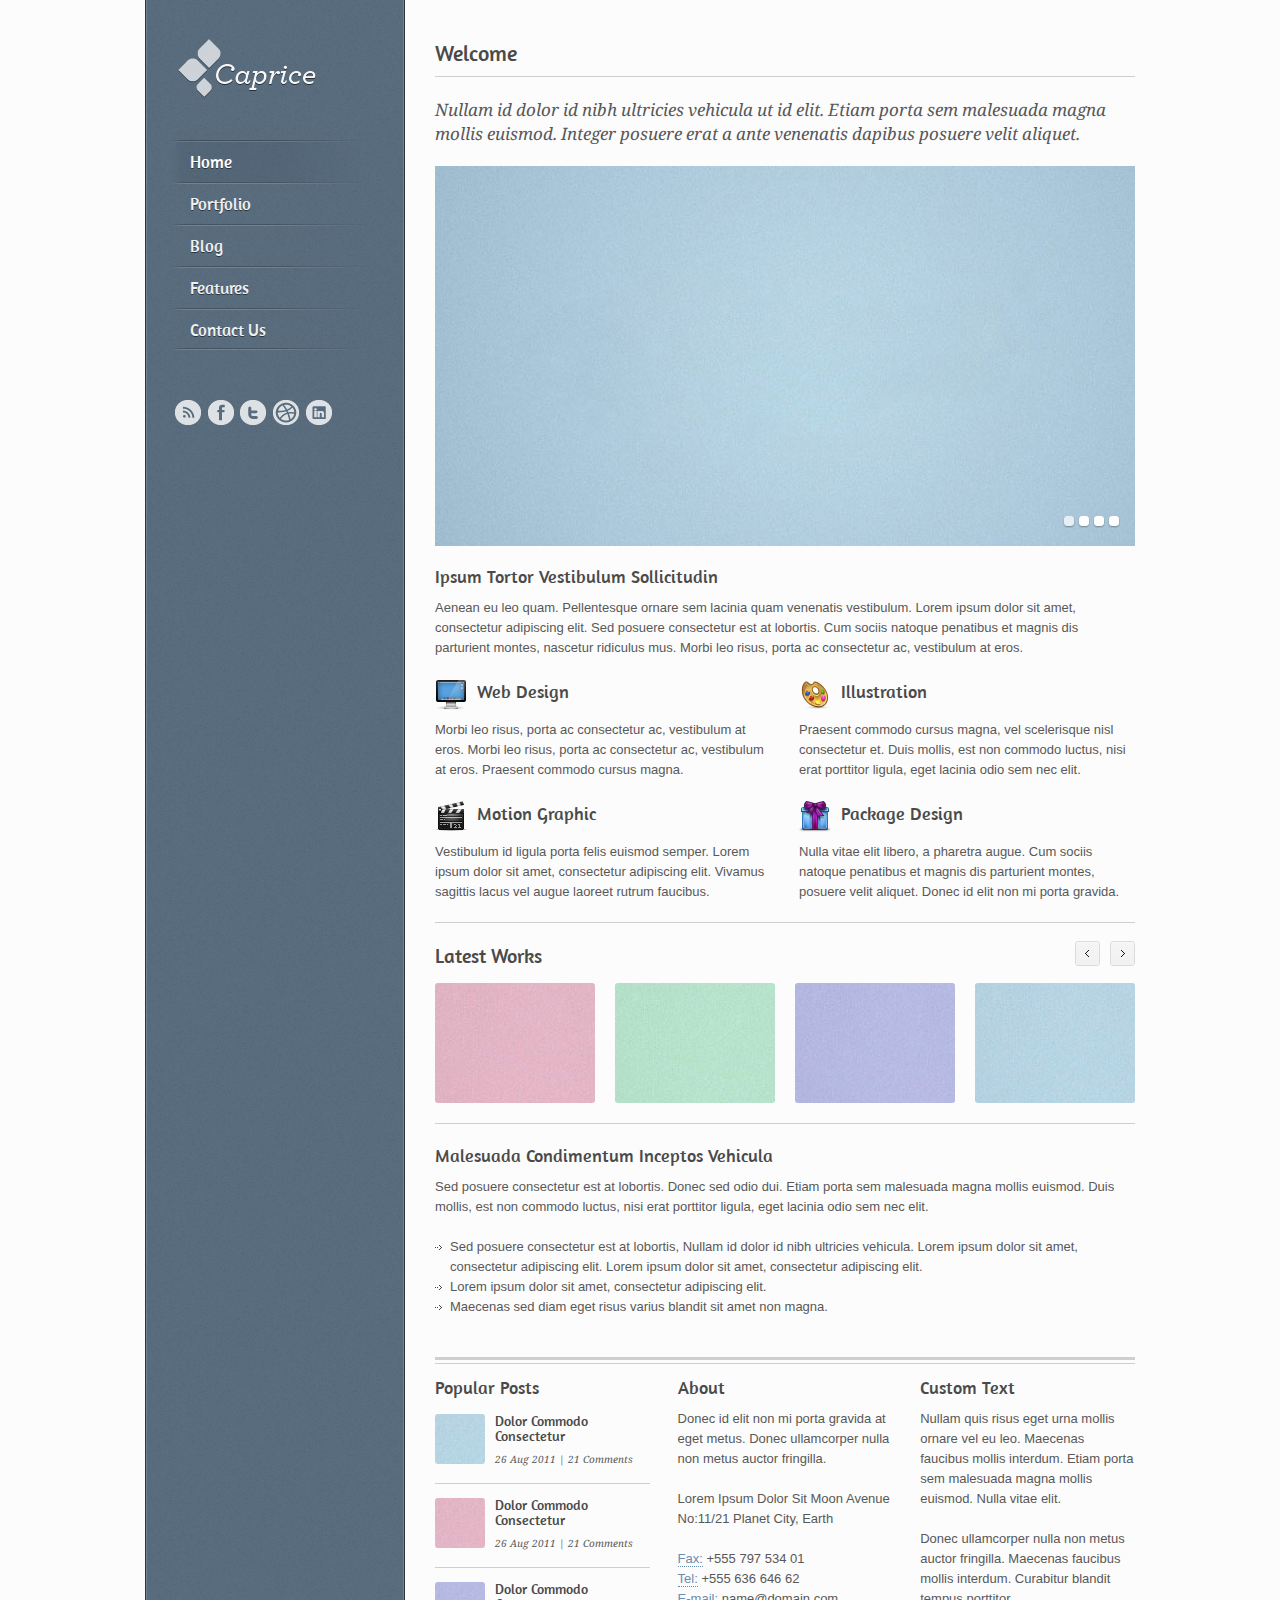
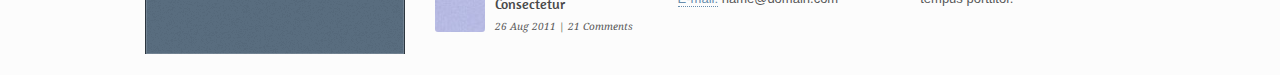
<file: курсач/pack186-caprice-free-html-template/files/template/index.html>
<!DOCTYPE HTML>
<html lang="en-US">
<head>
<meta charset="UTF-8">
<title>Caprice</title>
<link rel="shortcut icon" type="image/x-icon" href="style/images/favicon.png" />
<link rel="stylesheet" type="text/css" href="style.css" media="all" />
<link href='http://fonts.googleapis.com/css?family=Amaranth' rel='stylesheet' type='text/css'>
<link href='http://fonts.googleapis.com/css?family=Droid+Serif:400,400italic,700,700italic' rel='stylesheet' type='text/css'>
<!--[if IE 7]>
<link rel="stylesheet" type="text/css" href="style/css/ie7.css" media="all" />
<![endif]-->
<!--[if IE 8]>
<link rel="stylesheet" type="text/css" href="style/css/ie8.css" media="all" />
<![endif]-->
<!--[if IE 9]>
<link rel="stylesheet" type="text/css" href="style/css/ie9.css" media="all" />
<![endif]-->
<script type="text/javascript" src="style/js/jquery-1.6.4.min.js"></script>
<script type="text/javascript" src="style/js/ddsmoothmenu.js"></script>
<script type="text/javascript" src="style/js/jquery.jcarousel.js"></script>
<script type="text/javascript" src="style/js/jquery.prettyPhoto.js"></script>
<script type="text/javascript" src="style/js/carousel.js"></script>
<script type="text/javascript" src="style/js/jquery.flexslider-min.js"></script>
<script type="text/javascript" src="style/js/jquery.masonry.min.js"></script>
<script type="text/javascript" src="style/js/jquery.slickforms.js"></script>
</head>
<body>
<!-- Begin Wrapper -->
<div id="wrapper">
	<!-- Begin Sidebar -->
	<div id="sidebar">
		 <div id="logo"><a href="index.html"><img src="style/images/logo.png" alt="Caprice" /></a></div>
		 
	<!-- Begin Menu -->
    <div id="menu" class="menu-v">
      <ul>
        <li><a href="index.html" class="active">Home</a>
        	<ul>
        		<li><a href="index.html">Home w/ Carousel</a></li>
        		<li><a href="index2.html">Home w/ Portfolio</a></li>
        		<li><a href="index3.html">Home w/ Testimonials</a></li>
        	</ul>
        </li>
        <li><a href="portfolio.html">Portfolio</a>
        	<ul>
        		<li><a href="portfolio.html">Portfolio 4 Columns</a></li>
        		<li><a href="portfolio2.html">Portfolio 3 Columns</a></li>
        		<li><a href="portfolio3.html">Portfolio 2 Columns</a></li>
        		<li><a href="portfolio4.html">Portfolio 1 Column</a></li>
        		<li><a href="portfolio-post.html">Portfolio Post</a></li>
        	</ul>
        </li>
        <li><a href="blog.html">Blog</a>
        	<ul>
        		<li><a href="blog.html">Blog</a></li>
        		<li><a href="blog2.html">Blog w/ Sidebar</a></li>
        		<li><a href="post.html">Post</a></li>
        		<li><a href="post2.html">Post w/ Sidebar</a></li>
        	</ul>
        </li>
        <li><a href="buttons-boxes-images.html">Features</a>
        	<ul>
        		<li><a href="buttons-boxes-images.html">Buttons Boxes Images</a></li>
        		<li><a href="tabs-toggle-table.html">Tabs Toggle Tables</a></li>
        		<li><a href="testimonials.html">Testimonials</a></li>
        		<li><a href="typography.html">Typography</a></li>
        		<li><a href="service-icons.html">Service Icons</a></li>
        	</ul>
        </li>
        <li><a href="contact.html">Contact Us</a></li>
      </ul>
    </div>
    <!-- End Menu -->
   
    
    <div class="sidebox">
    <ul class="share">
    	<li><a href="#"><img src="style/images/icon-rss.png" alt="RSS" /></a></li>
    	<li><a href="#"><img src="style/images/icon-facebook.png" alt="Facebook" /></a></li>
    	<li><a href="#"><img src="style/images/icon-twitter.png" alt="Twitter" /></a></li>
    	<li><a href="#"><img src="style/images/icon-dribbble.png" alt="Dribbble" /></a></li>
    	<li><a href="#"><img src="style/images/icon-linkedin.png" alt="LinkedIn" /></a></li>
    </ul>
    </div>

    
	</div>
	<!-- End Sidebar -->
	
	<!-- Begin Content -->
	<div id="content">
	<h1 class="title">Welcome</h1>
	<div class="line"></div>
	<div class="intro">Nullam id dolor id nibh ultricies vehicula ut id elit. Etiam porta sem malesuada magna mollis euismod. Integer posuere erat a ante venenatis dapibus posuere velit aliquet.</div>
	
	<!-- Begin Slider -->
	<div id="slider">

		<div class="flexslider">
	    <ul class="slides">
	    	<li><img src="style/images/art/slide1.jpg" alt=""/></li>
	    	<li><img src="style/images/art/slide2.jpg" alt=""/></li>
	    	<li><img src="style/images/art/slide3.jpg" alt=""/></li>
	    	<li><img src="style/images/art/slide4.jpg" alt=""/></li>
	    </ul>
	  </div>

	</div>
    <!-- End Slider --> 
    
    
    <h3>Ipsum Tortor Vestibulum Sollicitudin</h3>
    
    <p>Aenean eu leo quam. Pellentesque ornare sem lacinia quam venenatis vestibulum. Lorem ipsum dolor sit amet, consectetur adipiscing elit. Sed posuere consectetur est at lobortis. Cum sociis natoque penatibus et magnis dis parturient montes, nascetur ridiculus mus. Morbi leo risus, porta ac consectetur ac, vestibulum at eros.</p>
    
    
    
    <div class="one-half">
    <h3><img src="style/images/icon-web.png" alt="" />Web Design</h3>
    <p>Morbi leo risus, porta ac consectetur ac, vestibulum at eros. Morbi leo risus, porta ac consectetur ac, vestibulum at eros. Praesent commodo cursus magna.</p>
    </div>
    
    <div class="one-half last">
    <h3><img src="style/images/icon-illus.png" alt="" />Illustration</h3>
    <p>Praesent commodo cursus magna, vel scelerisque nisl consectetur et. Duis mollis, est non commodo luctus, nisi erat porttitor ligula, eget lacinia odio sem nec elit.</p>
    </div>
    
    <div class="clear"></div>
    
    
    
    <div class="one-half">
    <h3><img src="style/images/icon-motion.png" alt="" />Motion Graphic</h3>
    <p>Vestibulum id ligula porta felis euismod semper. Lorem ipsum dolor sit amet, consectetur adipiscing elit. Vivamus sagittis lacus vel augue laoreet rutrum faucibus.</p>
    </div>
    
    <div class="one-half last">
    <h3><img src="style/images/icon-pack.png" alt="" />Package Design</h3>
    <p>Nulla vitae elit libero, a pharetra augue. Cum sociis natoque penatibus et magnis dis parturient montes, posuere velit aliquet. Donec id elit non mi porta gravida. </p>
    </div>
    
    <div class="clear"></div>
    
    <div class="line"></div>
    
    <!-- Begin Latest Works -->
    <h2>Latest Works</h2>
    <div class="carousel">
      <div id="carousel-scroll"><a href="#" id="prev"></a><a href="#" id="next"></a></div>
      <ul>
        <li> <a href="#"> <span class="overlay details"></span><img src="style/images/art/p1.jpg" alt="" /> </a> </li>
        <li> <a href="#"> <span class="overlay details"></span><img src="style/images/art/p2.jpg" alt="" /> </a> </li>
        <li> <a href="#"> <span class="overlay details"></span><img src="style/images/art/p3.jpg" alt="" /> </a> </li>
        <li> <a href="#"> <span class="overlay details"></span><img src="style/images/art/p4.jpg" alt="" /> </a> </li>
        <li> <a href="#"> <span class="overlay details"></span><img src="style/images/art/p5.jpg" alt="" /> </a> </li>
        <li> <a href="#"> <span class="overlay details"></span><img src="style/images/art/p6.jpg" alt="" /> </a> </li>
        <li> <a href="#"> <span class="overlay details"></span><img src="style/images/art/p7.jpg" alt="" /> </a> </li>
        <li> <a href="#"> <span class="overlay details"></span><img src="style/images/art/p8.jpg" alt="" /> </a> </li>
        <li> <a href="#"> <span class="overlay details"></span><img src="style/images/art/p9.jpg" alt="" /> </a> </li>
        <li> <a href="#"> <span class="overlay details"></span><img src="style/images/art/p10.jpg" alt="" /> </a> </li>
        <li> <a href="#"> <span class="overlay details"></span><img src="style/images/art/p11.jpg" alt="" /> </a> </li>
        <li> <a href="#"> <span class="overlay details"></span><img src="style/images/art/p12.jpg" alt="" /> </a> </li>
      </ul>
    </div>
    <!-- End Latest Works -->
    
    <div class="line"></div>
    
    <h3>Malesuada Condimentum Inceptos Vehicula</h3>
    <p>Sed posuere consectetur est at lobortis. Donec sed odio dui. Etiam porta sem malesuada magna mollis euismod. Duis mollis, est non commodo luctus, nisi erat porttitor ligula, eget lacinia odio sem nec elit.</p>
  
    <ul>
    <li>Sed posuere consectetur est at lobortis, Nullam id dolor id nibh ultricies vehicula. Lorem ipsum dolor sit amet, consectetur adipiscing elit. Lorem ipsum dolor sit amet, consectetur adipiscing elit.</li>
	<li>Lorem ipsum dolor sit amet, consectetur adipiscing elit. </li>
	<li>Maecenas sed diam eget risus varius blandit sit amet non magna.</li>
    </ul>
   
    
    <!-- Begin Footer -->
    <div id="footer">
  	<div class="footer-box one-third">
  	<h3>Popular Posts</h3>
			<ul class="popular-posts">
				<li>
					<a href="#"><img src="style/images/art/s1.jpg" alt="" /></a>
					<h5><a href="#">Dolor Commodo Consectetur</a></h5>
					<span>26 Aug 2011 | <a href="#">21 Comments</a></span>
				</li>
				
				<li>
					<a href="#"><img src="style/images/art/s2.jpg" alt="" /></a>
					<h5><a href="#">Dolor Commodo Consectetur</a></h5>
					<span>26 Aug 2011 | <a href="#">21 Comments</a></span>
				</li>
				
				<li>
					<a href="#"><img src="style/images/art/s3.jpg" alt="" /></a>
					<h5><a href="#">Dolor Commodo Consectetur</a></h5>
					<span>26 Aug 2011 | <a href="#">21 Comments</a></span>
				</li>

			</ul>
  	</div>
  	<div class="footer-box one-third">
  	<h3>About</h3>
  	<p>Donec id elit non mi porta gravida at eget metus. Donec ullamcorper nulla non metus auctor fringilla.</p> 
  	<p>Lorem Ipsum Dolor Sit
          Moon Avenue No:11/21
          Planet City, Earth<br>
          <br>
          <span class="lite1">Fax:</span> +555 797 534 01<br>
          <span class="lite1">Tel:</span> +555 636 646 62<br>
          <span class="lite1">E-mail:</span> name@domain.com</p>
          
          
  	</div>
  	
  	<div class="footer-box one-third last">
  	<h3>Custom Text</h3>
  	<p>Nullam quis risus eget urna mollis ornare vel eu leo. Maecenas faucibus mollis interdum. Etiam porta sem malesuada magna mollis euismod. Nulla vitae elit. </p>
  	<p>Donec ullamcorper nulla non metus auctor fringilla. Maecenas faucibus mollis interdum. Curabitur blandit tempus porttitor.</p>
  	</div>
    </div>
    <!-- End Footer -->
    
    
	</div>
	<!-- End Content -->
	
</div>
<!-- End Wrapper -->
<div class="clear"></div>
<script type="text/javascript" src="style/js/scripts.js"></script>
<!--[if !IE]> -->
<script type="text/javascript" src="style/js/jquery.corner.js"></script>
<!-- <![endif]-->
</body>
</html>
</file>
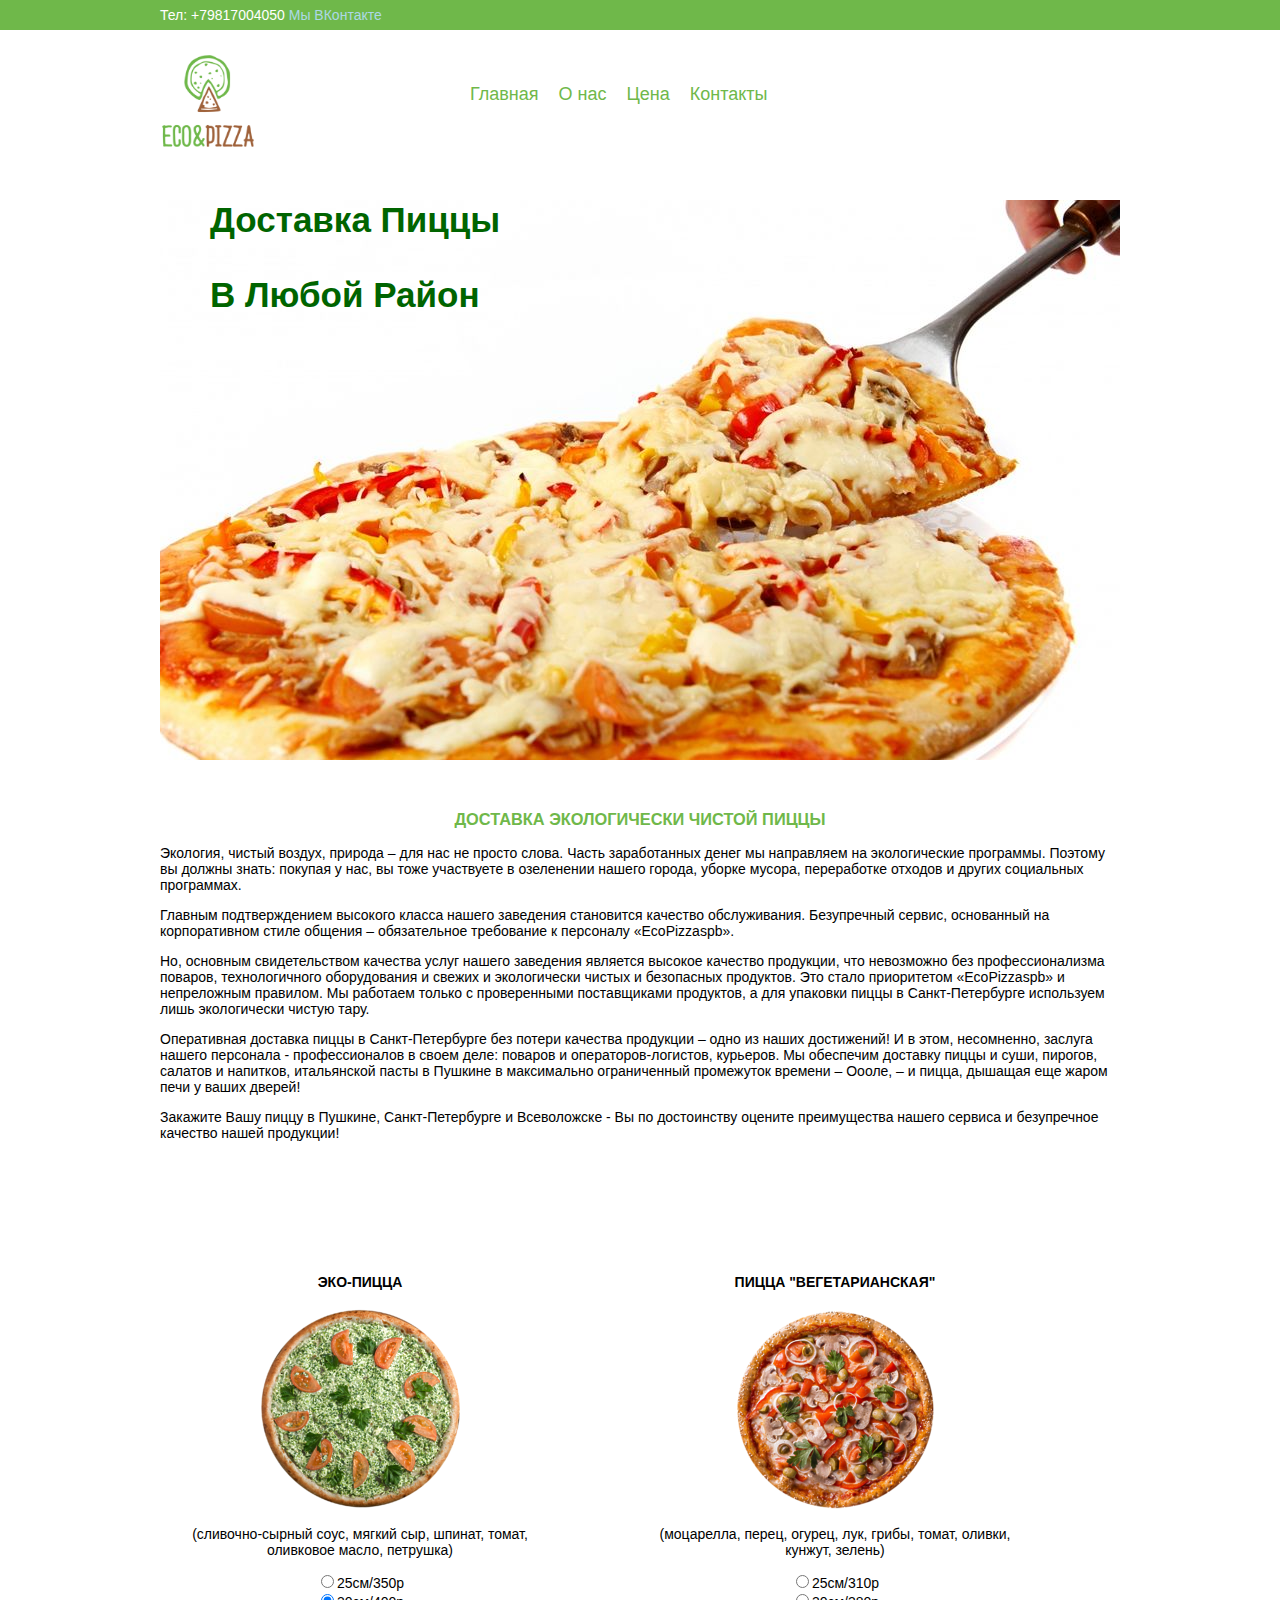
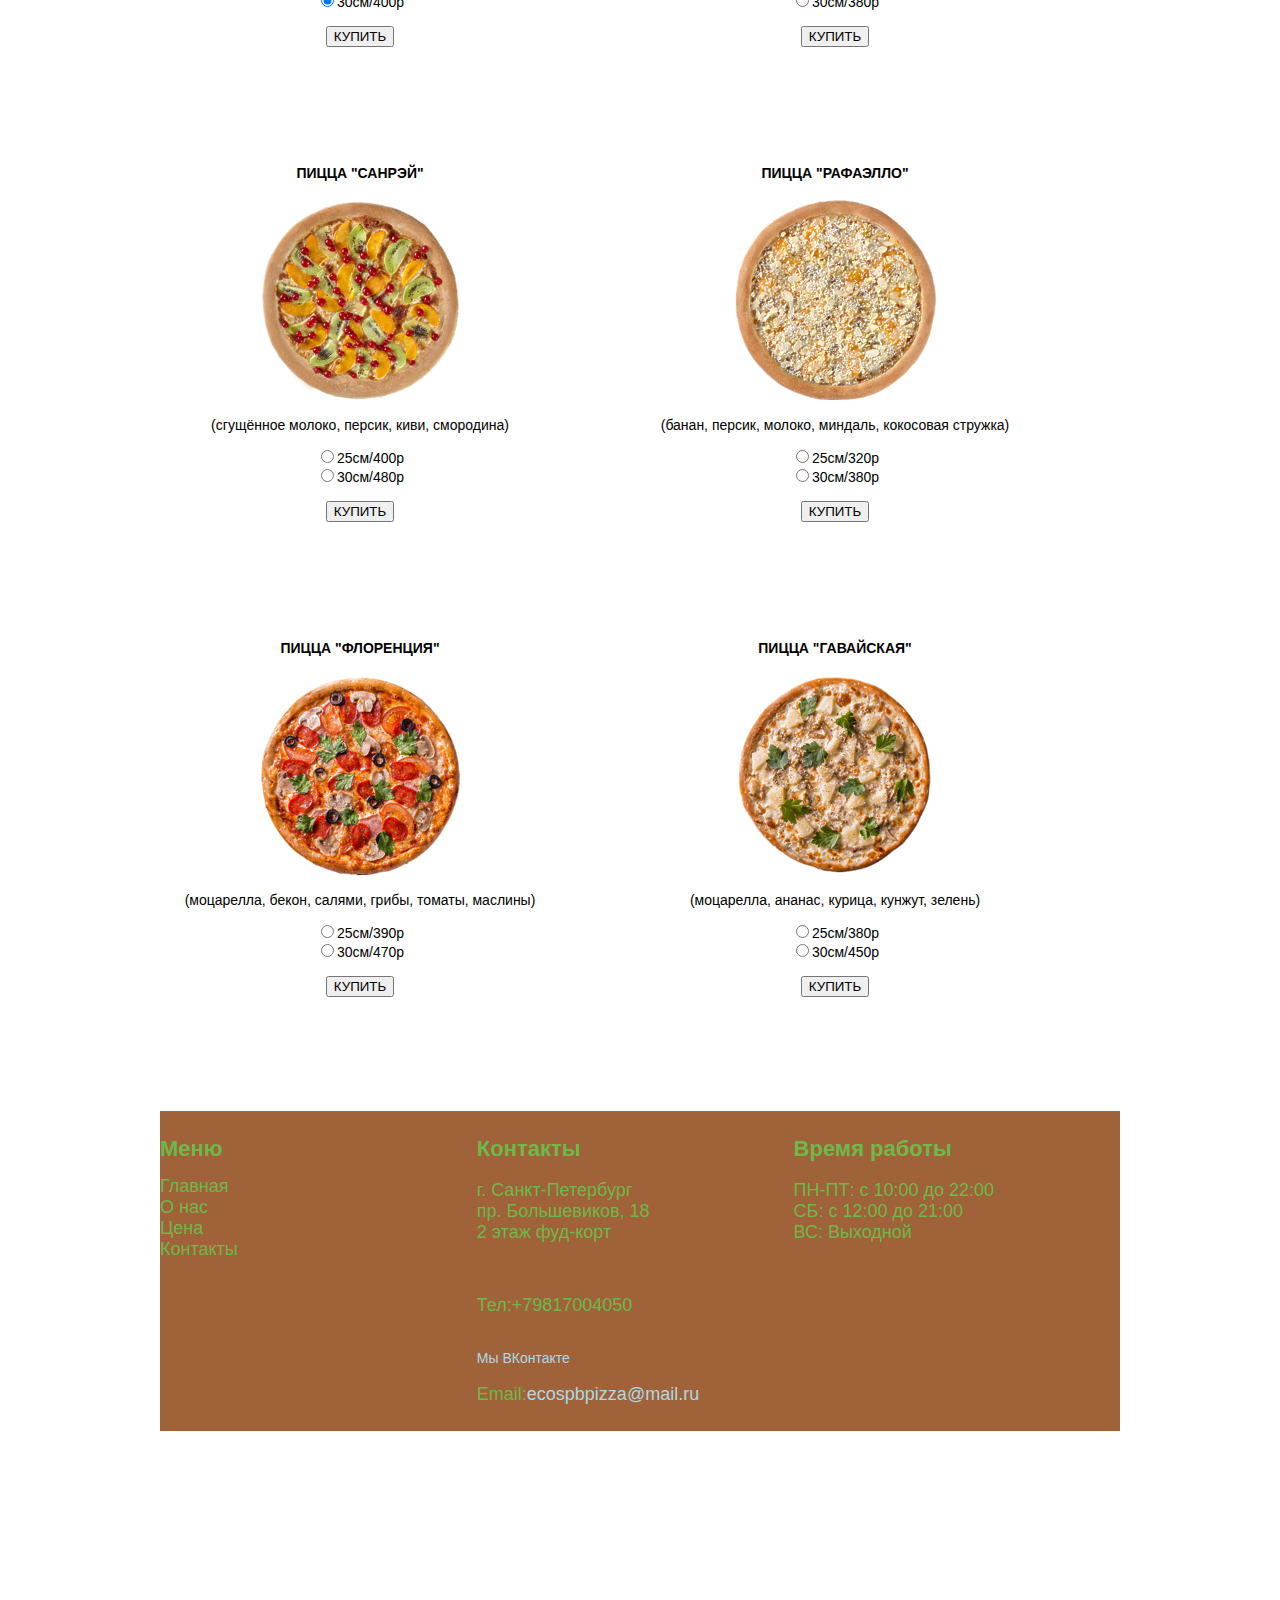
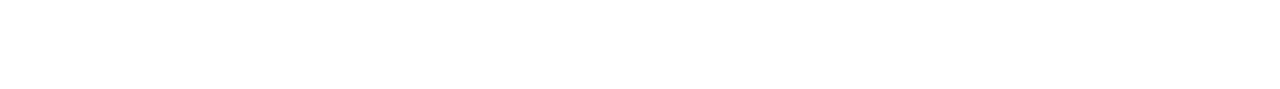
<file: курсач/Kursach.html>
<!DOCTYPE HTML>
<html>
	<head>
		  <meta http-equiv="Content-Type" content="text/html"; charset="utf-8">
		  <title>Пиццерия</title>
		  <link rel="stylesheet" type="text/css" href="Kursach.css"> 
		  <script>
		  
		  </script>
	</head>
	
	<body>
	<div class= "top-line"> 
	<div class="kontakt">Тел: +79817004050 <a href = "vk.com/ecopizzaspb"> Мы ВКонтакте</div> 
	</div>
	<div>
	<div class="nav-top"> 
	<div class="logo"><img src="logo1.png" border = "0" width = "100px" height = "100px"></div>
	<div class="menu-top"> 
	<ul id="menu-top">
	<ul>
	<li><a href="#index">Главная</a></li>
	<li><a href="#o-nas">О нас</a></li>
	<li><a href="#price">Цена</a></li>
	<li><a href="#kontakt">Контакты</a></li>
	</ul>
	</div>
	</div>
	<a name= "index">
	<div class="top-img">
	<h3 id="zag-top">Доставка Пиццы</h3>
	<h3 id="zag-top">В Любой Район</h3>
	</div>
	<div class="content">
	<h3 id="zag-content"><a name = "o-nas">ДОСТАВКА ЭКОЛОГИЧЕСКИ ЧИСТОЙ ПИЦЦЫ</h3>
	
	<p>Экология, чистый воздух, природа – для нас не просто слова. Часть заработанных денег мы направляем на экологические программы. Поэтому вы должны знать: покупая у нас, вы тоже участвуете в озеленении нашего города, уборке мусора, переработке отходов и других социальных  программах.
	
	<p>Главным подтверждением высокого класса нашего заведения становится качество обслуживания. Безупречный сервис, основанный на корпоративном стиле общения – обязательное требование к персоналу «EcoPizzaspb».</p>
	
	<p>Но, основным свидетельством качества услуг нашего заведения является высокое качество продукции, что невозможно без профессионализма поваров, технологичного оборудования и свежих и экологически чистых и безопасных продуктов. Это стало приоритетом «EcoPizzaspb» и непреложным правилом. Мы работаем только с проверенными поставщиками продуктов, а для упаковки пиццы в Санкт-Петербурге используем лишь экологически чистую тару.</p>
	
	<p>Оперативная доставка пиццы в Санкт-Петербурге  без потери качества продукции – одно из наших достижений! И в этом, несомненно, заслуга нашего персонала - профессионалов в своем деле: поваров и операторов-логистов, курьеров. Мы обеспечим доставку пиццы и суши, пирогов, салатов и напитков, итальянской пасты в Пушкине в максимально ограниченный промежуток времени – Оооле, – и пицца, дышащая еще жаром печи у ваших дверей!</p>
	
	<p>Закажите Вашу пиццу в Пушкине, Санкт-Петербурге и Всеволожске - Вы по достоинству оцените преимущества нашего сервиса и безупречное качество нашей продукции!</p>
	
	<a name="price">
	<div id="pizza">
	<p><h4>ЭКО-ПИЦЦА</h4></p> 
	<img src="ecopizza.png">
	<p>(сливочно-сырный соус, мягкий сыр, шпинат, томат, оливковое масло, петрушка)</p>
	<form>
	<label><input type="radio" name="sm" value="25dot1">25см/350р</label><br>
	<label><input type="radio" name="sm" value="30dot1" checked>30см/400р</label><br><br>
	<input type="submit" value="КУПИТЬ" OnClick=pokupka()>
	</form>
	</div>
	<div id="pizza">
	<p><h4>ПИЦЦА "ВЕГЕТАРИАНСКАЯ"</h4></p> 
	<img src="veganpizza.png">
	<p>(моцарелла, перец, огурец, лук, грибы, томат, оливки, кунжут, зелень)</p>
	<form>
	<label><input type="radio" name="sm" value="25dot2">25см/310р</label><br>
	<label><input type="radio" name="sm" value="30dot2">30см/380р</label><br><br>
	<input type="submit" value="КУПИТЬ">
	</form>
	</div>
	
	<div id="pizza">
	<p><h4>ПИЦЦА "САНРЭЙ"</h4></p> 
	<img src="sanrey.png">
	<p>(сгущённое молоко, персик, киви, смородина)</p>
	<form>
	<label><input type="radio" name="sm" value="25dot3">25см/400р</label><br>
	<label><input type="radio" name="sm" value="30dot3">30см/480р</label><br><br>
	<input type="submit" value="КУПИТЬ">
	</form>
	</div>
	
	<div id="pizza">
	<p><h4>ПИЦЦА "РАФАЭЛЛО"</h4></p> 
	<img src="rafaello.png">
	<p>(банан, персик,  молоко,  миндаль, кокосовая стружка)</p>
	<form>
	<label><input type="radio" name="sm" value="25dot4">25см/320р</label><br>
	<label><input type="radio" name="sm" value="30dot4">30см/380р</label><br><br>
	<input type="submit" value="КУПИТЬ">
	</form>
	</div>
	
	<div id="pizza">
	<p><h4>ПИЦЦА "ФЛОРЕНЦИЯ"</h4></p> 
	<img src="flor.png">
	<p>(моцарелла, бекон, салями, грибы, томаты, маслины)</p>
	<form>
	<label><input type="radio" name="sm" value="25dot5">25см/390р</label><br>
	<label><input type="radio" name="sm" value="30dot5">30см/470р</label><br><br>
	<input type="submit" value="КУПИТЬ">
	</form>
	</div>
	
	<div id="pizza">
	<p><h4>ПИЦЦА "ГАВАЙСКАЯ"</h4></p> 
	<img src="gavai.png">
	<p>(моцарелла, ананас, курица, кунжут, зелень)</p>
	<form>
	<label><input type="radio" name="sm" value="25dot6">25см/380р</label><br>
	<label><input type="radio" name="sm" value="30dot6">30см/450р</label><br><br>
	<input type="submit" value="КУПИТЬ">
	</form>
	</div>
	
	<a name="kontakt">
	<div class="brown">
	<div class="content">
	<div class="content-brown">
	<div class="brown-zag">Меню</div>
	<ul id="menu-top">
	<ul>
	<li><a href="#index">Главная</a></li>
	<li><a href="#o-nas">О нас</a></li>
	<li><a href="#price">Цена</a></li>
	<li><a href="#kontakt">Контакты</a></li>
	</ul>
	</div>
	<div class="content-brown">
	<div class="brown-zag">Контакты</div>
	<p>г. Санкт-Петербург<br>
	пр. Большевиков, 18<br>
	2 этаж фуд-корт</p>
	<br>
	<p>Тел:+79817004050</p>
	<br>
	<a href = "http://vk.com/ecospbpizza">Мы ВКонтакте</a>
	<br>
	<p>Email:<a href = "malito:ecospbpizza@mail.ru">ecospbpizza@mail.ru</a></p>
	<br>
	</div>
	<div class="content-brown">
	<div class="brown-zag">Время работы</div>
	<p>ПН-ПТ: c 10:00 до 22:00<br>
	СБ: c 12:00 до 21:00<br>
	ВС: Выходной</p>
	</div>
	<iframe src="https://www.google.com/maps/embed?pb=!1m18!1m12!1m3!1d1943.5265122347357!2d30.482895149702035!3d59.90798937129917!2m3!1f0!2f0!3f0!3m2!1i1024!2i768!4f13.1!3m3!1m2!1s0x46962e680373accd%3A0xd675ce036e04e50a!2z0L_RgC4g0JHQvtC70YzRiNC10LLQuNC60L7QsiwgMTgsINCh0LDQvdC60YIt0J_QtdGC0LXRgNCx0YPRgNCzLCAxOTMxNjg!5e0!3m2!1sru!2sru!4v1559566337460!5m2!1sru!2sru" width="960" height="250" frameborder="0" style="border:0" align="center" allowfullscreen></iframe></div>
	</div>
	</body>
</html>
</file>
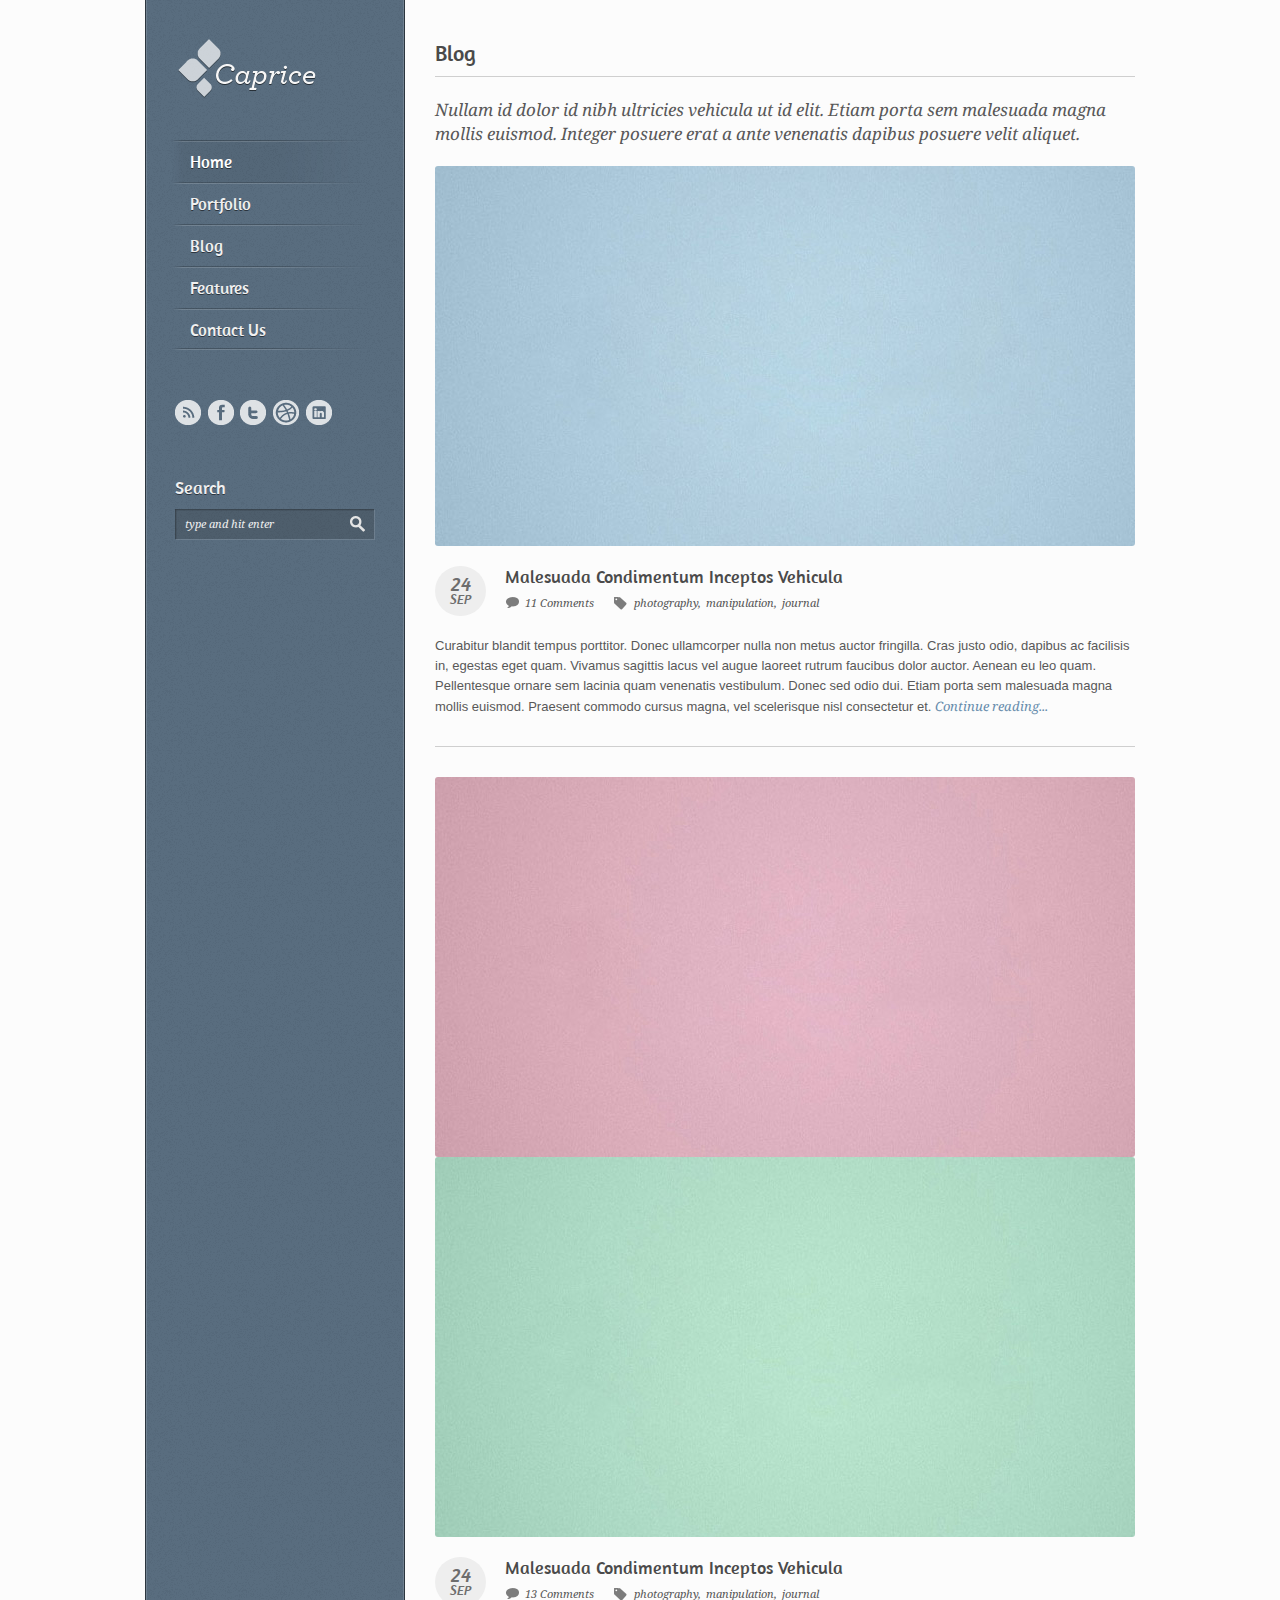
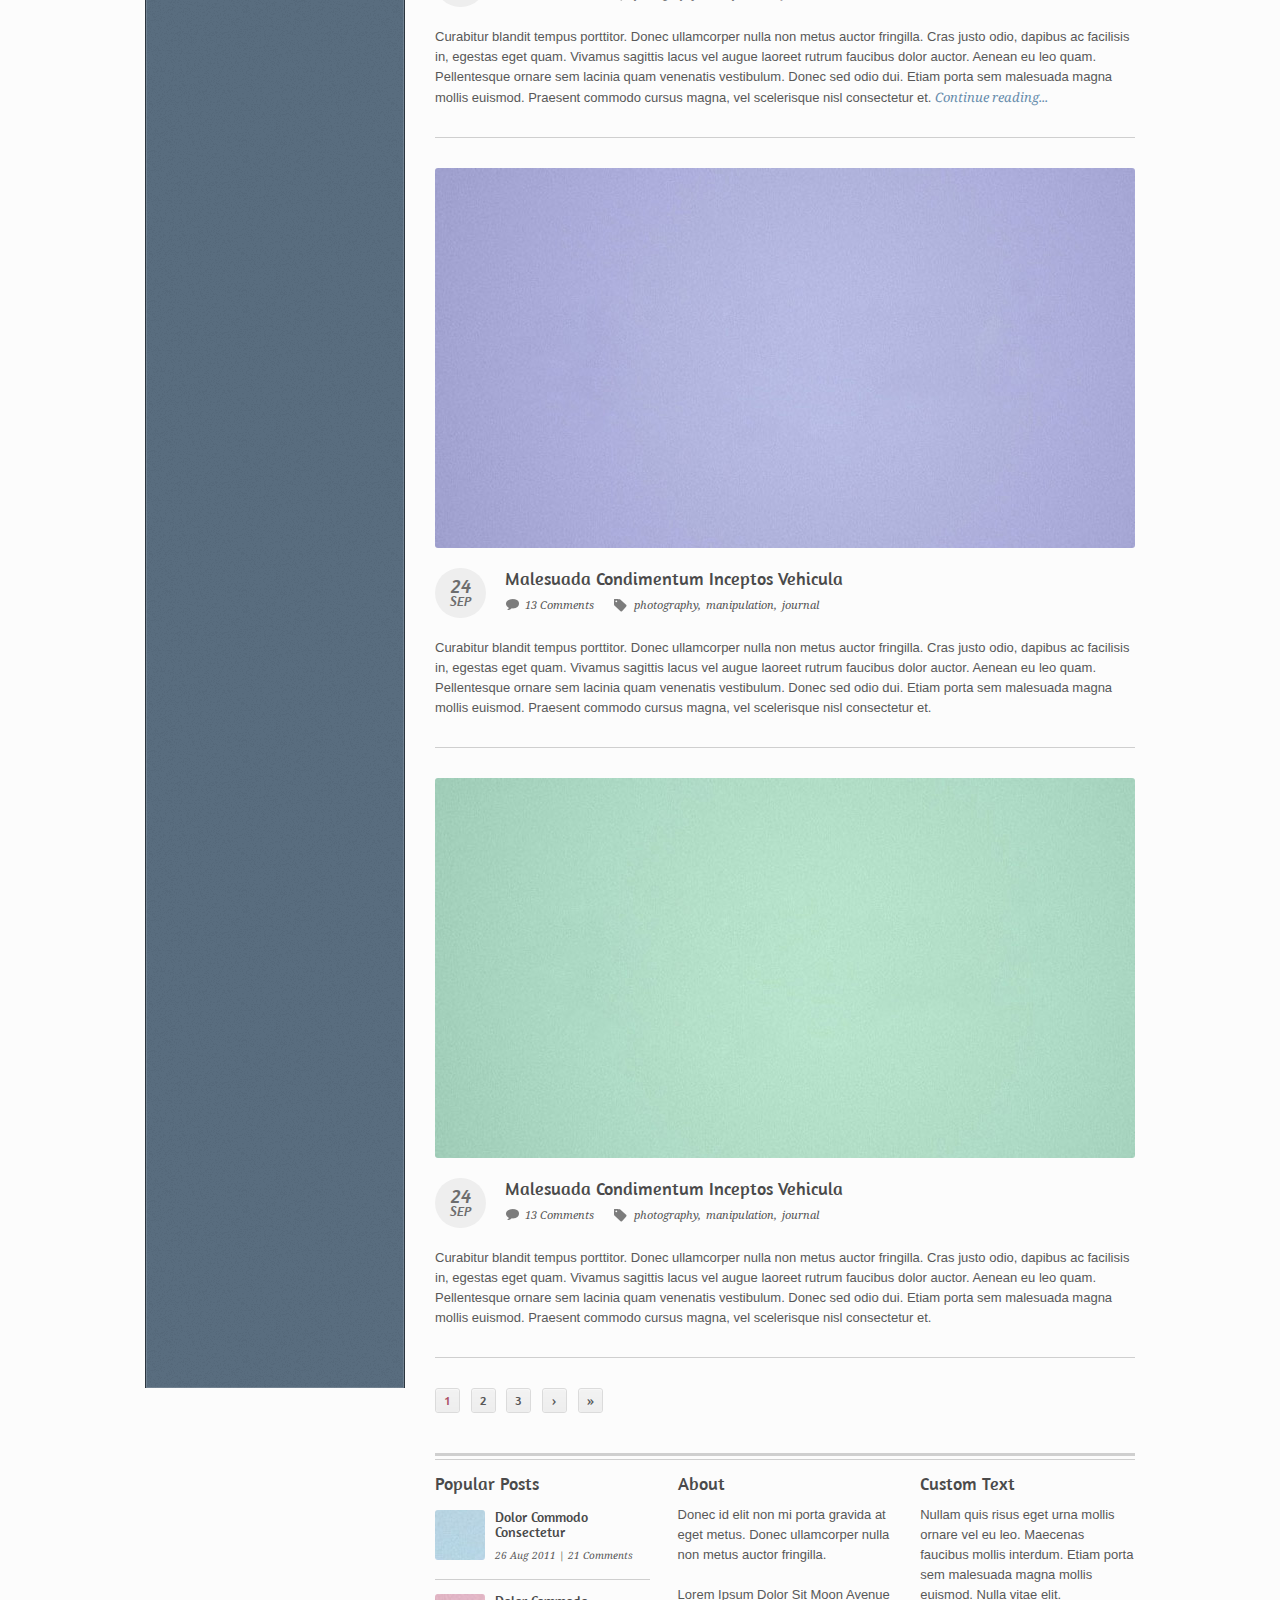
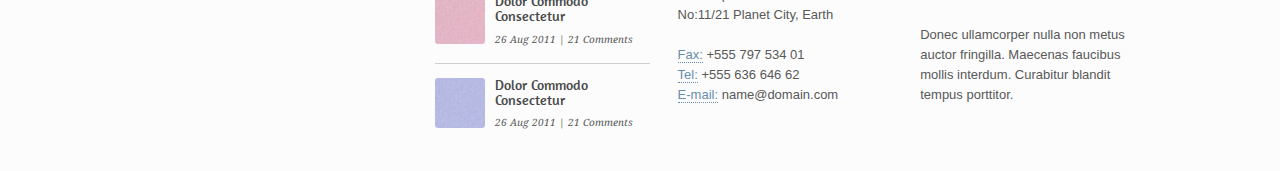
<file: курсач/pack186-caprice-free-html-template/files/template/blog.html>
<!DOCTYPE HTML>
<html lang="en-US">
<head>
<meta charset="UTF-8">
<title>Caprice</title>
<link rel="shortcut icon" type="image/x-icon" href="style/images/favicon.png" />
<link rel="stylesheet" type="text/css" href="style.css" media="all" />
<link href='http://fonts.googleapis.com/css?family=Amaranth:400,700,400italic,700italic' rel='stylesheet' type='text/css'>
<link href='http://fonts.googleapis.com/css?family=Droid+Serif:400,400italic,700,700italic' rel='stylesheet' type='text/css'>
<!--[if IE 7]>
<link rel="stylesheet" type="text/css" href="style/css/ie7.css" media="all" />
<![endif]-->
<!--[if IE 8]>
<link rel="stylesheet" type="text/css" href="style/css/ie8.css" media="all" />
<![endif]-->
<!--[if IE 9]>
<link rel="stylesheet" type="text/css" href="style/css/ie9.css" media="all" />
<![endif]-->
<script type="text/javascript" src="style/js/jquery-1.6.4.min.js"></script>
<script type="text/javascript" src="style/js/ddsmoothmenu.js"></script>
<script type="text/javascript" src="style/js/jquery.jcarousel.js"></script>
<script type="text/javascript" src="style/js/jquery.prettyPhoto.js"></script>
<script type="text/javascript" src="style/js/carousel.js"></script>
<script type="text/javascript" src="style/js/jquery.flexslider-min.js"></script>
<script type="text/javascript" src="style/js/jquery.masonry.min.js"></script>
<script type="text/javascript" src="style/js/jquery.slickforms.js"></script>
</head>
<body>
<!-- Begin Wrapper -->
<div id="wrapper">
	<!-- Begin Sidebar -->
	<div id="sidebar">
		 <div id="logo"><a href="index.html"><img src="style/images/logo.png" alt="Caprice" /></a></div>
		 
	<!-- Begin Menu -->
    <div id="menu" class="menu-v">
      <ul>
        <li><a href="index.html" class="active">Home</a>
        	<ul>
        		<li><a href="index.html">Home w/ Carousel</a></li>
        		<li><a href="index2.html">Home w/ Portfolio</a></li>
        		<li><a href="index3.html">Home w/ Testimonials</a></li>
        	</ul>
        </li>
        <li><a href="portfolio.html">Portfolio</a>
        	<ul>
        		<li><a href="portfolio.html">Portfolio 4 Columns</a></li>
        		<li><a href="portfolio2.html">Portfolio 3 Columns</a></li>
        		<li><a href="portfolio3.html">Portfolio 2 Columns</a></li>
        		<li><a href="portfolio4.html">Portfolio 1 Column</a></li>
        		<li><a href="portfolio-post.html">Portfolio Post</a></li>
        	</ul>
        </li>
        <li><a href="blog.html">Blog</a>
        	<ul>
        		<li><a href="blog.html">Blog</a></li>
        		<li><a href="blog2.html">Blog w/ Sidebar</a></li>
        		<li><a href="post.html">Post</a></li>
        		<li><a href="post2.html">Post w/ Sidebar</a></li>
        	</ul>
        </li>
        <li><a href="buttons-boxes-images.html">Features</a>
        	<ul>
        		<li><a href="buttons-boxes-images.html">Buttons Boxes Images</a></li>
        		<li><a href="tabs-toggle-table.html">Tabs Toggle Tables</a></li>
        		<li><a href="testimonials.html">Testimonials</a></li>
        		<li><a href="typography.html">Typography</a></li>
        		<li><a href="service-icons.html">Service Icons</a></li>
        	</ul>
        </li>
        <li><a href="contact.html">Contact Us</a></li>
      </ul>
    </div>
    <!-- End Menu -->
    
    
    
    <div class="sidebox">
    <ul class="share">
    	<li><a href="#"><img src="style/images/icon-rss.png" alt="RSS" /></a></li>
    	<li><a href="#"><img src="style/images/icon-facebook.png" alt="Facebook" /></a></li>
    	<li><a href="#"><img src="style/images/icon-twitter.png" alt="Twitter" /></a></li>
    	<li><a href="#"><img src="style/images/icon-dribbble.png" alt="Dribbble" /></a></li>
    	<li><a href="#"><img src="style/images/icon-linkedin.png" alt="LinkedIn" /></a></li>
    </ul>
    </div>
    
    <div class="sidebox">
    <div class="search">
      <h3>Search</h3>
      <form class="searchform" method="get">
          <input type="text" id="s" name="s" value="type and hit enter" onfocus="this.value=''" onblur="this.value='type and hit enter'"/>
      </form>
      <div class="clear"></div>
    </div>
    </div>
    
	</div>
	<!-- End Sidebar -->
	
	<!-- Begin Content -->
	<div id="content">
	<h1 class="title">Blog</h1>
	<div class="line"></div>
	<div class="intro">Nullam id dolor id nibh ultricies vehicula ut id elit. Etiam porta sem malesuada magna mollis euismod. Integer posuere erat a ante venenatis dapibus posuere velit aliquet.</div>
		
		
		<!-- Begin Post -->
		<div class="post">
		<a href="post.html"><img src="style/images/art/slide1.jpg" alt="" /></a>
		
		<!-- Begin Info -->
		<div class="info">
		<!-- Begin Date -->
		<div class="date">
			<div class="day">24</div>
			<div class="month">Sep</div>
		</div>
		<!-- End Date -->
		
		<!-- Begin Meta -->
		<div class="meta">
			<h3 class="title"><a href="post.html">Malesuada Condimentum Inceptos Vehicula</a></h3>
			<div class="comments"><a href="#">11 Comments</a></div>
			<div class="tags"><a href="#">photography,</a> <a href="#">manipulation,</a> <a href="#">journal</a></div>
		</div>
		<!-- End Meta -->
		</div>
		<div class="clear"></div>
		<!-- End Info -->
		
		<p>Curabitur blandit tempus porttitor. Donec ullamcorper nulla non metus auctor fringilla. Cras justo odio, dapibus ac facilisis in, egestas eget quam. Vivamus sagittis lacus vel augue laoreet rutrum faucibus dolor auctor. Aenean eu leo quam. Pellentesque ornare sem lacinia quam venenatis vestibulum. Donec sed odio dui. Etiam porta sem malesuada magna mollis euismod. Praesent commodo cursus magna, vel scelerisque nisl consectetur et. <a href="post.html" class="more">Continue reading...</a></p>
		
		</div>
		<!-- End Post -->
		
		<!-- Begin Post -->
		<div class="post">
		<!-- Begin Slider -->
	<div class="slider">
      
      <div>
        <img src="style/images/art/slide2.jpg" alt=""/>
      </div>
      
      <div>
        <img src="style/images/art/slide4.jpg" alt=""/>
      </div>
    </div>
    <!-- End Slider -->
		
		<!-- Begin Info -->
		<div class="info">
		<!-- Begin Date -->
		<div class="date">
			<div class="day">24</div>
			<div class="month">Sep</div>
		</div>
		<!-- End Date -->
		
		<!-- Begin Meta -->
		<div class="meta">
			<h3 class="title"><a href="post.html">Malesuada Condimentum Inceptos Vehicula</a></h3>
			<div class="comments"><a href="#">13 Comments</a></div>
			<div class="tags"><a href="#">photography,</a> <a href="#">manipulation,</a> <a href="#">journal</a></div>
		</div>
		<!-- End Meta -->
		</div>
		<div class="clear"></div>
		<!-- End Info -->
		
		<p>Curabitur blandit tempus porttitor. Donec ullamcorper nulla non metus auctor fringilla. Cras justo odio, dapibus ac facilisis in, egestas eget quam. Vivamus sagittis lacus vel augue laoreet rutrum faucibus dolor auctor. Aenean eu leo quam. Pellentesque ornare sem lacinia quam venenatis vestibulum. Donec sed odio dui. Etiam porta sem malesuada magna mollis euismod. Praesent commodo cursus magna, vel scelerisque nisl consectetur et. <a href="post.html" class="more">Continue reading...</a></p>
		
		</div>
		<!-- End Post -->
		
		<!-- Begin Post -->
		<div class="post">
		<a href="post.html"><img src="style/images/art/slide3.jpg" alt="" /></a>
		
		<!-- Begin Info -->
		<div class="info">
		<!-- Begin Date -->
		<div class="date">
			<div class="day">24</div>
			<div class="month">Sep</div>
		</div>
		<!-- End Date -->
		
		<!-- Begin Meta -->
		<div class="meta">
			<h3 class="title"><a href="post.html">Malesuada Condimentum Inceptos Vehicula</a></h3>
			<div class="comments"><a href="#">13 Comments</a></div>
			<div class="tags"><a href="#">photography,</a> <a href="#">manipulation,</a> <a href="#">journal</a></div>
		</div>
		<!-- End Meta -->
		</div>
		<div class="clear"></div>
		<!-- End Info -->
		
		<p>Curabitur blandit tempus porttitor. Donec ullamcorper nulla non metus auctor fringilla. Cras justo odio, dapibus ac facilisis in, egestas eget quam. Vivamus sagittis lacus vel augue laoreet rutrum faucibus dolor auctor. Aenean eu leo quam. Pellentesque ornare sem lacinia quam venenatis vestibulum. Donec sed odio dui. Etiam porta sem malesuada magna mollis euismod. Praesent commodo cursus magna, vel scelerisque nisl consectetur et.</p>
		
		</div>
		<!-- End Post -->
		
		<!-- Begin Post -->
		<div class="post">
		<a href="post.html"><img src="style/images/art/slide4.jpg" alt="" /></a>
		
		<!-- Begin Info -->
		<div class="info">
		<!-- Begin Date -->
		<div class="date">
			<div class="day">24</div>
			<div class="month">Sep</div>
		</div>
		<!-- End Date -->
		
		<!-- Begin Meta -->
		<div class="meta">
			<h3 class="title"><a href="post.html">Malesuada Condimentum Inceptos Vehicula</a></h3>
			<div class="comments"><a href="#">13 Comments</a></div>
			<div class="tags"><a href="#">photography,</a> <a href="#">manipulation,</a> <a href="#">journal</a></div>
		</div>
		<!-- End Meta -->
		</div>
		<div class="clear"></div>
		<!-- End Info -->
		
		<p>Curabitur blandit tempus porttitor. Donec ullamcorper nulla non metus auctor fringilla. Cras justo odio, dapibus ac facilisis in, egestas eget quam. Vivamus sagittis lacus vel augue laoreet rutrum faucibus dolor auctor. Aenean eu leo quam. Pellentesque ornare sem lacinia quam venenatis vestibulum. Donec sed odio dui. Etiam porta sem malesuada magna mollis euismod. Praesent commodo cursus magna, vel scelerisque nisl consectetur et.</p>
		
		</div>
		<!-- End Post -->
		
		
		
		
		 <!-- Begin Page Navi -->
    			<div class="page-navi">
    				<ul>
    					<li><a href="#" class="current">1</a></li>
    					<li><a href="#">2</a></li>
    					<li><a href="#">3</a></li>
    					<li><a href="#">›</a></li>
    					<li><a href="#">»</a></li>
    				</ul>
    			</div>
    			<!-- End Page Navi -->
		
	<!-- Begin Footer -->
    <div id="footer">
  	<div class="footer-box one-third">
  	<h3>Popular Posts</h3>
			<ul class="popular-posts">
				<li>
					<a href="#"><img src="style/images/art/s1.jpg" alt="" /></a>
					<h5><a href="#">Dolor Commodo Consectetur</a></h5>
					<span>26 Aug 2011 | <a href="#">21 Comments</a></span>
				</li>
				
				<li>
					<a href="#"><img src="style/images/art/s2.jpg" alt="" /></a>
					<h5><a href="#">Dolor Commodo Consectetur</a></h5>
					<span>26 Aug 2011 | <a href="#">21 Comments</a></span>
				</li>
				
				<li>
					<a href="#"><img src="style/images/art/s3.jpg" alt="" /></a>
					<h5><a href="#">Dolor Commodo Consectetur</a></h5>
					<span>26 Aug 2011 | <a href="#">21 Comments</a></span>
				</li>

			</ul>
  	</div>
  	<div class="footer-box one-third">
  	<h3>About</h3>
  	<p>Donec id elit non mi porta gravida at eget metus. Donec ullamcorper nulla non metus auctor fringilla.</p> 
  	<p>Lorem Ipsum Dolor Sit
          Moon Avenue No:11/21
          Planet City, Earth<br>
          <br>
          <span class="lite1">Fax:</span> +555 797 534 01<br>
          <span class="lite1">Tel:</span> +555 636 646 62<br>
          <span class="lite1">E-mail:</span> name@domain.com</p>
          
          
  	</div>
  	
  	<div class="footer-box one-third last">
  	<h3>Custom Text</h3>
  	<p>Nullam quis risus eget urna mollis ornare vel eu leo. Maecenas faucibus mollis interdum. Etiam porta sem malesuada magna mollis euismod. Nulla vitae elit. </p>
  	<p>Donec ullamcorper nulla non metus auctor fringilla. Maecenas faucibus mollis interdum. Curabitur blandit tempus porttitor.</p>
  	</div>
    </div>
    <!-- End Footer -->
		
		
	</div>
	<!-- End Content -->
	
</div>
<!-- End Wrapper -->
<div class="clear"></div>
<script type="text/javascript" src="style/js/scripts.js"></script>
<!--[if !IE]> -->
<script type="text/javascript" src="style/js/jquery.corner.js"></script>
<!-- <![endif]-->
</body>
</html>
</file>
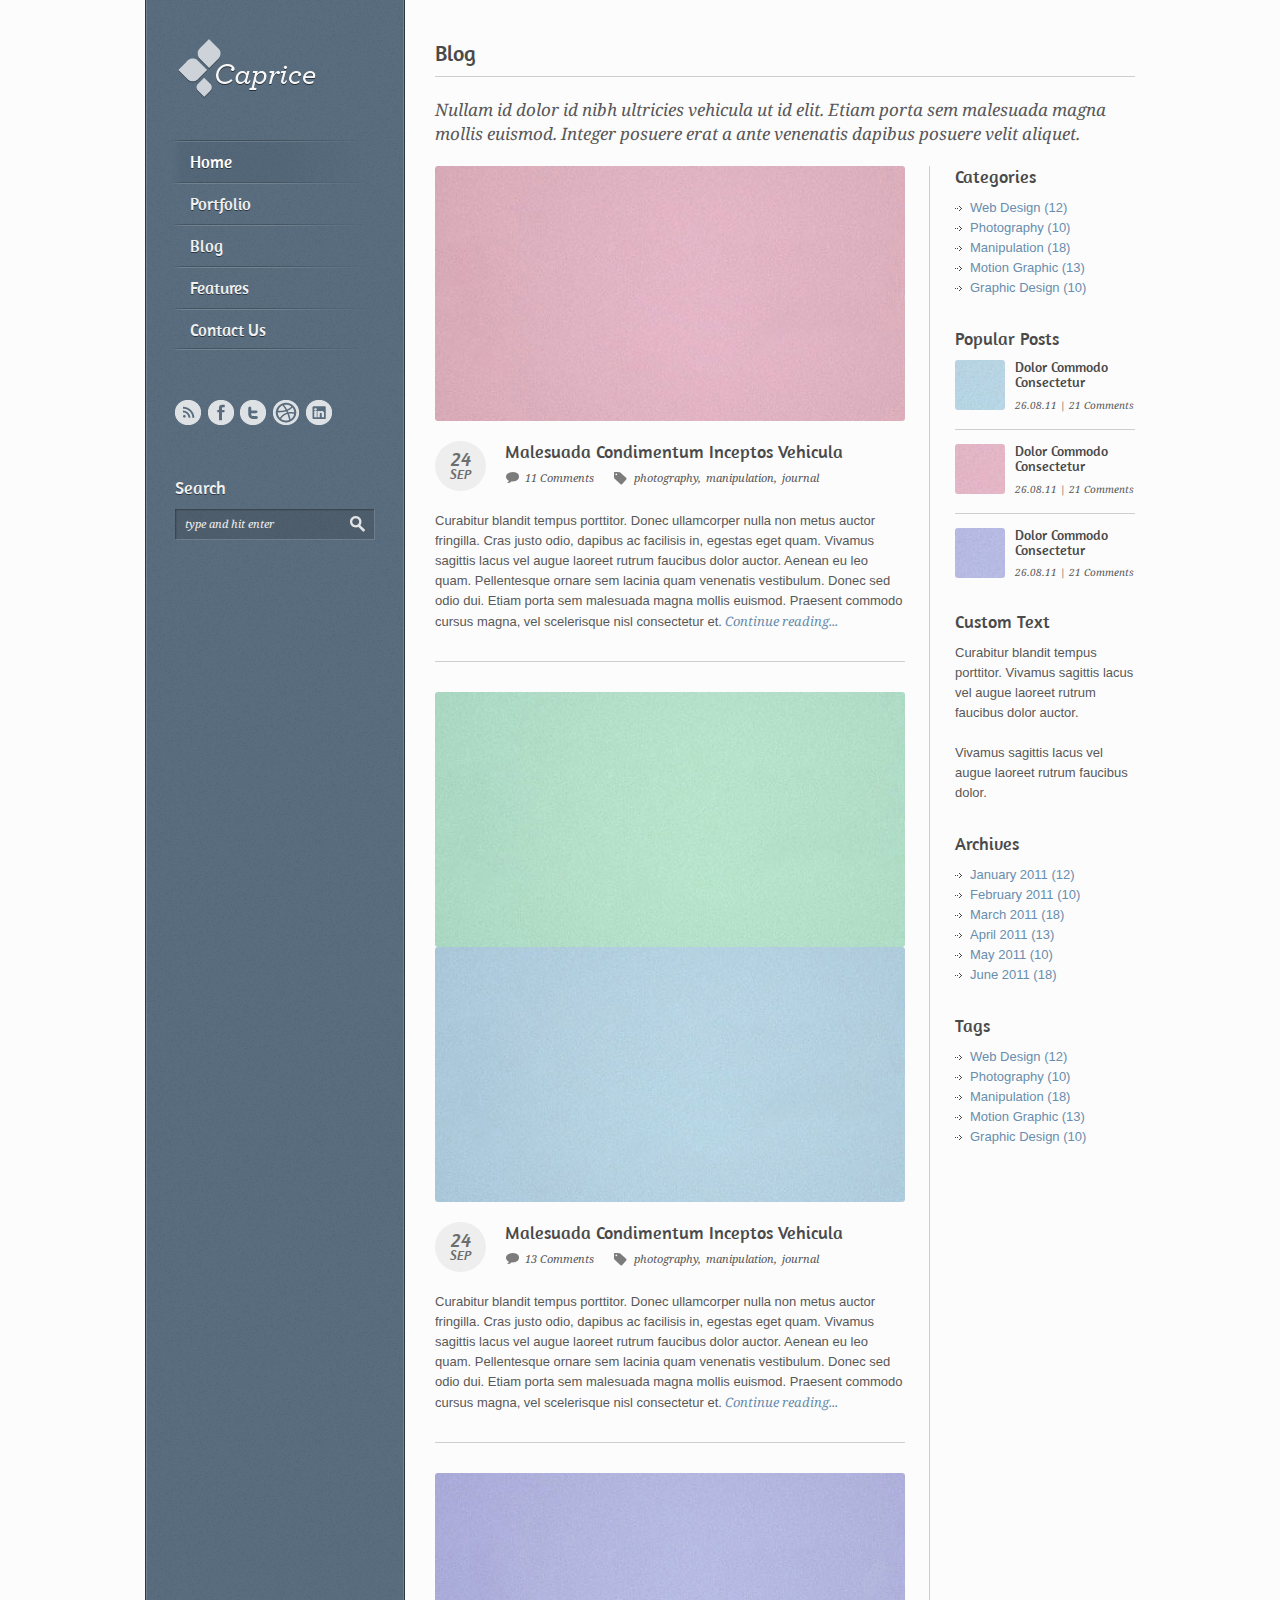
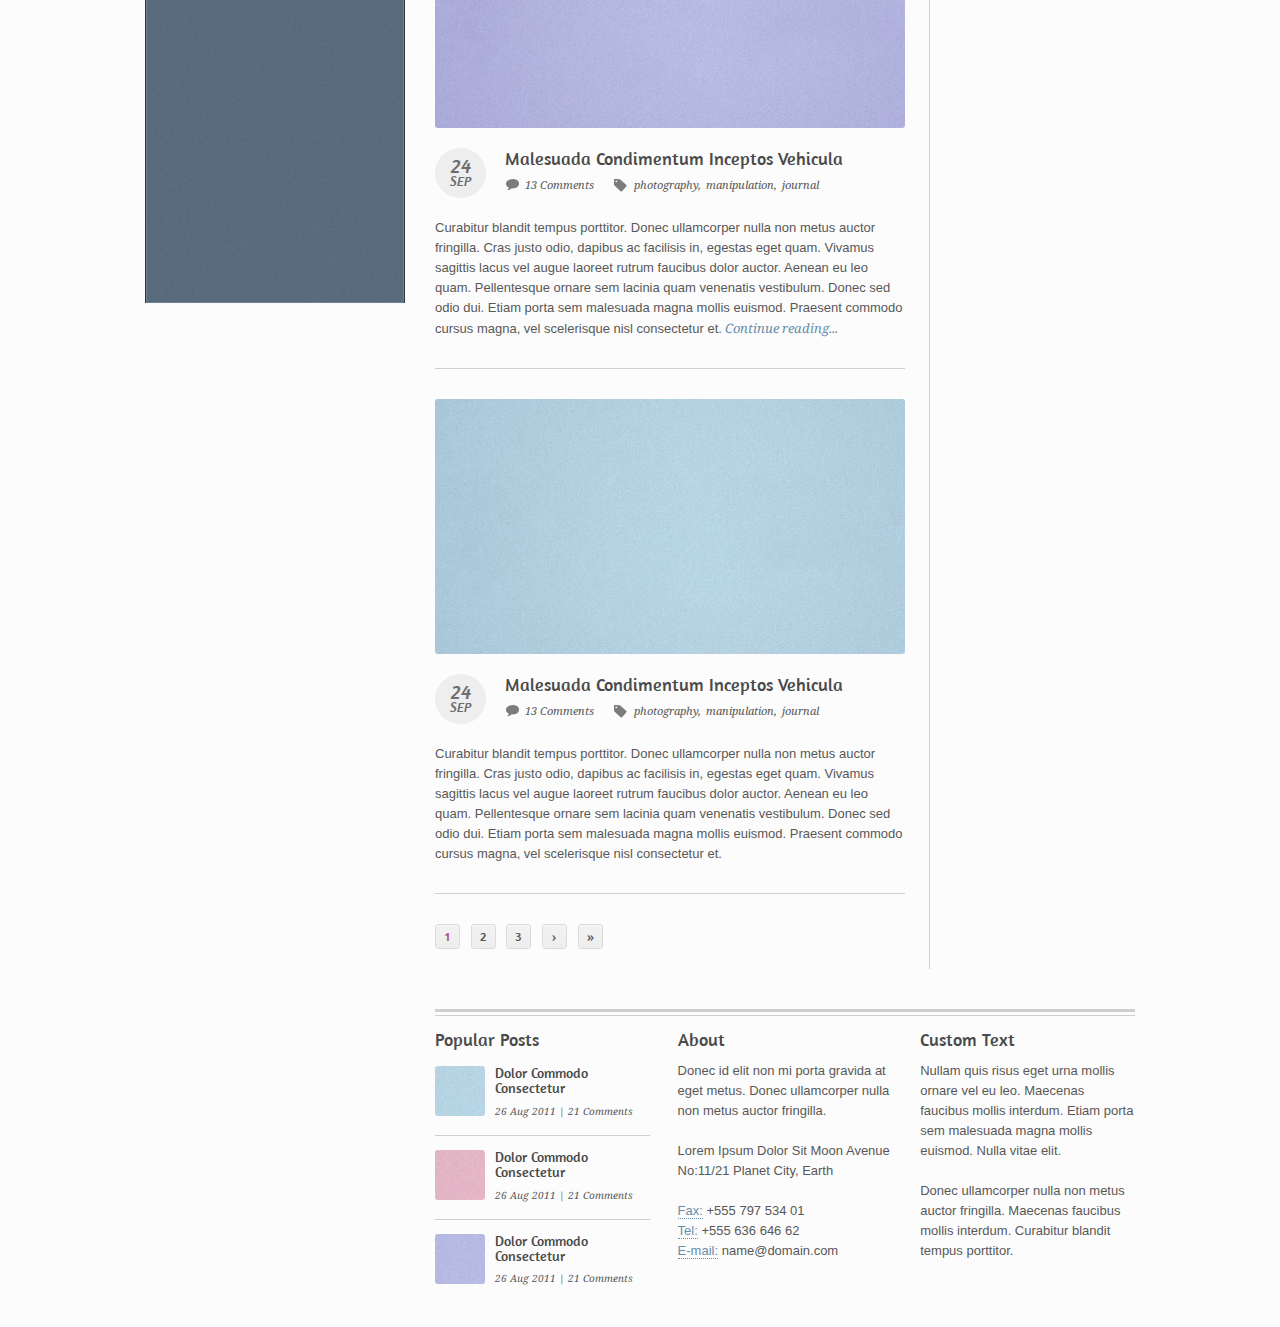
<file: курсач/pack186-caprice-free-html-template/files/template/blog2.html>
<!DOCTYPE HTML>
<html lang="en-US">
<head>
<meta charset="UTF-8">
<title>Caprice</title>
<link rel="shortcut icon" type="image/x-icon" href="style/images/favicon.png" />
<link rel="stylesheet" type="text/css" href="style.css" media="all" />
<link href='http://fonts.googleapis.com/css?family=Amaranth:400,700,400italic,700italic' rel='stylesheet' type='text/css'>
<link href='http://fonts.googleapis.com/css?family=Droid+Serif:400,400italic,700,700italic' rel='stylesheet' type='text/css'>
<!--[if IE 7]>
<link rel="stylesheet" type="text/css" href="style/css/ie7.css" media="all" />
<![endif]-->
<!--[if IE 8]>
<link rel="stylesheet" type="text/css" href="style/css/ie8.css" media="all" />
<![endif]-->
<!--[if IE 9]>
<link rel="stylesheet" type="text/css" href="style/css/ie9.css" media="all" />
<![endif]-->
<script type="text/javascript" src="style/js/jquery-1.6.4.min.js"></script>
<script type="text/javascript" src="style/js/ddsmoothmenu.js"></script>
<script type="text/javascript" src="style/js/jquery.jcarousel.js"></script>
<script type="text/javascript" src="style/js/jquery.prettyPhoto.js"></script>
<script type="text/javascript" src="style/js/carousel.js"></script>
<script type="text/javascript" src="style/js/jquery.flexslider-min.js"></script>
<script type="text/javascript" src="style/js/jquery.masonry.min.js"></script>
<script type="text/javascript" src="style/js/jquery.slickforms.js"></script>
</head>
<body>
<!-- Begin Wrapper -->
<div id="wrapper"> 
  <!-- Begin Sidebar -->
  <div id="sidebar">
    <div id="logo"><a href="index.html"><img src="style/images/logo.png" alt="Caprice" /></a></div>
    
    <!-- Begin Menu -->
    <div id="menu" class="menu-v">
      <ul>
        <li><a href="index.html" class="active">Home</a>
        	<ul>
        		<li><a href="index.html">Home w/ Carousel</a></li>
        		<li><a href="index2.html">Home w/ Portfolio</a></li>
        		<li><a href="index3.html">Home w/ Testimonials</a></li>
        	</ul>
        </li>
        <li><a href="portfolio.html">Portfolio</a>
        	<ul>
        		<li><a href="portfolio.html">Portfolio 4 Columns</a></li>
        		<li><a href="portfolio2.html">Portfolio 3 Columns</a></li>
        		<li><a href="portfolio3.html">Portfolio 2 Columns</a></li>
        		<li><a href="portfolio4.html">Portfolio 1 Column</a></li>
        		<li><a href="portfolio-post.html">Portfolio Post</a></li>
        	</ul>
        </li>
        <li><a href="blog.html">Blog</a>
        	<ul>
        		<li><a href="blog.html">Blog</a></li>
        		<li><a href="blog2.html">Blog w/ Sidebar</a></li>
        		<li><a href="post.html">Post</a></li>
        		<li><a href="post2.html">Post w/ Sidebar</a></li>
        	</ul>
        </li>
        <li><a href="buttons-boxes-images.html">Features</a>
        	<ul>
        		<li><a href="buttons-boxes-images.html">Buttons Boxes Images</a></li>
        		<li><a href="tabs-toggle-table.html">Tabs Toggle Tables</a></li>
        		<li><a href="testimonials.html">Testimonials</a></li>
        		<li><a href="typography.html">Typography</a></li>
        		<li><a href="service-icons.html">Service Icons</a></li>
        	</ul>
        </li>
        <li><a href="contact.html">Contact Us</a></li>
      </ul>
    </div>
    <!-- End Menu -->
    
    <div class="sidebox">
      <ul class="share">
        <li><a href="#"><img src="style/images/icon-rss.png" alt="RSS" /></a></li>
        <li><a href="#"><img src="style/images/icon-facebook.png" alt="Facebook" /></a></li>
        <li><a href="#"><img src="style/images/icon-twitter.png" alt="Twitter" /></a></li>
        <li><a href="#"><img src="style/images/icon-dribbble.png" alt="Dribbble" /></a></li>
        <li><a href="#"><img src="style/images/icon-linkedin.png" alt="LinkedIn" /></a></li>
      </ul>
    </div>
    <div class="sidebox">
      <div class="search">
        <h3>Search</h3>
        <form class="searchform" method="get">
          <input type="text" id="s" name="s" value="type and hit enter" onfocus="this.value=''" onblur="this.value='type and hit enter'"/>
        </form>
        <div class="clear"></div>
      </div>
    </div>
  </div>
  <!-- End Sidebar --> 
  
  <!-- Begin Content -->
  <div id="content">
    <h1 class="title">Blog</h1>
    <div class="line"></div>
    <div class="intro">Nullam id dolor id nibh ultricies vehicula ut id elit. Etiam porta sem malesuada magna mollis euismod. Integer posuere erat a ante venenatis dapibus posuere velit aliquet.</div>
    <div class="primary"> 
      <!-- Begin Post -->
      <div class="post"> <a href="post2.html"><img src="style/images/art/blog2-1.jpg" alt="" /></a> 
        
        <!-- Begin Info -->
        <div class="info"> 
          <!-- Begin Date -->
          <div class="date">
            <div class="day">24</div>
            <div class="month">Sep</div>
          </div>
          <!-- End Date --> 
          
          <!-- Begin Meta -->
          <div class="meta">
            <h3 class="title"><a href="post2.html">Malesuada Condimentum Inceptos Vehicula</a></h3>
            <div class="comments"><a href="#">11 Comments</a></div>
            <div class="tags"><a href="#">photography,</a> <a href="#">manipulation,</a> <a href="#">journal</a></div>
          </div>
          <!-- End Meta --> 
        </div>
        <div class="clear"></div>
        <!-- End Info -->
        
        <p>Curabitur blandit tempus porttitor. Donec ullamcorper nulla non metus auctor fringilla. Cras justo odio, dapibus ac facilisis in, egestas eget quam. Vivamus sagittis lacus vel augue laoreet rutrum faucibus dolor auctor. Aenean eu leo quam. Pellentesque ornare sem lacinia quam venenatis vestibulum. Donec sed odio dui. Etiam porta sem malesuada magna mollis euismod. Praesent commodo cursus magna, vel scelerisque nisl consectetur et. <a href="post2.html" class="more">Continue reading...</a></p>
      </div>
      <!-- End Post --> 
      
      <!-- Begin Post -->
      <div class="post"> 
        <!-- Begin Slider -->
        <div class="slider">
          <div> <img src="style/images/art/blog2-2.jpg" alt=""/> </div>
          <div> <img src="style/images/art/blog2-4.jpg" alt=""/> </div>
        </div>
        <!-- End Slider --> 
        
        <!-- Begin Info -->
        <div class="info"> 
          <!-- Begin Date -->
          <div class="date">
            <div class="day">24</div>
            <div class="month">Sep</div>
          </div>
          <!-- End Date --> 
          
          <!-- Begin Meta -->
          <div class="meta">
            <h3 class="title"><a href="post2.html">Malesuada Condimentum Inceptos Vehicula</a></h3>
            <div class="comments"><a href="#">13 Comments</a></div>
            <div class="tags"><a href="#">photography,</a> <a href="#">manipulation,</a> <a href="#">journal</a></div>
          </div>
          <!-- End Meta --> 
        </div>
        <div class="clear"></div>
        <!-- End Info -->
        
        <p>Curabitur blandit tempus porttitor. Donec ullamcorper nulla non metus auctor fringilla. Cras justo odio, dapibus ac facilisis in, egestas eget quam. Vivamus sagittis lacus vel augue laoreet rutrum faucibus dolor auctor. Aenean eu leo quam. Pellentesque ornare sem lacinia quam venenatis vestibulum. Donec sed odio dui. Etiam porta sem malesuada magna mollis euismod. Praesent commodo cursus magna, vel scelerisque nisl consectetur et. <a href="post2.html" class="more">Continue reading...</a></p>
      </div>
      <!-- End Post --> 
      
      <!-- Begin Post -->
      <div class="post"> <a href="post2.html"><img src="style/images/art/blog2-3.jpg" alt="" /></a> 
        
        <!-- Begin Info -->
        <div class="info"> 
          <!-- Begin Date -->
          <div class="date">
            <div class="day">24</div>
            <div class="month">Sep</div>
          </div>
          <!-- End Date --> 
          
          <!-- Begin Meta -->
          <div class="meta">
            <h3 class="title"><a href="post2.html">Malesuada Condimentum Inceptos Vehicula</a></h3>
            <div class="comments"><a href="#">13 Comments</a></div>
            <div class="tags"><a href="#">photography,</a> <a href="#">manipulation,</a> <a href="#">journal</a></div>
          </div>
          <!-- End Meta --> 
        </div>
        <div class="clear"></div>
        <!-- End Info -->
        
        <p>Curabitur blandit tempus porttitor. Donec ullamcorper nulla non metus auctor fringilla. Cras justo odio, dapibus ac facilisis in, egestas eget quam. Vivamus sagittis lacus vel augue laoreet rutrum faucibus dolor auctor. Aenean eu leo quam. Pellentesque ornare sem lacinia quam venenatis vestibulum. Donec sed odio dui. Etiam porta sem malesuada magna mollis euismod. Praesent commodo cursus magna, vel scelerisque nisl consectetur et. <a href="post2.html" class="more">Continue reading...</a></p>
      </div>
      <!-- End Post --> 
      
      <!-- Begin Post -->
      <div class="post"> <a href="post2.html"><img src="style/images/art/blog2-4.jpg" alt="" /></a> 
        
        <!-- Begin Info -->
        <div class="info"> 
          <!-- Begin Date -->
          <div class="date">
            <div class="day">24</div>
            <div class="month">Sep</div>
          </div>
          <!-- End Date --> 
          
          <!-- Begin Meta -->
          <div class="meta">
            <h3 class="title"><a href="post2.html">Malesuada Condimentum Inceptos Vehicula</a></h3>
            <div class="comments"><a href="#">13 Comments</a></div>
            <div class="tags"><a href="#">photography,</a> <a href="#">manipulation,</a> <a href="#">journal</a></div>
          </div>
          <!-- End Meta --> 
        </div>
        <div class="clear"></div>
        <!-- End Info -->
        
        <p>Curabitur blandit tempus porttitor. Donec ullamcorper nulla non metus auctor fringilla. Cras justo odio, dapibus ac facilisis in, egestas eget quam. Vivamus sagittis lacus vel augue laoreet rutrum faucibus dolor auctor. Aenean eu leo quam. Pellentesque ornare sem lacinia quam venenatis vestibulum. Donec sed odio dui. Etiam porta sem malesuada magna mollis euismod. Praesent commodo cursus magna, vel scelerisque nisl consectetur et.</p>
      </div>
      <!-- End Post --> 
      
      <!-- Begin Page Navi -->
      <div class="page-navi">
        <ul>
          <li><a href="#" class="current">1</a></li>
          <li><a href="#">2</a></li>
          <li><a href="#">3</a></li>
          <li><a href="#">›</a></li>
          <li><a href="#">»</a></li>
        </ul>
      </div>
      <!-- End Page Navi --> 
    </div>
    <!-- End Primary --> 
    
    <!-- Begin Secondary -->
    <div class="secondary">
    
      
      <div class="sidebox">
        <h3>Categories</h3>
        <ul class="sidelist">
          <li><a href="#">Web Design (12)</a></li>
          <li><a href="#">Photography (10)</a></li>
          <li><a href="#">Manipulation (18)</a></li>
          <li><a href="#">Motion Graphic (13)</a></li>
          <li><a href="#">Graphic Design (10)</a></li>
        </ul>
      </div>
      
      <div class="sidebox">
        <h3>Popular Posts</h3>
        <ul class="popular-posts">
          <li> <a href="#"><img src="style/images/art/s1.jpg" alt="" /></a>
            <h5><a href="#">Dolor Commodo Consectetur</a></h5>
            <span>26.08.11 | <a href="#">21 Comments</a></span> </li>
          <li> <a href="#"><img src="style/images/art/s2.jpg" alt="" /></a>
            <h5><a href="#">Dolor Commodo Consectetur</a></h5>
            <span>26.08.11 | <a href="#">21 Comments</a></span> </li>
          <li> <a href="#"><img src="style/images/art/s3.jpg" alt="" /></a>
            <h5><a href="#">Dolor Commodo Consectetur</a></h5>
            <span>26.08.11 | <a href="#">21 Comments</a></span> </li>
        </ul>
      </div>
      
      <div class="sidebox">
        <h3>Custom Text</h3>
        <p>Curabitur blandit tempus porttitor. Vivamus sagittis lacus vel augue laoreet rutrum faucibus dolor auctor.</p> <p>Vivamus sagittis lacus vel augue laoreet rutrum faucibus dolor.</p>
      </div>
      
      
      <div class="sidebox">
        <h3>Archives</h3>
        <ul class="sidelist">
          <li><a href="#">January 2011 (12)</a></li>
          <li><a href="#">February 2011 (10)</a></li>
          <li><a href="#">March 2011 (18)</a></li>
          <li><a href="#">April 2011 (13)</a></li>
          <li><a href="#">May 2011 (10)</a></li>
          <li><a href="#">June 2011 (18)</a></li>
        </ul>
      </div>
      
      <div class="sidebox">
        <h3>Tags</h3>
        <ul class="sidelist">
          <li><a href="#">Web Design (12)</a></li>
          <li><a href="#">Photography (10)</a></li>
          <li><a href="#">Manipulation (18)</a></li>
          <li><a href="#">Motion Graphic (13)</a></li>
          <li><a href="#">Graphic Design (10)</a></li>
        </ul>
      </div>
    </div>
    <!-- End Secondary -->
    
    <div class="clear"></div>
    
    <!-- Begin Footer -->
    <div id="footer">
      <div class="footer-box one-third">
        <h3>Popular Posts</h3>
        <ul class="popular-posts">
          <li> <a href="#"><img src="style/images/art/s1.jpg" alt="" /></a>
            <h5><a href="#">Dolor Commodo Consectetur</a></h5>
            <span>26 Aug 2011 | <a href="#">21 Comments</a></span> </li>
          <li> <a href="#"><img src="style/images/art/s2.jpg" alt="" /></a>
            <h5><a href="#">Dolor Commodo Consectetur</a></h5>
            <span>26 Aug 2011 | <a href="#">21 Comments</a></span> </li>
          <li> <a href="#"><img src="style/images/art/s3.jpg" alt="" /></a>
            <h5><a href="#">Dolor Commodo Consectetur</a></h5>
            <span>26 Aug 2011 | <a href="#">21 Comments</a></span> </li>
        </ul>
      </div>
      <div class="footer-box one-third">
        <h3>About</h3>
        <p>Donec id elit non mi porta gravida at eget metus. Donec ullamcorper nulla non metus auctor fringilla.</p>
        <p>Lorem Ipsum Dolor Sit
          Moon Avenue No:11/21
          Planet City, Earth<br>
          <br>
          <span class="lite1">Fax:</span> +555 797 534 01<br>
          <span class="lite1">Tel:</span> +555 636 646 62<br>
          <span class="lite1">E-mail:</span> name@domain.com</p>
      </div>
      <div class="footer-box one-third last">
  	<h3>Custom Text</h3>
  	<p>Nullam quis risus eget urna mollis ornare vel eu leo. Maecenas faucibus mollis interdum. Etiam porta sem malesuada magna mollis euismod. Nulla vitae elit. </p>
  	<p>Donec ullamcorper nulla non metus auctor fringilla. Maecenas faucibus mollis interdum. Curabitur blandit tempus porttitor.</p>
  	</div>
    </div>
    <!-- End Footer --> 
    
  </div>
  <!-- End Content --> 
  
</div>
<!-- End Wrapper -->
<div class="clear"></div>
<script type="text/javascript" src="style/js/scripts.js"></script>
<!--[if !IE]> -->
<script type="text/javascript" src="style/js/jquery.corner.js"></script>
<!-- <![endif]-->
</body>
</html>
</file>
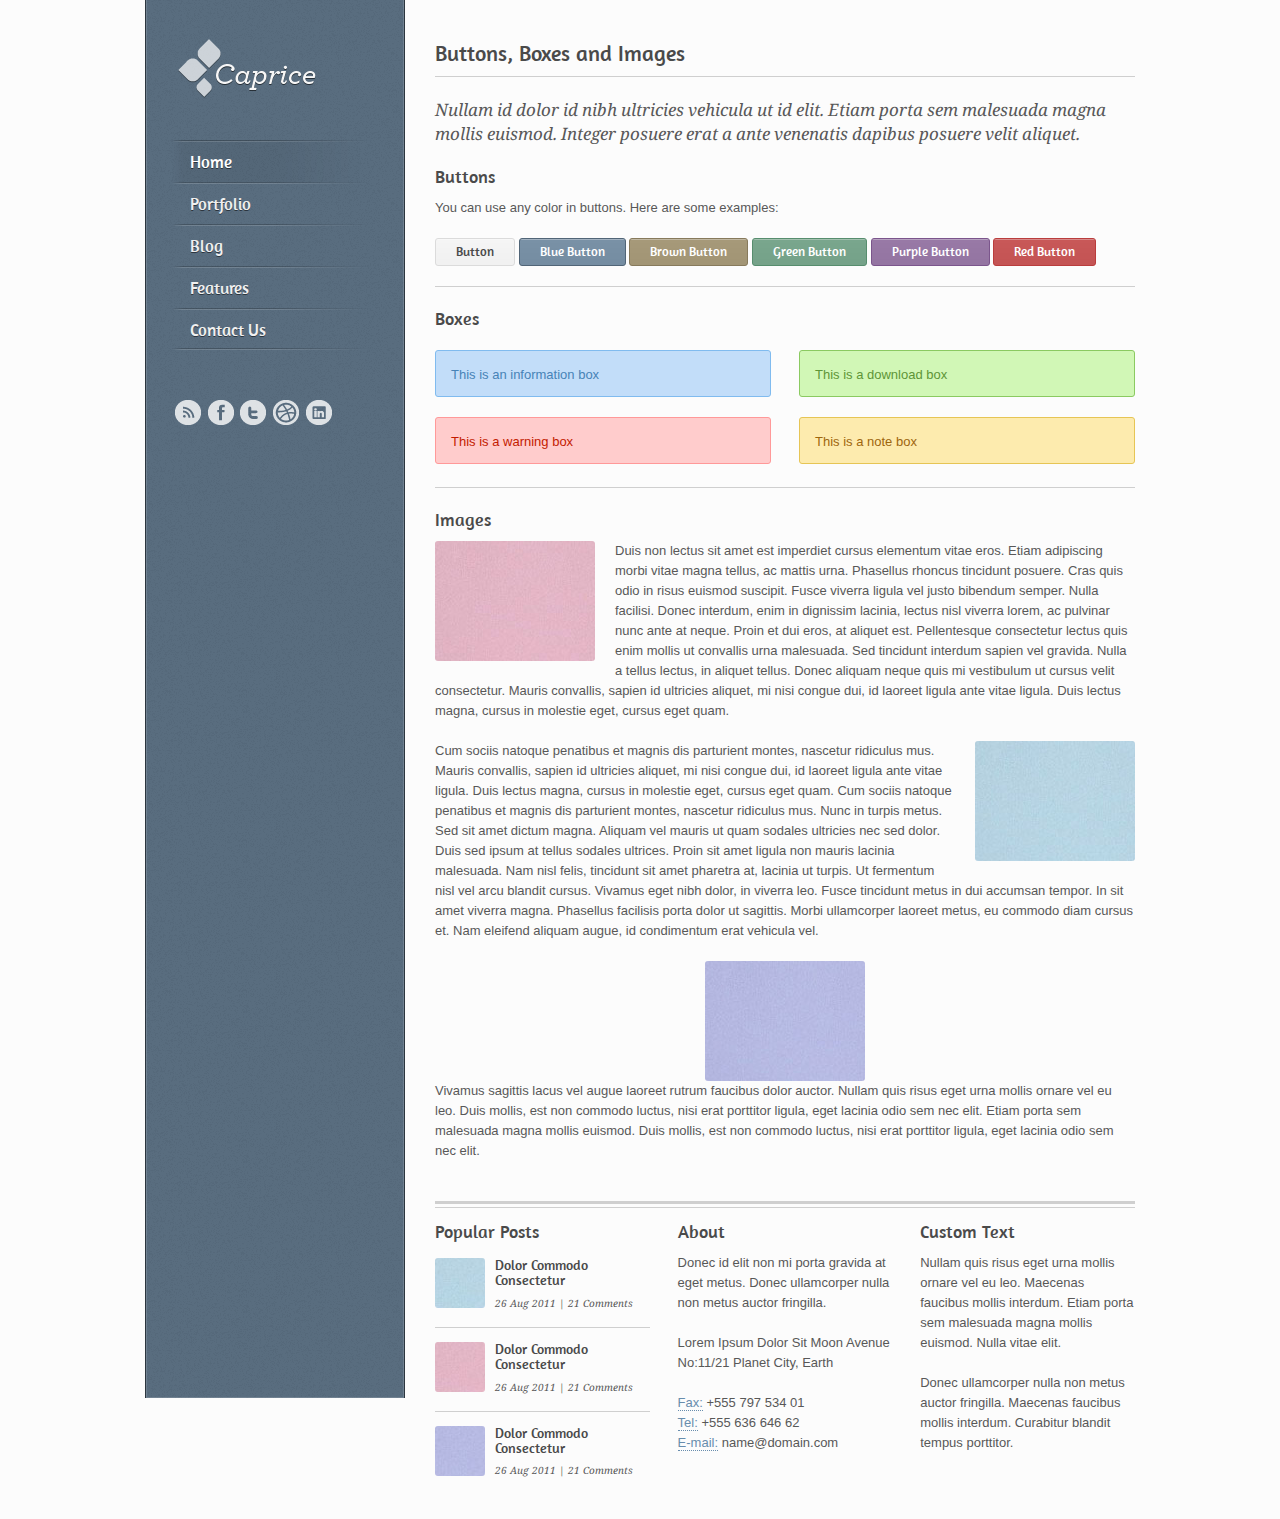
<file: курсач/pack186-caprice-free-html-template/files/template/buttons-boxes-images.html>
<!DOCTYPE HTML>
<html lang="en-US">
<head>
<meta charset="UTF-8">
<title>Caprice</title>
<link rel="shortcut icon" type="image/x-icon" href="style/images/favicon.png" />
<link rel="stylesheet" type="text/css" href="style.css" media="all" />
<link rel="stylesheet" type="text/css" media="screen" href="style/css/prettyPhoto.css"  />
<link href='http://fonts.googleapis.com/css?family=Amaranth' rel='stylesheet' type='text/css'>
<link href='http://fonts.googleapis.com/css?family=Droid+Serif:400,400italic,700,700italic' rel='stylesheet' type='text/css'>
<!--[if IE 7]>
<link rel="stylesheet" type="text/css" href="style/css/ie7.css" media="all" />
<![endif]-->
<!--[if IE 8]>
<link rel="stylesheet" type="text/css" href="style/css/ie8.css" media="all" />
<![endif]-->
<!--[if IE 9]>
<link rel="stylesheet" type="text/css" href="style/css/ie9.css" media="all" />
<![endif]-->
<script type="text/javascript" src="style/js/jquery-1.6.4.min.js"></script>
<script type="text/javascript" src="style/js/ddsmoothmenu.js"></script>
<script type="text/javascript" src="style/js/jquery.jcarousel.js"></script>
<script type="text/javascript" src="style/js/jquery.prettyPhoto.js"></script>
<script type="text/javascript" src="style/js/carousel.js"></script>
<script type="text/javascript" src="style/js/jquery.flexslider-min.js"></script>
<script type="text/javascript" src="style/js/jquery.masonry.min.js"></script>
<script type="text/javascript" src="style/js/jquery.slickforms.js"></script>
</head>
<body>
<!-- Begin Wrapper -->
<div id="wrapper">
	<!-- Begin Sidebar -->
	<div id="sidebar">
		 <div id="logo"><a href="index.html"><img src="style/images/logo.png" alt="Caprice" /></a></div>
		 
	<!-- Begin Menu -->
    <div id="menu" class="menu-v">
      <ul>
        <li><a href="index.html" class="active">Home</a>
        	<ul>
        		<li><a href="index.html">Home w/ Carousel</a></li>
        		<li><a href="index2.html">Home w/ Portfolio</a></li>
        		<li><a href="index3.html">Home w/ Testimonials</a></li>
        	</ul>
        </li>
        <li><a href="portfolio.html">Portfolio</a>
        	<ul>
        		<li><a href="portfolio.html">Portfolio 4 Columns</a></li>
        		<li><a href="portfolio2.html">Portfolio 3 Columns</a></li>
        		<li><a href="portfolio3.html">Portfolio 2 Columns</a></li>
        		<li><a href="portfolio4.html">Portfolio 1 Column</a></li>
        		<li><a href="portfolio-post.html">Portfolio Post</a></li>
        	</ul>
        </li>
        <li><a href="blog.html">Blog</a>
        	<ul>
        		<li><a href="blog.html">Blog</a></li>
        		<li><a href="blog2.html">Blog w/ Sidebar</a></li>
        		<li><a href="post.html">Post</a></li>
        		<li><a href="post2.html">Post w/ Sidebar</a></li>
        	</ul>
        </li>
        <li><a href="buttons-boxes-images.html">Features</a>
        	<ul>
        		<li><a href="buttons-boxes-images.html">Buttons Boxes Images</a></li>
        		<li><a href="tabs-toggle-table.html">Tabs Toggle Tables</a></li>
        		<li><a href="testimonials.html">Testimonials</a></li>
        		<li><a href="typography.html">Typography</a></li>
        		<li><a href="service-icons.html">Service Icons</a></li>
        	</ul>
        </li>
        <li><a href="contact.html">Contact Us</a></li>
      </ul>
    </div>
    <!-- End Menu -->
   
    
    <div class="sidebox">
    <ul class="share">
    	<li><a href="#"><img src="style/images/icon-rss.png" alt="RSS" /></a></li>
    	<li><a href="#"><img src="style/images/icon-facebook.png" alt="Facebook" /></a></li>
    	<li><a href="#"><img src="style/images/icon-twitter.png" alt="Twitter" /></a></li>
    	<li><a href="#"><img src="style/images/icon-dribbble.png" alt="Dribbble" /></a></li>
    	<li><a href="#"><img src="style/images/icon-linkedin.png" alt="LinkedIn" /></a></li>
    </ul>
    </div>

    
	</div>
	<!-- End Sidebar -->
	
	<!-- Begin Content -->
	<div id="content">
	<h1 class="title">Buttons, Boxes and Images</h1>
	<div class="line"></div>
	<div class="intro">Nullam id dolor id nibh ultricies vehicula ut id elit. Etiam porta sem malesuada magna mollis euismod. Integer posuere erat a ante venenatis dapibus posuere velit aliquet.</div>
	
	
   	<h3>Buttons</h3>
      <p>You can use any color in buttons. Here are some examples:</p>
      <a href="#" class="button">Button</a> <a href="#" class="button blue">Blue Button</a> <a href="#" class="button brown">Brown Button</a> <a href="#" class="button green">Green Button</a> <a href="#" class="button purple">Purple Button</a> <a href="#" class="button red">Red Button</a>
      <div class="line"></div>
      <h3>Boxes</h3>
      <div class="one-half">
        <div class="info-box">This is an information box</div>
      </div>
      <div class="one-half last">
        <div class="download-box">This is a download box</div>
      </div>
      <div class="one-half">
        <div class="warning-box">This is a warning box</div>
      </div>
      <div class="one-half last">
        <div class="note-box">This is a note box</div>
      </div>
      <div class="clear"></div>
      
      <br />
      
      <div class="line"></div>
      <h3>Images</h3>
      <p><a href="style/images/art/p5-full.jpg" rel="prettyPhoto[images]" title="this is title"><img src="style/images/art/p5.jpg" alt="" class="left round"/></a> Duis non lectus sit amet est imperdiet cursus elementum vitae eros. <span class="highlight">Etiam adipiscing</span> morbi vitae magna tellus, ac mattis urna. <span class="highlight2">Phasellus rhoncus tincidunt</span> posuere. Cras quis odio in risus euismod suscipit. Fusce viverra ligula vel justo bibendum semper. Nulla facilisi. Donec interdum, enim in dignissim lacinia, lectus nisl viverra lorem, ac pulvinar nunc ante at neque. Proin et dui eros, at aliquet est. Pellentesque consectetur lectus quis enim mollis ut convallis urna malesuada. Sed tincidunt interdum sapien vel gravida. Nulla a tellus lectus, in aliquet tellus. Donec aliquam neque quis mi vestibulum ut cursus velit consectetur.  Mauris convallis, sapien id ultricies aliquet, mi nisi congue dui, id laoreet ligula ante vitae ligula. Duis lectus magna, cursus in molestie eget, cursus eget quam.</p>
      <p><a href="style/images/art/p6-full.jpg" rel="prettyPhoto[images]" title="this is title"><img src="style/images/art/p6.jpg" alt="" class="right round" /></a>Cum sociis natoque penatibus et magnis dis parturient montes, nascetur ridiculus mus. Mauris convallis, sapien id ultricies aliquet, mi nisi congue dui, id laoreet ligula ante vitae ligula. Duis lectus magna, cursus in molestie eget, cursus eget quam. Cum sociis natoque penatibus et magnis dis parturient montes, nascetur ridiculus mus.  Nunc in turpis metus. Sed sit amet dictum magna.  Aliquam vel mauris ut quam sodales ultricies nec sed dolor. Duis sed ipsum at tellus sodales ultrices. Proin sit amet ligula non mauris lacinia malesuada. Nam nisl felis, tincidunt sit amet pharetra at, lacinia ut turpis. Ut fermentum nisl vel arcu blandit cursus. Vivamus eget nibh dolor, in viverra leo. Fusce tincidunt metus in dui accumsan tempor. In sit amet viverra magna. Phasellus facilisis porta dolor ut sagittis. Morbi ullamcorper laoreet metus, eu commodo diam cursus et. Nam eleifend aliquam augue, id condimentum erat vehicula vel. </p>
      <p><a href="style/images/art/p7-full.jpg" rel="prettyPhoto[images]" title="this is title"><img src="style/images/art/p7.jpg" alt="" class="center round" /></a>Vivamus sagittis lacus vel augue laoreet rutrum faucibus dolor auctor. Nullam quis risus eget urna mollis ornare vel eu leo. Duis mollis, est non commodo luctus, nisi erat porttitor ligula, eget lacinia odio sem nec elit. Etiam porta sem malesuada magna mollis euismod. Duis mollis, est non commodo luctus, nisi erat porttitor ligula, eget lacinia odio sem nec elit.</p>
    
    <!-- Begin Footer -->
    <div id="footer">
  	<div class="footer-box one-third">
  	<h3>Popular Posts</h3>
			<ul class="popular-posts">
				<li>
					<a href="#"><img src="style/images/art/s1.jpg" alt="" /></a>
					<h5><a href="#">Dolor Commodo Consectetur</a></h5>
					<span>26 Aug 2011 | <a href="#">21 Comments</a></span>
				</li>
				
				<li>
					<a href="#"><img src="style/images/art/s2.jpg" alt="" /></a>
					<h5><a href="#">Dolor Commodo Consectetur</a></h5>
					<span>26 Aug 2011 | <a href="#">21 Comments</a></span>
				</li>
				
				<li>
					<a href="#"><img src="style/images/art/s3.jpg" alt="" /></a>
					<h5><a href="#">Dolor Commodo Consectetur</a></h5>
					<span>26 Aug 2011 | <a href="#">21 Comments</a></span>
				</li>

			</ul>
  	</div>
  	<div class="footer-box one-third">
  	<h3>About</h3>
  	<p>Donec id elit non mi porta gravida at eget metus. Donec ullamcorper nulla non metus auctor fringilla.</p> 
  	<p>Lorem Ipsum Dolor Sit
          Moon Avenue No:11/21
          Planet City, Earth<br>
          <br>
          <span class="lite1">Fax:</span> +555 797 534 01<br>
          <span class="lite1">Tel:</span> +555 636 646 62<br>
          <span class="lite1">E-mail:</span> name@domain.com</p>
          
          
  	</div>
  	
  	<div class="footer-box one-third last">
  	<h3>Custom Text</h3>
  	<p>Nullam quis risus eget urna mollis ornare vel eu leo. Maecenas faucibus mollis interdum. Etiam porta sem malesuada magna mollis euismod. Nulla vitae elit. </p>
  	<p>Donec ullamcorper nulla non metus auctor fringilla. Maecenas faucibus mollis interdum. Curabitur blandit tempus porttitor.</p>
  	</div>
    </div>
    <!-- End Footer -->
    
    
	</div>
	<!-- End Content -->
	
</div>
<!-- End Wrapper -->
<div class="clear"></div>
<script type="text/javascript" src="style/js/scripts.js"></script>
<!--[if !IE]> -->
<script type="text/javascript" src="style/js/jquery.corner.js"></script>
<!-- <![endif]-->
</body>
</html>
</file>
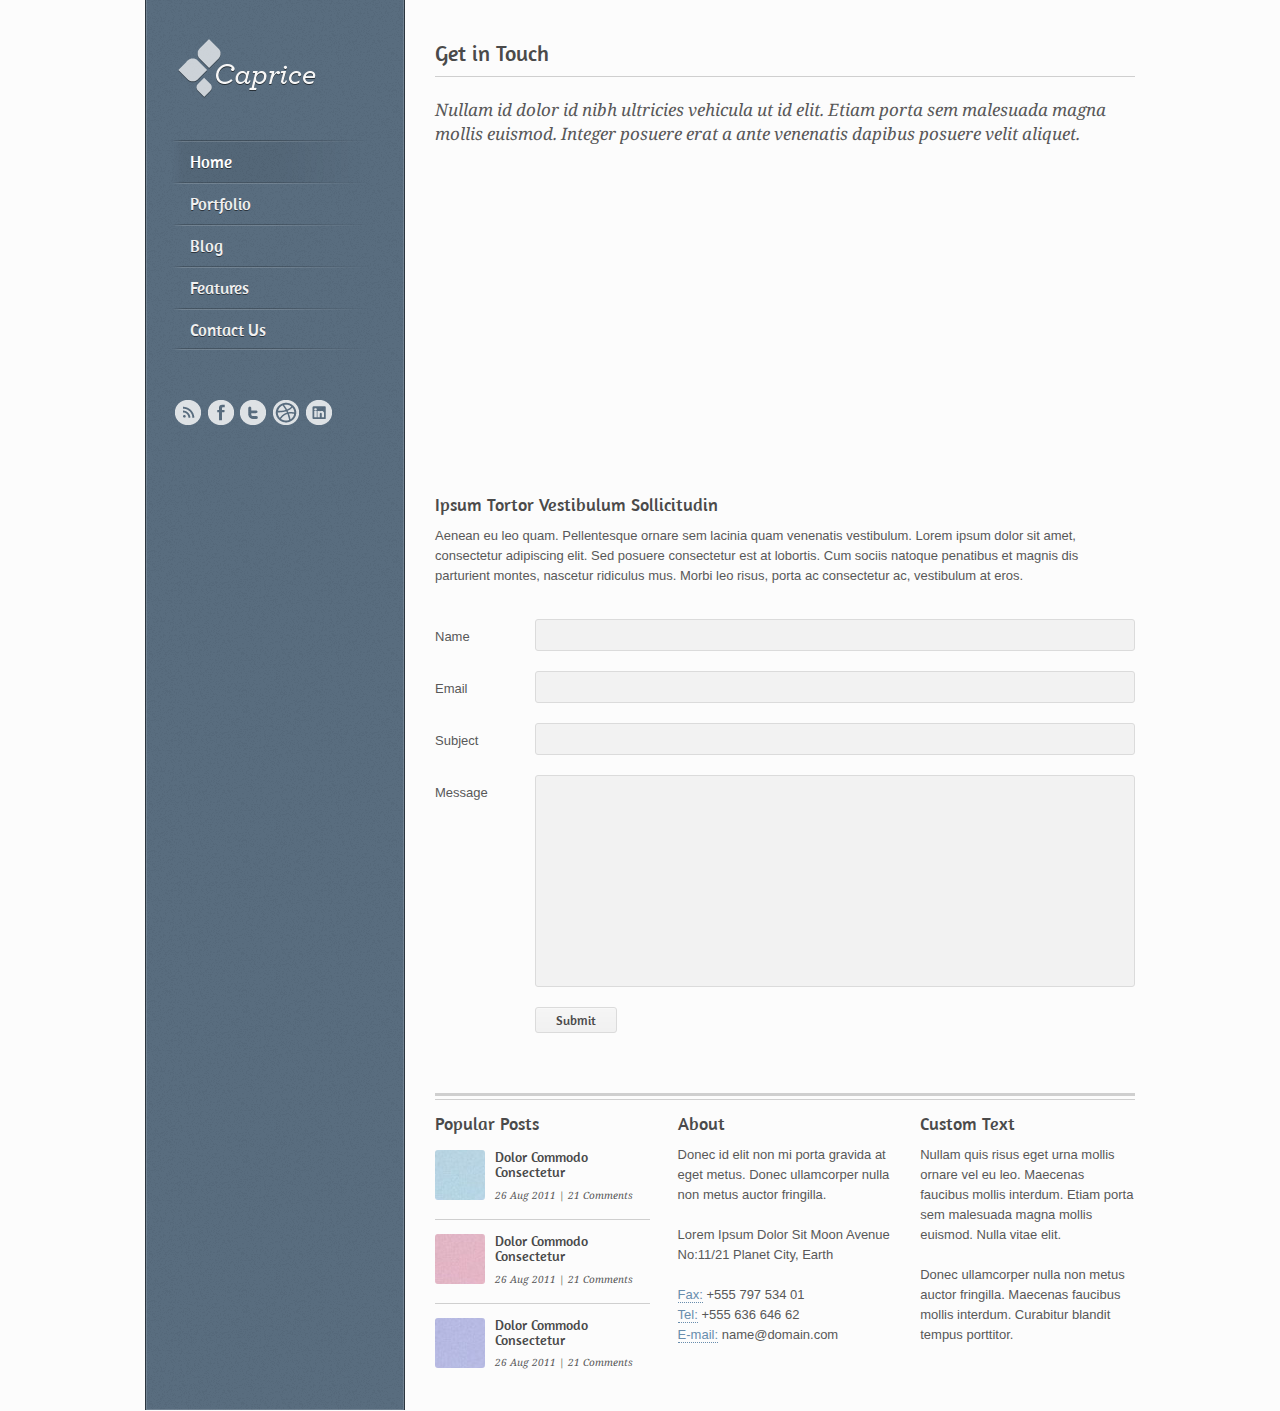
<file: курсач/pack186-caprice-free-html-template/files/template/contact.html>
<!DOCTYPE HTML>
<html lang="en-US">
<head>
<meta charset="UTF-8">
<title>Caprice</title>
<link rel="shortcut icon" type="image/x-icon" href="style/images/favicon.png" />
<link rel="stylesheet" type="text/css" href="style.css" media="all" />
<link href='http://fonts.googleapis.com/css?family=Amaranth' rel='stylesheet' type='text/css'>
<link href='http://fonts.googleapis.com/css?family=Droid+Serif:400,400italic,700,700italic' rel='stylesheet' type='text/css'>
<!--[if IE 7]>
<link rel="stylesheet" type="text/css" href="style/css/ie7.css" media="all" />
<![endif]-->
<!--[if IE 8]>
<link rel="stylesheet" type="text/css" href="style/css/ie8.css" media="all" />
<![endif]-->
<!--[if IE 9]>
<link rel="stylesheet" type="text/css" href="style/css/ie9.css" media="all" />
<![endif]-->
<script type="text/javascript" src="style/js/jquery-1.6.4.min.js"></script>
<script type="text/javascript" src="style/js/ddsmoothmenu.js"></script>
<script type="text/javascript" src="style/js/jquery.jcarousel.js"></script>
<script type="text/javascript" src="style/js/jquery.prettyPhoto.js"></script>
<script type="text/javascript" src="style/js/carousel.js"></script>
<script type="text/javascript" src="style/js/jquery.flexslider-min.js"></script>
<script type="text/javascript" src="style/js/jquery.masonry.min.js"></script>
<script type="text/javascript" src="style/js/jquery.slickforms.js"></script>
</head>
<body>
<!-- Begin Wrapper -->
<div id="wrapper">
	<!-- Begin Sidebar -->
	<div id="sidebar">
		 <div id="logo"><a href="index.html"><img src="style/images/logo.png" alt="Caprice" /></a></div>
		 
	<!-- Begin Menu -->
    <div id="menu" class="menu-v">
      <ul>
        <li><a href="index.html" class="active">Home</a>
        	<ul>
        		<li><a href="index.html">Home w/ Carousel</a></li>
        		<li><a href="index2.html">Home w/ Portfolio</a></li>
        		<li><a href="index3.html">Home w/ Testimonials</a></li>
        	</ul>
        </li>
        <li><a href="portfolio.html">Portfolio</a>
        	<ul>
        		<li><a href="portfolio.html">Portfolio 4 Columns</a></li>
        		<li><a href="portfolio2.html">Portfolio 3 Columns</a></li>
        		<li><a href="portfolio3.html">Portfolio 2 Columns</a></li>
        		<li><a href="portfolio4.html">Portfolio 1 Column</a></li>
        		<li><a href="portfolio-post.html">Portfolio Post</a></li>
        	</ul>
        </li>
        <li><a href="blog.html">Blog</a>
        	<ul>
        		<li><a href="blog.html">Blog</a></li>
        		<li><a href="blog2.html">Blog w/ Sidebar</a></li>
        		<li><a href="post.html">Post</a></li>
        		<li><a href="post2.html">Post w/ Sidebar</a></li>
        	</ul>
        </li>
        <li><a href="buttons-boxes-images.html">Features</a>
        	<ul>
        		<li><a href="buttons-boxes-images.html">Buttons Boxes Images</a></li>
        		<li><a href="tabs-toggle-table.html">Tabs Toggle Tables</a></li>
        		<li><a href="testimonials.html">Testimonials</a></li>
        		<li><a href="typography.html">Typography</a></li>
        		<li><a href="service-icons.html">Service Icons</a></li>
        	</ul>
        </li>
        <li><a href="contact.html">Contact Us</a></li>
      </ul>
    </div>
    <!-- End Menu -->
    
    <div class="sidebox">
    <ul class="share">
    	<li><a href="#"><img src="style/images/icon-rss.png" alt="RSS" /></a></li>
    	<li><a href="#"><img src="style/images/icon-facebook.png" alt="Facebook" /></a></li>
    	<li><a href="#"><img src="style/images/icon-twitter.png" alt="Twitter" /></a></li>
    	<li><a href="#"><img src="style/images/icon-dribbble.png" alt="Dribbble" /></a></li>
    	<li><a href="#"><img src="style/images/icon-linkedin.png" alt="LinkedIn" /></a></li>
    </ul>
    </div>

    
	</div>
	<!-- End Sidebar -->
	
	<!-- Begin Content -->
	<div id="content">
	<h1 class="title">Get in Touch</h1>
	<div class="line"></div>
	<div class="intro">Nullam id dolor id nibh ultricies vehicula ut id elit. Etiam porta sem malesuada magna mollis euismod. Integer posuere erat a ante venenatis dapibus posuere velit aliquet.</div>

<div class="map">
   <iframe width="700" height="300" frameborder="0" scrolling="no" marginheight="0" marginwidth="0" src="http://maps.google.com/?ie=UTF8&amp;ll=40.959289,29.082184&amp;spn=0.012963,0.022659&amp;z=14&amp;output=embed"></iframe>
</div>
    <br /> <br />
    
    <h3>Ipsum Tortor Vestibulum Sollicitudin</h3>
    
    <p>Aenean eu leo quam. Pellentesque ornare sem lacinia quam venenatis vestibulum. Lorem ipsum dolor sit amet, consectetur adipiscing elit. Sed posuere consectetur est at lobortis. Cum sociis natoque penatibus et magnis dis parturient montes, nascetur ridiculus mus. Morbi leo risus, porta ac consectetur ac, vestibulum at eros.</p>
  
 <br />
    
    <!-- Begin Form -->
          <div class="form-container">
            <form class="forms" action="contact/form-handler.php" method="post">
              <fieldset>
                <ol>
                  <li class="form-row text-input-row">
                    <label>Name</label>
                    <input type="text" name="name" value="" class="text-input required" title="" />
                  </li>
                  <li class="form-row text-input-row">
                    <label>Email</label>
                    <input type="text" name="email" value="" class="text-input required email" title="" />
                  </li>
                  <li class="form-row text-input-row">
                    <label>Subject</label>
                    <input type="text" name="subject" value="" class="text-input required" title="" />
                  </li>
                  <li class="form-row text-area-row">
                    <label>Message</label>
                    <textarea name="message" class="text-area required"></textarea>
                  </li>
                  <li class="form-row hidden-row">
                    <input type="hidden" name="hidden" value="" />
                  </li>
                  <li class="button-row">
                    <input type="submit" value="Submit" name="submit" class="btn-submit" />
                  </li>
                </ol>
                <input type="hidden" name="v_error" id="v-error" value="Required" />
                <input type="hidden" name="v_email" id="v-email" value="Enter a valid email" />
              </fieldset>
            </form>
            <div class="response"></div>
          </div>
        <!-- End Form -->
    
    
    <!-- Begin Footer -->
    <div id="footer">
  	<div class="footer-box one-third">
  	<h3>Popular Posts</h3>
			<ul class="popular-posts">
				<li>
					<a href="#"><img src="style/images/art/s1.jpg" alt="" /></a>
					<h5><a href="#">Dolor Commodo Consectetur</a></h5>
					<span>26 Aug 2011 | <a href="#">21 Comments</a></span>
				</li>
				
				<li>
					<a href="#"><img src="style/images/art/s2.jpg" alt="" /></a>
					<h5><a href="#">Dolor Commodo Consectetur</a></h5>
					<span>26 Aug 2011 | <a href="#">21 Comments</a></span>
				</li>
				
				<li>
					<a href="#"><img src="style/images/art/s3.jpg" alt="" /></a>
					<h5><a href="#">Dolor Commodo Consectetur</a></h5>
					<span>26 Aug 2011 | <a href="#">21 Comments</a></span>
				</li>

			</ul>
  	</div>
  	<div class="footer-box one-third">
  	<h3>About</h3>
  	<p>Donec id elit non mi porta gravida at eget metus. Donec ullamcorper nulla non metus auctor fringilla.</p> 
  	<p>Lorem Ipsum Dolor Sit
          Moon Avenue No:11/21
          Planet City, Earth<br>
          <br>
          <span class="lite1">Fax:</span> +555 797 534 01<br>
          <span class="lite1">Tel:</span> +555 636 646 62<br>
          <span class="lite1">E-mail:</span> name@domain.com</p>
          
          
  	</div>
  	
  	<div class="footer-box one-third last">
  	<h3>Custom Text</h3>
  	<p>Nullam quis risus eget urna mollis ornare vel eu leo. Maecenas faucibus mollis interdum. Etiam porta sem malesuada magna mollis euismod. Nulla vitae elit. </p>
  	<p>Donec ullamcorper nulla non metus auctor fringilla. Maecenas faucibus mollis interdum. Curabitur blandit tempus porttitor.</p>
  	</div>
    </div>
    <!-- End Footer -->
    
    
	</div>
	<!-- End Content -->
	
</div>
<!-- End Wrapper -->
<div class="clear"></div>
<script type="text/javascript" src="style/js/scripts.js"></script>
<!--[if !IE]> -->
<script type="text/javascript" src="style/js/jquery.corner.js"></script>
<!-- <![endif]-->
</body>
</html>
</file>
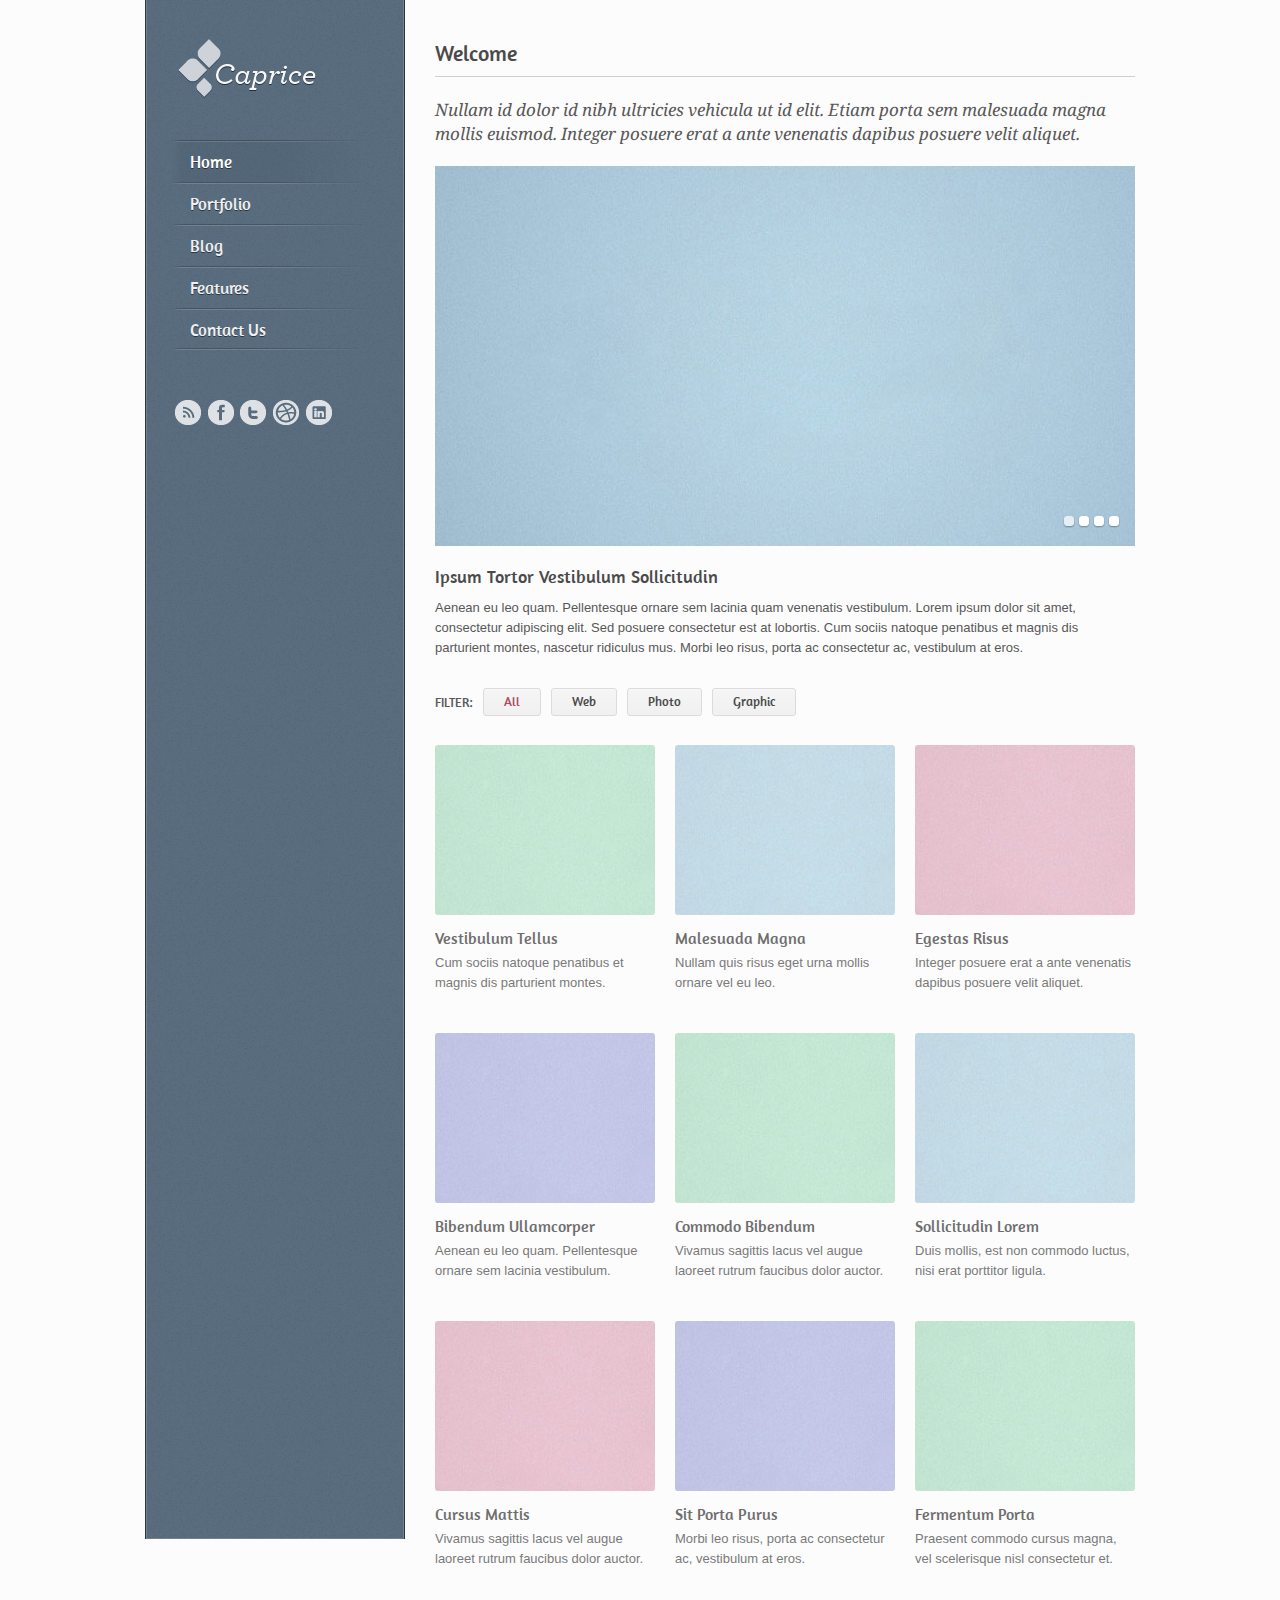
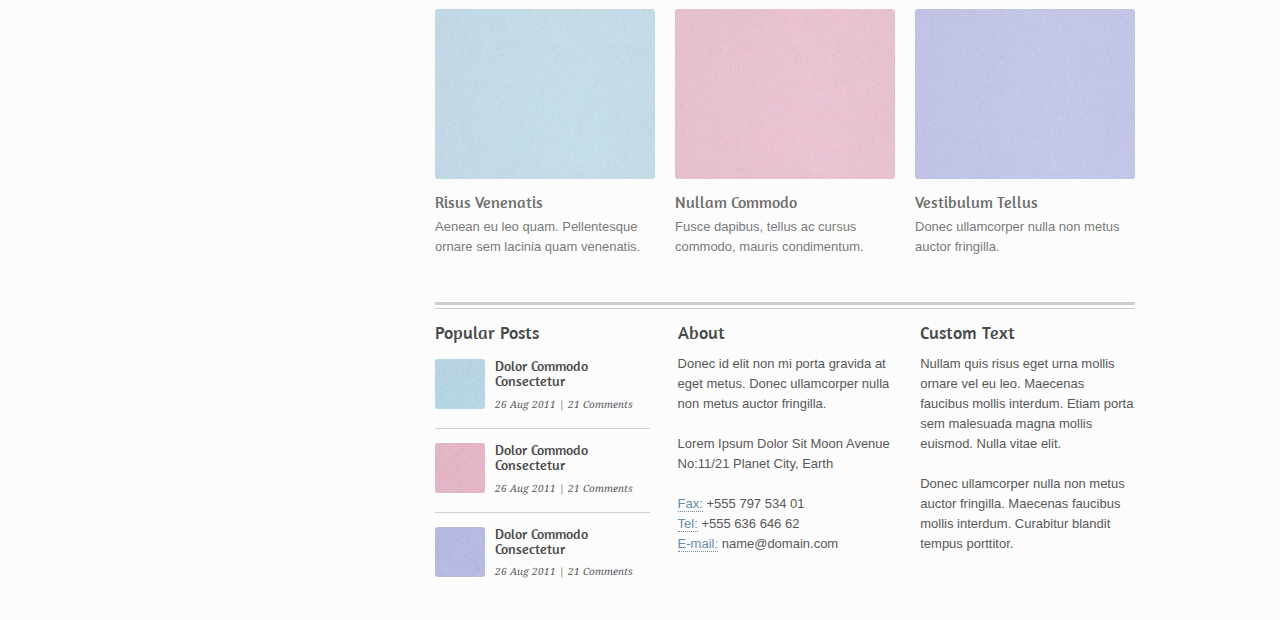
<file: курсач/pack186-caprice-free-html-template/files/template/index2.html>
<!DOCTYPE HTML>
<html lang="en-US">
<head>
<meta charset="UTF-8">
<title>Caprice</title>
<link rel="shortcut icon" type="image/x-icon" href="style/images/favicon.png" />
<link rel="stylesheet" type="text/css" href="style.css" media="all" />
<link rel="stylesheet" type="text/css" media="screen" href="style/css/prettyPhoto.css"  />
<link href='http://fonts.googleapis.com/css?family=Amaranth' rel='stylesheet' type='text/css'>
<link href='http://fonts.googleapis.com/css?family=Droid+Serif:400,400italic,700,700italic' rel='stylesheet' type='text/css'>
<!--[if IE 7]>
<link rel="stylesheet" type="text/css" href="style/css/ie7.css" media="all" />
<![endif]-->
<!--[if IE 8]>
<link rel="stylesheet" type="text/css" href="style/css/ie8.css" media="all" />
<![endif]-->
<!--[if IE 9]>
<link rel="stylesheet" type="text/css" href="style/css/ie9.css" media="all" />
<![endif]-->
<script type="text/javascript" src="style/js/jquery-1.6.4.min.js"></script>
<script type="text/javascript" src="style/js/ddsmoothmenu.js"></script>
<script type="text/javascript" src="style/js/jquery.jcarousel.js"></script>
<script type="text/javascript" src="style/js/jquery.prettyPhoto.js"></script>
<script type="text/javascript" src="style/js/carousel.js"></script>
<script type="text/javascript" src="style/js/jquery.flexslider-min.js"></script>
<script type="text/javascript" src="style/js/jquery.masonry.min.js"></script>
<script type="text/javascript" src="style/js/jquery.slickforms.js"></script>

</head>
<body>
<!-- Begin Wrapper -->
<div id="wrapper">
	<!-- Begin Sidebar -->
	<div id="sidebar">
		 <div id="logo"><a href="index.html"><img src="style/images/logo.png" alt="Caprice" /></a></div>
		 
	<!-- Begin Menu -->
    <div id="menu" class="menu-v">
      <ul>
        <li><a href="index.html" class="active">Home</a>
        	<ul>
        		<li><a href="index.html">Home w/ Carousel</a></li>
        		<li><a href="index2.html">Home w/ Portfolio</a></li>
        		<li><a href="index3.html">Home w/ Testimonials</a></li>
        	</ul>
        </li>
        <li><a href="portfolio.html">Portfolio</a>
        	<ul>
        		<li><a href="portfolio.html">Portfolio 4 Columns</a></li>
        		<li><a href="portfolio2.html">Portfolio 3 Columns</a></li>
        		<li><a href="portfolio3.html">Portfolio 2 Columns</a></li>
        		<li><a href="portfolio4.html">Portfolio 1 Column</a></li>
        		<li><a href="portfolio-post.html">Portfolio Post</a></li>
        	</ul>
        </li>
        <li><a href="blog.html">Blog</a>
        	<ul>
        		<li><a href="blog.html">Blog</a></li>
        		<li><a href="blog2.html">Blog w/ Sidebar</a></li>
        		<li><a href="post.html">Post</a></li>
        		<li><a href="post2.html">Post w/ Sidebar</a></li>
        	</ul>
        </li>
        <li><a href="buttons-boxes-images.html">Features</a>
        	<ul>
        		<li><a href="buttons-boxes-images.html">Buttons Boxes Images</a></li>
        		<li><a href="tabs-toggle-table.html">Tabs Toggle Tables</a></li>
        		<li><a href="testimonials.html">Testimonials</a></li>
        		<li><a href="typography.html">Typography</a></li>
        		<li><a href="service-icons.html">Service Icons</a></li>
        	</ul>
        </li>
        <li><a href="contact.html">Contact Us</a></li>
      </ul>
    </div>
    <!-- End Menu -->
   
    
    <div class="sidebox">
    <ul class="share">
    	<li><a href="#"><img src="style/images/icon-rss.png" alt="RSS" /></a></li>
    	<li><a href="#"><img src="style/images/icon-facebook.png" alt="Facebook" /></a></li>
    	<li><a href="#"><img src="style/images/icon-twitter.png" alt="Twitter" /></a></li>
    	<li><a href="#"><img src="style/images/icon-dribbble.png" alt="Dribbble" /></a></li>
    	<li><a href="#"><img src="style/images/icon-linkedin.png" alt="LinkedIn" /></a></li>
    </ul>
    </div>

    
	</div>
	<!-- End Sidebar -->
	
	<!-- Begin Content -->
	<div id="content">
	<h1 class="title">Welcome</h1>
	<div class="line"></div>
	<div class="intro">Nullam id dolor id nibh ultricies vehicula ut id elit. Etiam porta sem malesuada magna mollis euismod. Integer posuere erat a ante venenatis dapibus posuere velit aliquet.</div>
	
	<!-- Begin Slider -->
	<div id="slider">

		<div class="flexslider">
	    <ul class="slides">
	    	<li><img src="style/images/art/slide1.jpg" alt=""/></li>
	    	<li><img src="style/images/art/slide2.jpg" alt=""/></li>
	    	<li><img src="style/images/art/slide3.jpg" alt=""/></li>
	    	<li><img src="style/images/art/slide4.jpg" alt=""/></li>
	    </ul>
	  </div>

	</div>
    <!-- End Slider -->
    
    
    <h3>Ipsum Tortor Vestibulum Sollicitudin</h3>
    
    <p>Aenean eu leo quam. Pellentesque ornare sem lacinia quam venenatis vestibulum. Lorem ipsum dolor sit amet, consectetur adipiscing elit. Sed posuere consectetur est at lobortis. Cum sociis natoque penatibus et magnis dis parturient montes, nascetur ridiculus mus. Morbi leo risus, porta ac consectetur ac, vestibulum at eros.</p>
    
    
    <!-- Begin Portfolio -->
      <div id="portfolio">
        <ul id="filtering-nav">
          <li class="show">Filter:</li>
          <li><a class="all" href="#all">All</a></li>
          <li><a class="web" href="#web">Web</a></li>
          <li><a class="photo" href="#photo">Photo</a></li>
          <li><a class="graphic" href="#graphic">Graphic</a></li>
        </ul>
        <div class="clear"></div>
        <div class="items">
          <div class="box col3 web">
          <div class="image">
          	<a href="style/images/art/p1-full.jpg" rel="prettyPhoto" title="Caption"><span class="overlay zoom"></span><img src="style/images/art/p2-1.jpg" alt="" /></a>
          </div>
          <h4><a href="#">Vestibulum Tellus</a></h4>
          <p>Cum sociis natoque penatibus et magnis dis parturient montes.</p>
          </div>
          <div class="box col3 photo">
          <div class="image">
          	<a href="style/images/art/p2-full.jpg" rel="prettyPhoto" title="Caption"><span class="overlay zoom"></span><img src="style/images/art/p2-2.jpg" alt="" /></a>
          </div>
          <h4><a href="#">Malesuada Magna</a></h4>
          <p>Nullam quis risus eget urna mollis ornare vel eu leo.</p>
          </div>
          <div class="box col3 graphic">
          <div class="image">
          	<a href="style/images/art/p3-full.jpg" rel="prettyPhoto" title="Caption"><span class="overlay zoom"></span><img src="style/images/art/p2-3.jpg" alt="" /></a>
          </div>
          <h4><a href="#">Egestas Risus</a></h4>
          <p>Integer posuere erat a ante venenatis dapibus posuere velit aliquet.</p>
          </div>
          <div class="box col3 web">
          <div class="image">
          	<a href="style/images/art/p4-full.jpg" rel="prettyPhoto" title="Caption"><span class="overlay zoom"></span><img src="style/images/art/p2-4.jpg" alt="" /></a>
          </div>
          <h4><a href="#">Bibendum Ullamcorper</a></h4>
          <p>Aenean eu leo quam. Pellentesque ornare sem lacinia vestibulum.</p>
          </div>
          <div class="box col3 graphic">
          <div class="image">
          	<a href="style/images/art/p5-full.jpg" rel="prettyPhoto" title="Caption"><span class="overlay zoom"></span><img src="style/images/art/p2-5.jpg" alt="" /></a>
          </div>
          <h4><a href="#">Commodo Bibendum</a></h4>
          <p>Vivamus sagittis lacus vel augue laoreet rutrum faucibus dolor auctor.</p>
          </div>
          <div class="box col3 photo">
          <div class="image">
          	<a href="style/images/art/p6-full.jpg" rel="prettyPhoto" title="Caption"><span class="overlay zoom"></span><img src="style/images/art/p2-6.jpg" alt="" /></a>
          </div>
          <h4><a href="#">Sollicitudin Lorem</a></h4>
          <p>Duis mollis, est non commodo luctus, nisi erat porttitor ligula.</p>
          </div>
          <div class="box col3 photo">
          <div class="image">
          	<a href="style/images/art/p7-full.jpg" rel="prettyPhoto" title="Caption"><span class="overlay zoom"></span><img src="style/images/art/p2-7.jpg" alt="" /></a>
          </div>
          <h4><a href="#">Cursus Mattis</a></h4>
          <p>Vivamus sagittis lacus vel augue laoreet rutrum faucibus dolor auctor.</p>
          </div>
          <div class="box col3 web">
          <div class="image">
          	<a href="style/images/art/p8-full.jpg" rel="prettyPhoto" title="Caption"><span class="overlay zoom"></span><img src="style/images/art/p2-8.jpg" alt="" /></a>
          </div>
          <h4><a href="#">Sit Porta Purus</a></h4>
          <p>Morbi leo risus, porta ac consectetur ac, vestibulum at eros.</p>
          </div>
          <div class="box col3 web">
          <div class="image">
          	<a href="style/images/art/p9-full.jpg" rel="prettyPhoto" title="Caption"><span class="overlay zoom"></span><img src="style/images/art/p2-9.jpg" alt="" /></a>
          </div>
          <h4><a href="#">Fermentum Porta</a></h4>
          <p>Praesent commodo cursus magna, vel scelerisque nisl consectetur et.</p>
          </div>
          <div class="box col3 photo">
          <div class="image">
          	<a href="style/images/art/p10-full.jpg" rel="prettyPhoto" title="Caption"><span class="overlay zoom"></span><img src="style/images/art/p2-10.jpg" alt="" /></a>
          </div>
          <h4><a href="#">Risus Venenatis</a></h4>
          <p>Aenean eu leo quam. Pellentesque ornare sem lacinia quam venenatis.</p>
          </div>
          <div class="box col3 graphic">
          <div class="image">
          	<a href="style/images/art/p11-full.jpg" rel="prettyPhoto" title="Caption"><span class="overlay zoom"></span><img src="style/images/art/p2-11.jpg" alt="" /></a>
          </div>
          <h4><a href="#">Nullam Commodo</a></h4>
          <p>Fusce dapibus, tellus ac cursus commodo, mauris condimentum.</p>
          </div>
          <div class="box col3 web">
          <div class="image">
          	<a href="style/images/art/p12-full.jpg" rel="prettyPhoto" title="Caption"><span class="overlay zoom"></span><img src="style/images/art/p2-12.jpg" alt="" /></a>
          </div>
          <h4><a href="#">Vestibulum Tellus</a></h4>
          <p>Donec ullamcorper nulla non metus auctor fringilla.</p>
          </div>

        </div>
        <!-- .wrap --> 
    </div>
    <!-- End Portfolio -->

   
    
    <!-- Begin Footer -->
    <div id="footer">
  	<div class="footer-box one-third">
  	<h3>Popular Posts</h3>
			<ul class="popular-posts">
				<li>
					<a href="#"><img src="style/images/art/s1.jpg" alt="" /></a>
					<h5><a href="#">Dolor Commodo Consectetur</a></h5>
					<span>26 Aug 2011 | <a href="#">21 Comments</a></span>
				</li>
				
				<li>
					<a href="#"><img src="style/images/art/s2.jpg" alt="" /></a>
					<h5><a href="#">Dolor Commodo Consectetur</a></h5>
					<span>26 Aug 2011 | <a href="#">21 Comments</a></span>
				</li>
				
				<li>
					<a href="#"><img src="style/images/art/s3.jpg" alt="" /></a>
					<h5><a href="#">Dolor Commodo Consectetur</a></h5>
					<span>26 Aug 2011 | <a href="#">21 Comments</a></span>
				</li>

			</ul>
  	</div>
  	<div class="footer-box one-third">
  	<h3>About</h3>
  	<p>Donec id elit non mi porta gravida at eget metus. Donec ullamcorper nulla non metus auctor fringilla.</p> 
  	<p>Lorem Ipsum Dolor Sit
          Moon Avenue No:11/21
          Planet City, Earth<br>
          <br>
          <span class="lite1">Fax:</span> +555 797 534 01<br>
          <span class="lite1">Tel:</span> +555 636 646 62<br>
          <span class="lite1">E-mail:</span> name@domain.com</p>
          
          
  	</div>
  	
  	<div class="footer-box one-third last">
  	<h3>Custom Text</h3>
  	<p>Nullam quis risus eget urna mollis ornare vel eu leo. Maecenas faucibus mollis interdum. Etiam porta sem malesuada magna mollis euismod. Nulla vitae elit. </p>
  	<p>Donec ullamcorper nulla non metus auctor fringilla. Maecenas faucibus mollis interdum. Curabitur blandit tempus porttitor.</p>
  	</div>
    </div>
    <!-- End Footer -->
    
    
	</div>
	<!-- End Content -->
	
</div>
<!-- End Wrapper -->
<div class="clear"></div>
<script type="text/javascript" src="style/js/scripts.js"></script>
<!--[if !IE]> -->
<script type="text/javascript" src="style/js/jquery.corner.js"></script>
<!-- <![endif]-->
</body>
</html>
</file>
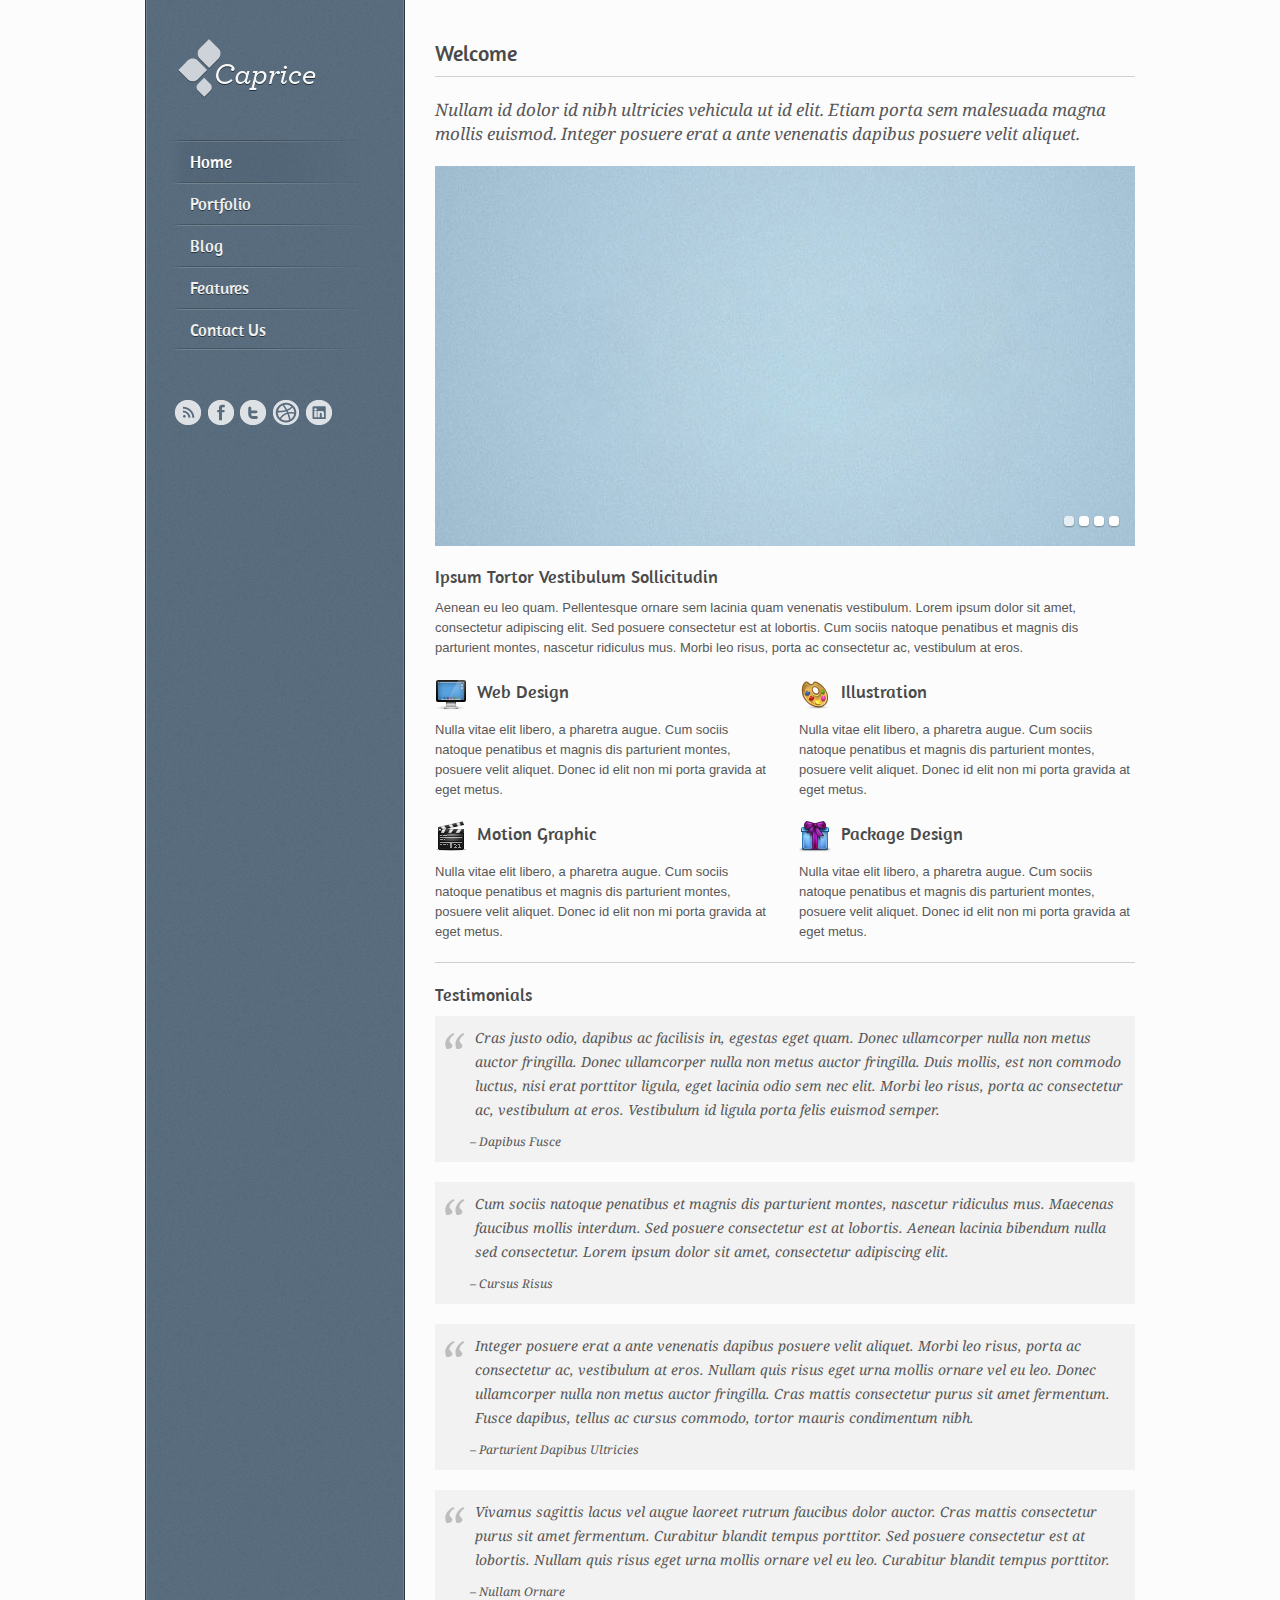
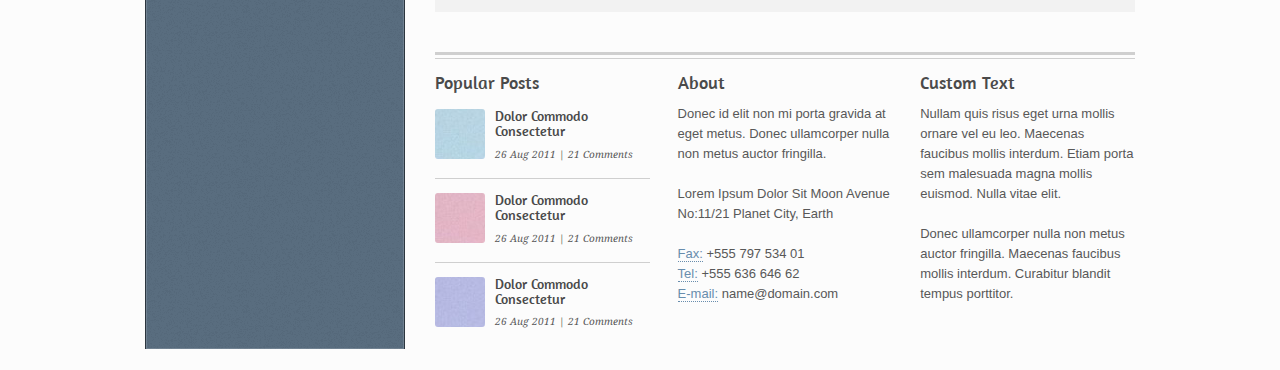
<file: курсач/pack186-caprice-free-html-template/files/template/index3.html>
<!DOCTYPE HTML>
<html lang="en-US">
<head>
<meta charset="UTF-8">
<title>Caprice</title>
<link rel="shortcut icon" type="image/x-icon" href="style/images/favicon.png" />
<link rel="stylesheet" type="text/css" href="style.css" media="all" />
<link href='http://fonts.googleapis.com/css?family=Amaranth' rel='stylesheet' type='text/css'>
<link href='http://fonts.googleapis.com/css?family=Droid+Serif:400,400italic,700,700italic' rel='stylesheet' type='text/css'>
<!--[if IE 7]>
<link rel="stylesheet" type="text/css" href="style/css/ie7.css" media="all" />
<![endif]-->
<!--[if IE 8]>
<link rel="stylesheet" type="text/css" href="style/css/ie8.css" media="all" />
<![endif]-->
<!--[if IE 9]>
<link rel="stylesheet" type="text/css" href="style/css/ie9.css" media="all" />
<![endif]-->
<script type="text/javascript" src="style/js/jquery-1.6.4.min.js"></script>
<script type="text/javascript" src="style/js/ddsmoothmenu.js"></script>
<script type="text/javascript" src="style/js/jquery.jcarousel.js"></script>
<script type="text/javascript" src="style/js/jquery.prettyPhoto.js"></script>
<script type="text/javascript" src="style/js/carousel.js"></script>
<script type="text/javascript" src="style/js/jquery.flexslider-min.js"></script>
<script type="text/javascript" src="style/js/jquery.masonry.min.js"></script>
<script type="text/javascript" src="style/js/jquery.slickforms.js"></script>
</head>
<body>
<!-- Begin Wrapper -->
<div id="wrapper">
	<!-- Begin Sidebar -->
	<div id="sidebar">
		 <div id="logo"><a href="index.html"><img src="style/images/logo.png" alt="Caprice" /></a></div>
		 
	<!-- Begin Menu -->
    <div id="menu" class="menu-v">
      <ul>
        <li><a href="index.html" class="active">Home</a>
        	<ul>
        		<li><a href="index.html">Home w/ Carousel</a></li>
        		<li><a href="index2.html">Home w/ Portfolio</a></li>
        		<li><a href="index3.html">Home w/ Testimonials</a></li>
        	</ul>
        </li>
        <li><a href="portfolio.html">Portfolio</a>
        	<ul>
        		<li><a href="portfolio.html">Portfolio 4 Columns</a></li>
        		<li><a href="portfolio2.html">Portfolio 3 Columns</a></li>
        		<li><a href="portfolio3.html">Portfolio 2 Columns</a></li>
        		<li><a href="portfolio4.html">Portfolio 1 Column</a></li>
        		<li><a href="portfolio-post.html">Portfolio Post</a></li>
        	</ul>
        </li>
        <li><a href="blog.html">Blog</a>
        	<ul>
        		<li><a href="blog.html">Blog</a></li>
        		<li><a href="blog2.html">Blog w/ Sidebar</a></li>
        		<li><a href="post.html">Post</a></li>
        		<li><a href="post2.html">Post w/ Sidebar</a></li>
        	</ul>
        </li>
        <li><a href="buttons-boxes-images.html">Features</a>
        	<ul>
        		<li><a href="buttons-boxes-images.html">Buttons Boxes Images</a></li>
        		<li><a href="tabs-toggle-table.html">Tabs Toggle Tables</a></li>
        		<li><a href="testimonials.html">Testimonials</a></li>
        		<li><a href="typography.html">Typography</a></li>
        		<li><a href="service-icons.html">Service Icons</a></li>
        	</ul>
        </li>
        <li><a href="contact.html">Contact Us</a></li>
      </ul>
    </div>
    <!-- End Menu -->
   
    
    <div class="sidebox">
    <ul class="share">
    	<li><a href="#"><img src="style/images/icon-rss.png" alt="RSS" /></a></li>
    	<li><a href="#"><img src="style/images/icon-facebook.png" alt="Facebook" /></a></li>
    	<li><a href="#"><img src="style/images/icon-twitter.png" alt="Twitter" /></a></li>
    	<li><a href="#"><img src="style/images/icon-dribbble.png" alt="Dribbble" /></a></li>
    	<li><a href="#"><img src="style/images/icon-linkedin.png" alt="LinkedIn" /></a></li>
    </ul>
    </div>

    
	</div>
	<!-- End Sidebar -->
	
	<!-- Begin Content -->
	<div id="content">
	<h1 class="title">Welcome</h1>
	<div class="line"></div>
	<div class="intro">Nullam id dolor id nibh ultricies vehicula ut id elit. Etiam porta sem malesuada magna mollis euismod. Integer posuere erat a ante venenatis dapibus posuere velit aliquet.</div>
	
	<!-- Begin Slider -->
	<div id="slider">

		<div class="flexslider">
	    <ul class="slides">
	    	<li><img src="style/images/art/slide1.jpg" alt=""/></li>
	    	<li><img src="style/images/art/slide2.jpg" alt=""/></li>
	    	<li><img src="style/images/art/slide3.jpg" alt=""/></li>
	    	<li><img src="style/images/art/slide4.jpg" alt=""/></li>
	    </ul>
	  </div>

	</div>
    <!-- End Slider -->
    
    
    <h3>Ipsum Tortor Vestibulum Sollicitudin</h3>
    
    <p>Aenean eu leo quam. Pellentesque ornare sem lacinia quam venenatis vestibulum. Lorem ipsum dolor sit amet, consectetur adipiscing elit. Sed posuere consectetur est at lobortis. Cum sociis natoque penatibus et magnis dis parturient montes, nascetur ridiculus mus. Morbi leo risus, porta ac consectetur ac, vestibulum at eros.</p>
   
   
   <div class="one-half">
    <h3><img src="style/images/icon-web.png" alt="" />Web Design</h3>
    <p>Nulla vitae elit libero, a pharetra augue. Cum sociis natoque penatibus et magnis dis parturient montes, posuere velit aliquet. Donec id elit non mi porta gravida at eget metus. </p>
    </div>
    
    <div class="one-half last">
    <h3><img src="style/images/icon-illus.png" alt="" />Illustration</h3>
    <p>Nulla vitae elit libero, a pharetra augue. Cum sociis natoque penatibus et magnis dis parturient montes, posuere velit aliquet. Donec id elit non mi porta gravida at eget metus. </p>
    </div>
    
    <div class="clear"></div>
    
    
    
    <div class="one-half">
    <h3><img src="style/images/icon-motion.png" alt="" />Motion Graphic</h3>
    <p>Nulla vitae elit libero, a pharetra augue. Cum sociis natoque penatibus et magnis dis parturient montes, posuere velit aliquet. Donec id elit non mi porta gravida at eget metus. </p>
    </div>
    
    <div class="one-half last">
    <h3><img src="style/images/icon-pack.png" alt="" />Package Design</h3>
    <p>Nulla vitae elit libero, a pharetra augue. Cum sociis natoque penatibus et magnis dis parturient montes, posuere velit aliquet. Donec id elit non mi porta gravida at eget metus. </p>
    </div>
    
    <div class="clear"></div>
    
    <div class="line"></div>
    
    <!-- Begin Testimonials -->
    <h3>Testimonials</h3>
    
    <ul class="testimonials">
        <li>
            <blockquote><p>Cras justo odio, dapibus ac facilisis in, egestas eget quam. Donec ullamcorper nulla non metus auctor fringilla. Donec ullamcorper nulla non metus auctor fringilla. Duis mollis, est non commodo luctus, nisi erat porttitor ligula, eget lacinia odio sem nec elit. Morbi leo risus, porta ac consectetur ac, vestibulum at eros. Vestibulum id ligula porta felis euismod semper.</p></blockquote>
            <cite>&ndash; Dapibus Fusce</cite>
        </li>
        <li>
            <blockquote><p>Cum sociis natoque penatibus et magnis dis parturient montes, nascetur ridiculus mus. Maecenas faucibus mollis interdum. Sed posuere consectetur est at lobortis. Aenean lacinia bibendum nulla sed consectetur. Lorem ipsum dolor sit amet, consectetur adipiscing elit.</p></blockquote>
            <cite>&ndash; Cursus Risus</cite>
        </li>
        <li>
            <blockquote><p>Integer posuere erat a ante venenatis dapibus posuere velit aliquet. Morbi leo risus, porta ac consectetur ac, vestibulum at eros. Nullam quis risus eget urna mollis ornare vel eu leo. Donec ullamcorper nulla non metus auctor fringilla. Cras mattis consectetur purus sit amet fermentum. Fusce dapibus, tellus ac cursus commodo, tortor mauris condimentum nibh.</p></blockquote>
            <cite>&ndash; Parturient Dapibus Ultricies</cite>
        </li>
        <li>
            <blockquote><p>Vivamus sagittis lacus vel augue laoreet rutrum faucibus dolor auctor. Cras mattis consectetur purus sit amet fermentum. Curabitur blandit tempus porttitor. Sed posuere consectetur est at lobortis. Nullam quis risus eget urna mollis ornare vel eu leo. Curabitur blandit tempus porttitor.</p></blockquote>
            <cite>&ndash; Nullam Ornare</cite>
        </li>
    </ul>  
    
   <!-- End Testimonials -->
   
   
    
    <!-- Begin Footer -->
    <div id="footer">
  	<div class="footer-box one-third">
  	<h3>Popular Posts</h3>
			<ul class="popular-posts">
				<li>
					<a href="#"><img src="style/images/art/s1.jpg" alt="" /></a>
					<h5><a href="#">Dolor Commodo Consectetur</a></h5>
					<span>26 Aug 2011 | <a href="#">21 Comments</a></span>
				</li>
				
				<li>
					<a href="#"><img src="style/images/art/s2.jpg" alt="" /></a>
					<h5><a href="#">Dolor Commodo Consectetur</a></h5>
					<span>26 Aug 2011 | <a href="#">21 Comments</a></span>
				</li>
				
				<li>
					<a href="#"><img src="style/images/art/s3.jpg" alt="" /></a>
					<h5><a href="#">Dolor Commodo Consectetur</a></h5>
					<span>26 Aug 2011 | <a href="#">21 Comments</a></span>
				</li>

			</ul>
  	</div>
  	<div class="footer-box one-third">
  	<h3>About</h3>
  	<p>Donec id elit non mi porta gravida at eget metus. Donec ullamcorper nulla non metus auctor fringilla.</p> 
  	<p>Lorem Ipsum Dolor Sit
          Moon Avenue No:11/21
          Planet City, Earth<br>
          <br>
          <span class="lite1">Fax:</span> +555 797 534 01<br>
          <span class="lite1">Tel:</span> +555 636 646 62<br>
          <span class="lite1">E-mail:</span> name@domain.com</p>
          
          
  	</div>
  	
  	<div class="footer-box one-third last">
  	<h3>Custom Text</h3>
  	<p>Nullam quis risus eget urna mollis ornare vel eu leo. Maecenas faucibus mollis interdum. Etiam porta sem malesuada magna mollis euismod. Nulla vitae elit. </p>
  	<p>Donec ullamcorper nulla non metus auctor fringilla. Maecenas faucibus mollis interdum. Curabitur blandit tempus porttitor.</p>
  	</div>
    </div>
    <!-- End Footer -->
    
    
	</div>
	<!-- End Content -->
	
</div>
<!-- End Wrapper -->
<div class="clear"></div>
<script type="text/javascript" src="style/js/scripts.js"></script>
<!--[if !IE]> -->
<script type="text/javascript" src="style/js/jquery.corner.js"></script>
<!-- <![endif]-->
</body>
</html>
</file>
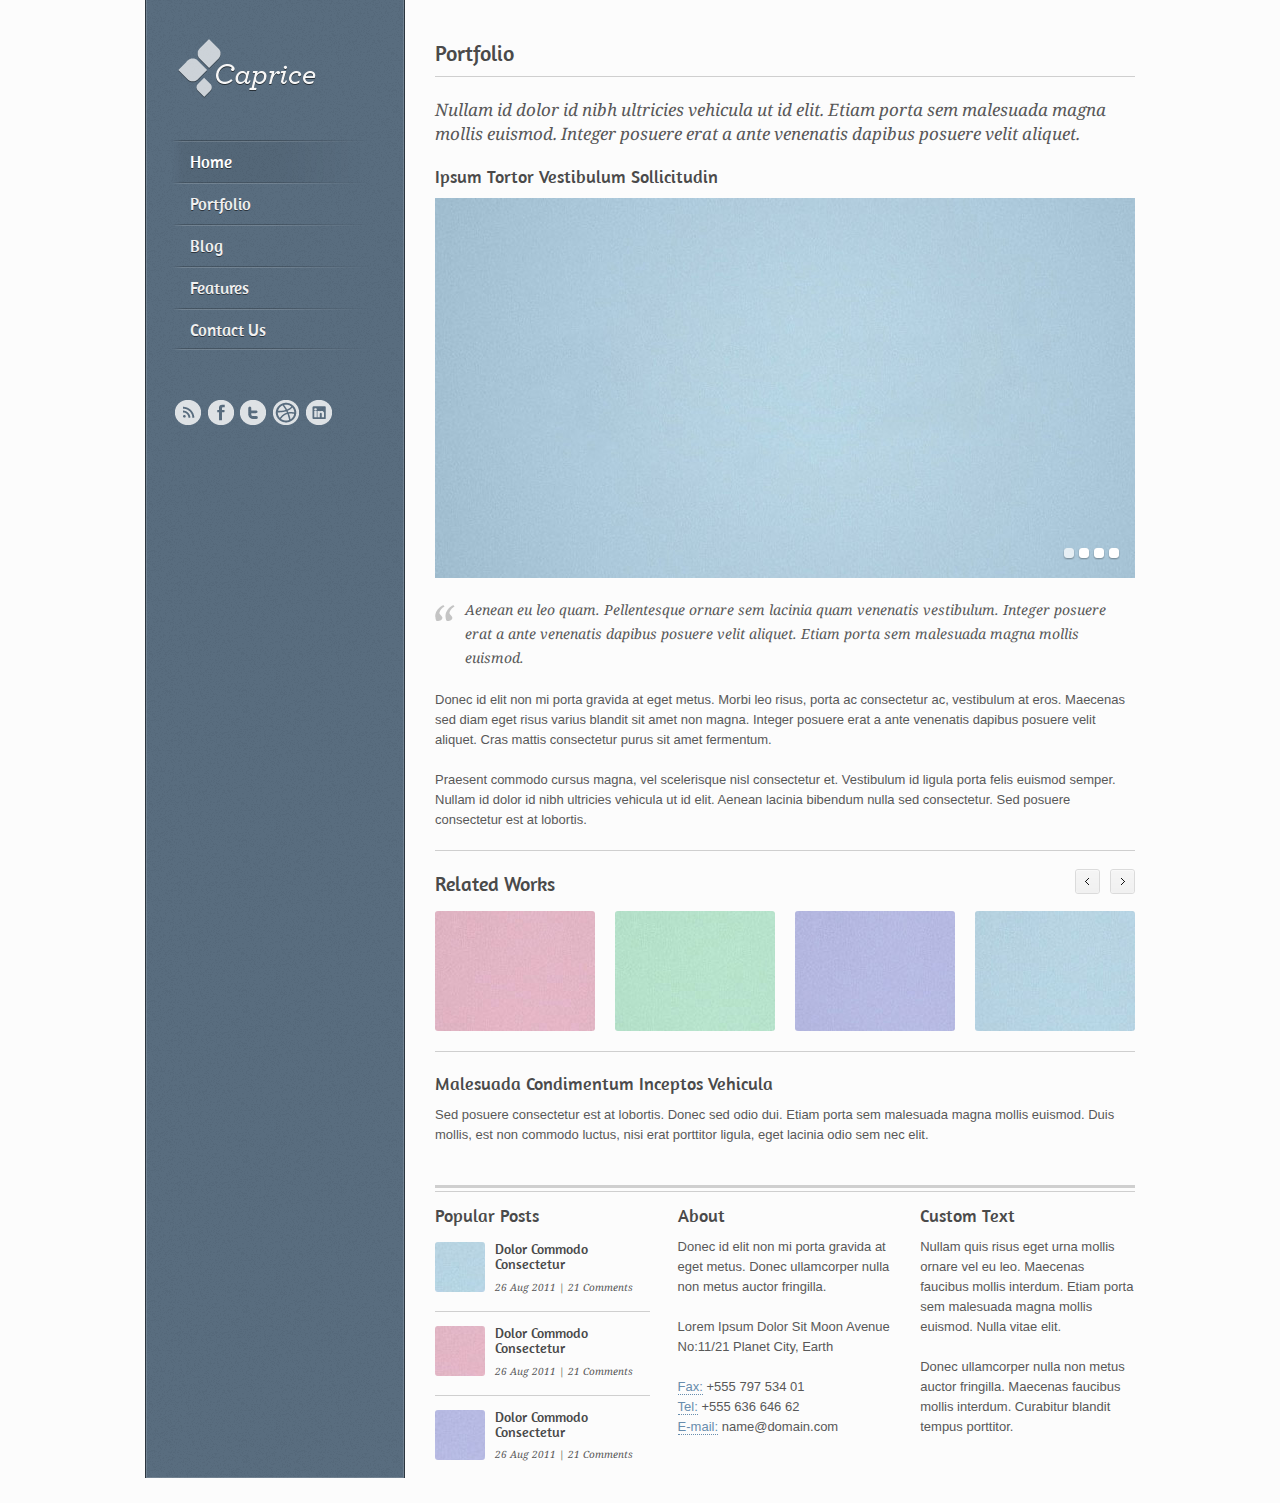
<file: курсач/pack186-caprice-free-html-template/files/template/portfolio-post.html>
<!DOCTYPE HTML>
<html lang="en-US">
<head>
<meta charset="UTF-8">
<title>Caprice</title>
<link rel="shortcut icon" type="image/x-icon" href="style/images/favicon.png" />
<link rel="stylesheet" type="text/css" href="style.css" media="all" />
<link href='http://fonts.googleapis.com/css?family=Amaranth' rel='stylesheet' type='text/css'>
<link href='http://fonts.googleapis.com/css?family=Droid+Serif:400,400italic,700,700italic' rel='stylesheet' type='text/css'>
<!--[if IE 7]>
<link rel="stylesheet" type="text/css" href="style/css/ie7.css" media="all" />
<![endif]-->
<!--[if IE 8]>
<link rel="stylesheet" type="text/css" href="style/css/ie8.css" media="all" />
<![endif]-->
<!--[if IE 9]>
<link rel="stylesheet" type="text/css" href="style/css/ie9.css" media="all" />
<![endif]-->
<script type="text/javascript" src="style/js/jquery-1.6.4.min.js"></script>
<script type="text/javascript" src="style/js/ddsmoothmenu.js"></script>
<script type="text/javascript" src="style/js/jquery.jcarousel.js"></script>
<script type="text/javascript" src="style/js/jquery.prettyPhoto.js"></script>
<script type="text/javascript" src="style/js/carousel.js"></script>
<script type="text/javascript" src="style/js/jquery.flexslider-min.js"></script>
<script type="text/javascript" src="style/js/jquery.masonry.min.js"></script>
<script type="text/javascript" src="style/js/jquery.slickforms.js"></script>
</head>
<body>
<!-- Begin Wrapper -->
<div id="wrapper">
	<!-- Begin Sidebar -->
	<div id="sidebar">
		 <div id="logo"><a href="index.html"><img src="style/images/logo.png" alt="Caprice" /></a></div>
		 
	<!-- Begin Menu -->
    <div id="menu" class="menu-v">
      <ul>
        <li><a href="index.html" class="active">Home</a>
        	<ul>
        		<li><a href="index.html">Home w/ Carousel</a></li>
        		<li><a href="index2.html">Home w/ Portfolio</a></li>
        		<li><a href="index3.html">Home w/ Testimonials</a></li>
        	</ul>
        </li>
        <li><a href="portfolio.html">Portfolio</a>
        	<ul>
        		<li><a href="portfolio.html">Portfolio 4 Columns</a></li>
        		<li><a href="portfolio2.html">Portfolio 3 Columns</a></li>
        		<li><a href="portfolio3.html">Portfolio 2 Columns</a></li>
        		<li><a href="portfolio4.html">Portfolio 1 Column</a></li>
        		<li><a href="portfolio-post.html">Portfolio Post</a></li>
        	</ul>
        </li>
        <li><a href="blog.html">Blog</a>
        	<ul>
        		<li><a href="blog.html">Blog</a></li>
        		<li><a href="blog2.html">Blog w/ Sidebar</a></li>
        		<li><a href="post.html">Post</a></li>
        		<li><a href="post2.html">Post w/ Sidebar</a></li>
        	</ul>
        </li>
        <li><a href="buttons-boxes-images.html">Features</a>
        	<ul>
        		<li><a href="buttons-boxes-images.html">Buttons Boxes Images</a></li>
        		<li><a href="tabs-toggle-table.html">Tabs Toggle Tables</a></li>
        		<li><a href="testimonials.html">Testimonials</a></li>
        		<li><a href="typography.html">Typography</a></li>
        		<li><a href="service-icons.html">Service Icons</a></li>
        	</ul>
        </li>
        <li><a href="contact.html">Contact Us</a></li>
      </ul>
    </div>
    <!-- End Menu -->
   
    
    <div class="sidebox">
    <ul class="share">
    	<li><a href="#"><img src="style/images/icon-rss.png" alt="RSS" /></a></li>
    	<li><a href="#"><img src="style/images/icon-facebook.png" alt="Facebook" /></a></li>
    	<li><a href="#"><img src="style/images/icon-twitter.png" alt="Twitter" /></a></li>
    	<li><a href="#"><img src="style/images/icon-dribbble.png" alt="Dribbble" /></a></li>
    	<li><a href="#"><img src="style/images/icon-linkedin.png" alt="LinkedIn" /></a></li>
    </ul>
    </div>

    
	</div>
	<!-- End Sidebar -->
	
	<!-- Begin Content -->
	<div id="content">
	<h1 class="title">Portfolio</h1>
	<div class="line"></div>
	<div class="intro">Nullam id dolor id nibh ultricies vehicula ut id elit. Etiam porta sem malesuada magna mollis euismod. Integer posuere erat a ante venenatis dapibus posuere velit aliquet.</div>
	
	
    
    
    <h3>Ipsum Tortor Vestibulum Sollicitudin</h3>
    
	<!-- Begin Slider -->
	<div id="slider">

		<div class="flexslider">
	    <ul class="slides">
	    	<li><img src="style/images/art/slide1.jpg" alt=""/></li>
	    	<li><img src="style/images/art/slide2.jpg" alt=""/></li>
	    	<li><img src="style/images/art/slide3.jpg" alt=""/></li>
	    	<li><img src="style/images/art/slide4.jpg" alt=""/></li>
	    </ul>
	  </div>

	</div>
    <!-- End Slider --> 

    <blockquote><p>Aenean eu leo quam. Pellentesque ornare sem lacinia quam venenatis vestibulum. Integer posuere erat a ante venenatis dapibus posuere velit aliquet. Etiam porta sem malesuada magna mollis euismod.</p></blockquote>
    <p>Donec id elit non mi porta gravida at eget metus. Morbi leo risus, porta ac consectetur ac, vestibulum at eros. Maecenas sed diam eget risus varius blandit sit amet non magna. Integer posuere erat a ante venenatis dapibus posuere velit aliquet. Cras mattis consectetur purus sit amet fermentum.</p>
    
    <p>Praesent commodo cursus magna, vel scelerisque nisl consectetur et. Vestibulum id ligula porta felis euismod semper. Nullam id dolor id nibh ultricies vehicula ut id elit. Aenean lacinia bibendum nulla sed consectetur. Sed posuere consectetur est at lobortis.</p>
    
    <div class="line"></div>
    
    <!-- Begin Latest Works -->
    <h2>Related Works</h2>
    <div class="carousel">
      <div id="carousel-scroll"><a href="#" id="prev"></a><a href="#" id="next"></a></div>
      <ul>
        <li> <a href="#"> <span class="overlay details"></span><img src="style/images/art/p1.jpg" alt="" /> </a> </li>
        <li> <a href="#"> <span class="overlay details"></span><img src="style/images/art/p2.jpg" alt="" /> </a> </li>
        <li> <a href="#"> <span class="overlay details"></span><img src="style/images/art/p3.jpg" alt="" /> </a> </li>
        <li> <a href="#"> <span class="overlay details"></span><img src="style/images/art/p4.jpg" alt="" /> </a> </li>
        <li> <a href="#"> <span class="overlay details"></span><img src="style/images/art/p5.jpg" alt="" /> </a> </li>
        <li> <a href="#"> <span class="overlay details"></span><img src="style/images/art/p6.jpg" alt="" /> </a> </li>
        <li> <a href="#"> <span class="overlay details"></span><img src="style/images/art/p7.jpg" alt="" /> </a> </li>
        <li> <a href="#"> <span class="overlay details"></span><img src="style/images/art/p8.jpg" alt="" /> </a> </li>
        <li> <a href="#"> <span class="overlay details"></span><img src="style/images/art/p9.jpg" alt="" /> </a> </li>
        <li> <a href="#"> <span class="overlay details"></span><img src="style/images/art/p10.jpg" alt="" /> </a> </li>
        <li> <a href="#"> <span class="overlay details"></span><img src="style/images/art/p11.jpg" alt="" /> </a> </li>
        <li> <a href="#"> <span class="overlay details"></span><img src="style/images/art/p12.jpg" alt="" /> </a> </li>
      </ul>
    </div>
    <!-- End Latest Works -->
    
    <div class="line"></div>
    
    <h3>Malesuada Condimentum Inceptos Vehicula</h3>
    <p>Sed posuere consectetur est at lobortis. Donec sed odio dui. Etiam porta sem malesuada magna mollis euismod. Duis mollis, est non commodo luctus, nisi erat porttitor ligula, eget lacinia odio sem nec elit.</p>
  
    
   
    
    <!-- Begin Footer -->
    <div id="footer">
  	<div class="footer-box one-third">
  	<h3>Popular Posts</h3>
			<ul class="popular-posts">
				<li>
					<a href="#"><img src="style/images/art/s1.jpg" alt="" /></a>
					<h5><a href="#">Dolor Commodo Consectetur</a></h5>
					<span>26 Aug 2011 | <a href="#">21 Comments</a></span>
				</li>
				
				<li>
					<a href="#"><img src="style/images/art/s2.jpg" alt="" /></a>
					<h5><a href="#">Dolor Commodo Consectetur</a></h5>
					<span>26 Aug 2011 | <a href="#">21 Comments</a></span>
				</li>
				
				<li>
					<a href="#"><img src="style/images/art/s3.jpg" alt="" /></a>
					<h5><a href="#">Dolor Commodo Consectetur</a></h5>
					<span>26 Aug 2011 | <a href="#">21 Comments</a></span>
				</li>

			</ul>
  	</div>
  	<div class="footer-box one-third">
  	<h3>About</h3>
  	<p>Donec id elit non mi porta gravida at eget metus. Donec ullamcorper nulla non metus auctor fringilla.</p> 
  	<p>Lorem Ipsum Dolor Sit
          Moon Avenue No:11/21
          Planet City, Earth<br>
          <br>
          <span class="lite1">Fax:</span> +555 797 534 01<br>
          <span class="lite1">Tel:</span> +555 636 646 62<br>
          <span class="lite1">E-mail:</span> name@domain.com</p>
          
          
  	</div>
  	
  	<div class="footer-box one-third last">
  	<h3>Custom Text</h3>
  	<p>Nullam quis risus eget urna mollis ornare vel eu leo. Maecenas faucibus mollis interdum. Etiam porta sem malesuada magna mollis euismod. Nulla vitae elit. </p>
  	<p>Donec ullamcorper nulla non metus auctor fringilla. Maecenas faucibus mollis interdum. Curabitur blandit tempus porttitor.</p>
  	</div>
    </div>
    <!-- End Footer -->
    
    
	</div>
	<!-- End Content -->
	
</div>
<!-- End Wrapper -->
<div class="clear"></div>
<script type="text/javascript" src="style/js/scripts.js"></script>
<!--[if !IE]> -->
<script type="text/javascript" src="style/js/jquery.corner.js"></script>
<!-- <![endif]-->
</body>
</html>
</file>
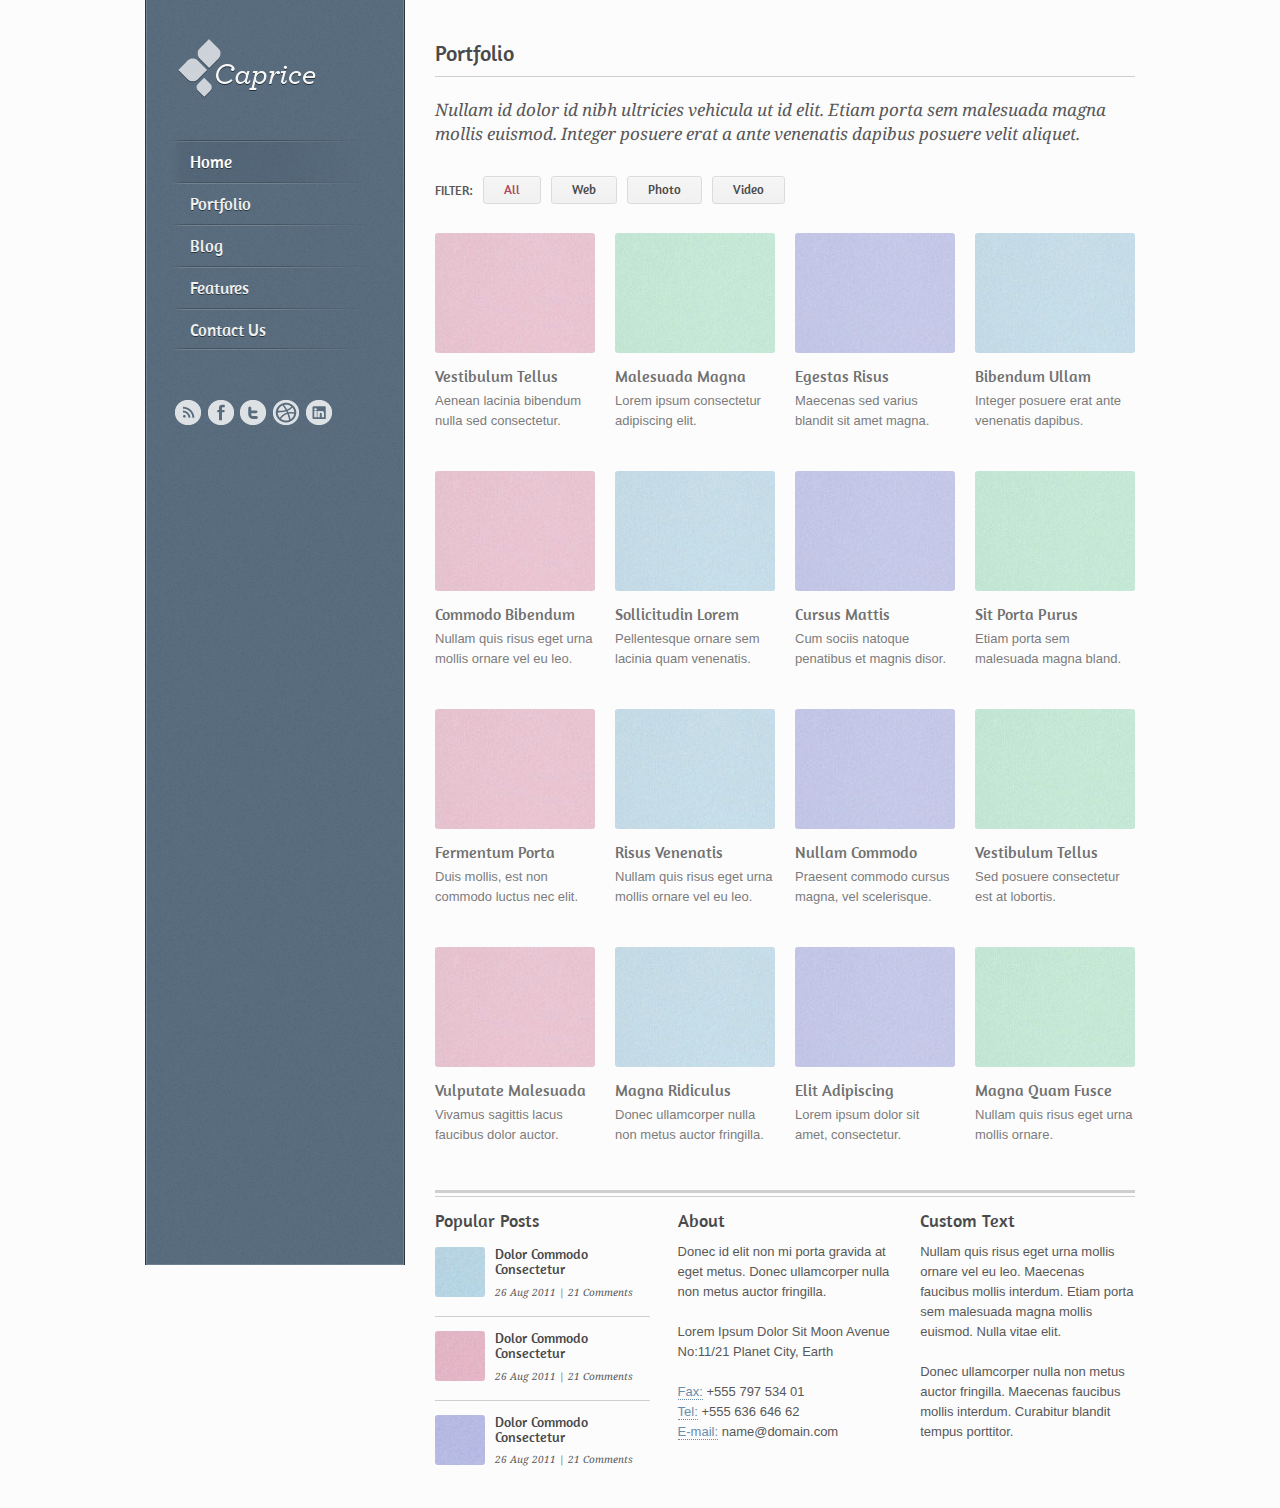
<file: курсач/pack186-caprice-free-html-template/files/template/portfolio.html>
<!DOCTYPE HTML>
<html lang="en-US">
<head>
<meta charset="UTF-8">
<title>Caprice</title>
<link rel="shortcut icon" type="image/x-icon" href="style/images/favicon.png" />
<link rel="stylesheet" type="text/css" href="style.css" media="all" />
<link rel="stylesheet" type="text/css" media="screen" href="style/css/prettyPhoto.css"  />
<link href='http://fonts.googleapis.com/css?family=Amaranth' rel='stylesheet' type='text/css'>
<link href='http://fonts.googleapis.com/css?family=Droid+Serif:400,400italic,700,700italic' rel='stylesheet' type='text/css'>
<!--[if IE 7]>
<link rel="stylesheet" type="text/css" href="style/css/ie7.css" media="all" />
<![endif]-->
<!--[if IE 8]>
<link rel="stylesheet" type="text/css" href="style/css/ie8.css" media="all" />
<![endif]-->
<!--[if IE 9]>
<link rel="stylesheet" type="text/css" href="style/css/ie9.css" media="all" />
<![endif]-->
<script type="text/javascript" src="style/js/jquery-1.6.4.min.js"></script>
<script type="text/javascript" src="style/js/ddsmoothmenu.js"></script>
<script type="text/javascript" src="style/js/jquery.jcarousel.js"></script>
<script type="text/javascript" src="style/js/jquery.prettyPhoto.js"></script>
<script type="text/javascript" src="style/js/carousel.js"></script>
<script type="text/javascript" src="style/js/jquery.flexslider-min.js"></script>
<script type="text/javascript" src="style/js/jquery.masonry.min.js"></script>
<script type="text/javascript" src="style/js/jquery.slickforms.js"></script>

</head>
<body>
<!-- Begin Wrapper -->
<div id="wrapper">
	<!-- Begin Sidebar -->
	<div id="sidebar">
		 <div id="logo"><a href="index.html"><img src="style/images/logo.png" alt="Caprice" /></a></div>
		 
	<!-- Begin Menu -->
    <div id="menu" class="menu-v">
      <ul>
        <li><a href="index.html" class="active">Home</a>
        	<ul>
        		<li><a href="index.html">Home w/ Carousel</a></li>
        		<li><a href="index2.html">Home w/ Portfolio</a></li>
        		<li><a href="index3.html">Home w/ Testimonials</a></li>
        	</ul>
        </li>
        <li><a href="portfolio.html">Portfolio</a>
        	<ul>
        		<li><a href="portfolio.html">Portfolio 4 Columns</a></li>
        		<li><a href="portfolio2.html">Portfolio 3 Columns</a></li>
        		<li><a href="portfolio3.html">Portfolio 2 Columns</a></li>
        		<li><a href="portfolio4.html">Portfolio 1 Column</a></li>
        		<li><a href="portfolio-post.html">Portfolio Post</a></li>
        	</ul>
        </li>
        <li><a href="blog.html">Blog</a>
        	<ul>
        		<li><a href="blog.html">Blog</a></li>
        		<li><a href="blog2.html">Blog w/ Sidebar</a></li>
        		<li><a href="post.html">Post</a></li>
        		<li><a href="post2.html">Post w/ Sidebar</a></li>
        	</ul>
        </li>
        <li><a href="buttons-boxes-images.html">Features</a>
        	<ul>
        		<li><a href="buttons-boxes-images.html">Buttons Boxes Images</a></li>
        		<li><a href="tabs-toggle-table.html">Tabs Toggle Tables</a></li>
        		<li><a href="testimonials.html">Testimonials</a></li>
        		<li><a href="typography.html">Typography</a></li>
        		<li><a href="service-icons.html">Service Icons</a></li>
        	</ul>
        </li>
        <li><a href="contact.html">Contact Us</a></li>
      </ul>
    </div>
    <!-- End Menu -->
   
    
    <div class="sidebox">
    <ul class="share">
    	<li><a href="#"><img src="style/images/icon-rss.png" alt="RSS" /></a></li>
    	<li><a href="#"><img src="style/images/icon-facebook.png" alt="Facebook" /></a></li>
    	<li><a href="#"><img src="style/images/icon-twitter.png" alt="Twitter" /></a></li>
    	<li><a href="#"><img src="style/images/icon-dribbble.png" alt="Dribbble" /></a></li>
    	<li><a href="#"><img src="style/images/icon-linkedin.png" alt="LinkedIn" /></a></li>
    </ul>
    </div>

    
	</div>
	<!-- End Sidebar -->
	
	<!-- Begin Content -->
	<div id="content">
	<h1 class="title">Portfolio</h1>
	<div class="line"></div>
	<div class="intro">Nullam id dolor id nibh ultricies vehicula ut id elit. Etiam porta sem malesuada magna mollis euismod. Integer posuere erat a ante venenatis dapibus posuere velit aliquet.</div>
	

    
    
    <!-- Begin Portfolio -->
      <div id="portfolio">
        <ul id="filtering-nav">
          <li class="show">Filter:</li>
          <li><a class="all" href="#all">All</a></li>
          <li><a class="web" href="#web">Web</a></li>
          <li><a class="photo" href="#photo">Photo</a></li>
          <li><a class="video" href="#video">Video</a></li>
        </ul>
        <div class="clear"></div>
        <div class="items">
          <div class="box col4 web">
          <div class="image">
          	<a href="style/images/art/p1-full.jpg" rel="prettyPhoto[portfolio]" title="Caption"><span class="overlay zoom"></span><img src="style/images/art/p1.jpg" alt="" /></a>
          </div>
          <h4><a href="http://themes.iki-bir.com/caprice/portfolio-post.html">Vestibulum Tellus</a></h4>
          <p>Aenean lacinia bibendum nulla sed consectetur.</p>
          </div>
          <div class="box col4 photo">
          <div class="image">
          	<a href="style/images/art/p1-full.jpg" rel="prettyPhoto[portfolio]" title="Caption"><span class="overlay zoom"></span><img src="style/images/art/p2.jpg" alt="" /></a>
          </div>
          <h4><a href="http://themes.iki-bir.com/caprice/portfolio-post.html">Malesuada Magna</a></h4>
          <p>Lorem ipsum consectetur adipiscing elit.</p>
          </div>
          <div class="box col4 video">
          <div class="image">
          	<a href="http://vimeo.com/32364450" rel="prettyPhoto[portfolio]" title="Caption"><span class="overlay play"></span><img src="style/images/art/p3.jpg" alt="" /></a>
          </div>
          <h4><a href="http://themes.iki-bir.com/caprice/portfolio-post.html">Egestas Risus</a></h4>
          <p>Maecenas sed varius blandit sit amet magna.</p>
          </div>
          <div class="box col4 web">
          <div class="image">
          	<a href="style/images/art/p1-full.jpg" rel="prettyPhoto[portfolio]" title="Caption"><span class="overlay zoom"></span><img src="style/images/art/p4.jpg" alt="" /></a>
          </div>
          <h4><a href="http://themes.iki-bir.com/caprice/portfolio-post.html">Bibendum Ullam</a></h4>
          <p>Integer posuere erat ante venenatis dapibus.</p>
          </div>
          <div class="box col4 video">
          <div class="image">
          	<a href="http://www.youtube.com/watch?v=pyOyBVXDJ9Q" rel="prettyPhoto[portfolio]" title="Caption"><span class="overlay play"></span><img src="style/images/art/p5.jpg" alt="" /></a>
          </div>
          <h4><a href="http://themes.iki-bir.com/caprice/portfolio-post.html">Commodo Bibendum</a></h4>
          <p>Nullam quis risus eget urna mollis ornare vel eu leo.</p>
          </div>
          <div class="box col4 photo">
          <div class="image">
          	<a href="style/images/art/p1-full.jpg" rel="prettyPhoto[portfolio]" title="Caption"><span class="overlay zoom"></span><img src="style/images/art/p6.jpg" alt="" /></a>
          </div>
          <h4><a href="http://themes.iki-bir.com/caprice/portfolio-post.html">Sollicitudin Lorem</a></h4>
          <p>Pellentesque ornare sem lacinia quam venenatis.</p>
          </div>
          <div class="box col4 photo">
          <div class="image">
          	<a href="style/images/art/p1-full.jpg" rel="prettyPhoto[portfolio]" title="Caption"><span class="overlay zoom"></span><img src="style/images/art/p7.jpg" alt="" /></a>
          </div>
          <h4><a href="http://themes.iki-bir.com/caprice/portfolio-post.html">Cursus Mattis</a></h4>
          <p>Cum sociis natoque penatibus et magnis disor.</p>
          </div>
          <div class="box col4 web">
          <div class="image">
          	<a href="style/images/art/p1-full.jpg" rel="prettyPhoto[portfolio]" title="Caption"><span class="overlay zoom"></span><img src="style/images/art/p8.jpg" alt="" /></a>
          </div>
          <h4><a href="http://themes.iki-bir.com/caprice/portfolio-post.html">Sit Porta Purus</a></h4>
          <p>Etiam porta sem malesuada magna bland.</p>
          </div>
          <div class="box col4 web">
          <div class="image">
          	<a href="style/images/art/p1-full.jpg" rel="prettyPhoto[portfolio]" title="Caption"><span class="overlay zoom"></span><img src="style/images/art/p9.jpg" alt="" /></a>
          </div>
          <h4><a href="http://themes.iki-bir.com/caprice/portfolio-post.html">Fermentum Porta</a></h4>
          <p>Duis mollis, est non commodo luctus nec elit.</p>
          </div>
          <div class="box col4 photo">
          <div class="image">
          	<a href="style/images/art/p1-full.jpg" rel="prettyPhoto[portfolio]" title="Caption"><span class="overlay zoom"></span><img src="style/images/art/p10.jpg" alt="" /></a>
          </div>
          <h4><a href="http://themes.iki-bir.com/caprice/portfolio-post.html">Risus Venenatis</a></h4>
          <p>Nullam quis risus eget urna mollis ornare vel eu leo.</p>
          </div>
          <div class="box col4 video">
          <div class="image">
          	<a href="http://www.purple-twinkie.com//FlashMovies/swf/28-EyeCandy.swf?width=500&height=430" rel="prettyPhoto[portfolio]" title="Caption"><span class="overlay play"></span><img src="style/images/art/p11.jpg" alt="" /></a>
          </div>
          <h4><a href="http://themes.iki-bir.com/caprice/portfolio-post.html">Nullam Commodo</a></h4>
          <p>Praesent commodo cursus magna, vel scelerisque.</p>
          </div>
          <div class="box col4 web">
          <div class="image">
          	<a href="style/images/art/p1-full.jpg" rel="prettyPhoto[portfolio]" title="Caption"><span class="overlay zoom"></span><img src="style/images/art/p12.jpg" alt="" /></a>
          </div>
          <h4><a href="http://themes.iki-bir.com/caprice/portfolio-post.html">Vestibulum Tellus</a></h4>
          <p>Sed posuere consectetur est at lobortis.</p>
          </div>
          <div class="box col4 video">
          <div class="image">
          	<a href="http://vimeo.com/2370018" rel="prettyPhoto[portfolio]" title="Caption"><span class="overlay play"></span><img src="style/images/art/p13.jpg" alt="" /></a>
          </div>
          <h4><a href="http://themes.iki-bir.com/caprice/portfolio-post.html">Vulputate Malesuada</a></h4>
          <p>Vivamus sagittis lacus faucibus dolor auctor.</p>
          </div>
          <div class="box col4 photo">
          <div class="image">
          	<a href="style/images/art/p1-full.jpg" rel="prettyPhoto[portfolio]" title="Caption"><span class="overlay zoom"></span><img src="style/images/art/p14.jpg" alt="" /></a>
          </div>
          <h4><a href="http://themes.iki-bir.com/caprice/portfolio-post.html">Magna Ridiculus</a></h4>
          <p>Donec ullamcorper nulla non metus auctor fringilla.</p>
          </div>
          <div class="box col4 photo">
          <div class="image">
          	<a href="style/images/art/p1-full.jpg" rel="prettyPhoto[portfolio]" title="Caption"><span class="overlay zoom"></span><img src="style/images/art/p15.jpg" alt="" /></a>
          </div>
          <h4><a href="http://themes.iki-bir.com/caprice/portfolio-post.html">Elit Adipiscing</a></h4>
          <p>Lorem ipsum dolor sit amet, consectetur.</p>
          </div>
          <div class="box col4 web">
          <div class="image">
          	<a href="style/images/art/p1-full.jpg" rel="prettyPhoto[portfolio]" title="Caption"><span class="overlay zoom"></span><img src="style/images/art/p16.jpg" alt="" /></a>
          </div>
          <h4><a href="http://themes.iki-bir.com/caprice/portfolio-post.html">Magna Quam Fusce</a></h4>
          <p>Nullam quis risus eget urna mollis ornare.</p>
          </div>

        </div>
        <!-- .wrap --> 
    </div>
    <!-- End Portfolio -->
    
    
    
    <!-- Begin Footer -->
    <div id="footer">
  	<div class="footer-box one-third">
  	<h3>Popular Posts</h3>
			<ul class="popular-posts">
				<li>
					<a href="#"><img src="style/images/art/s1.jpg" alt="" /></a>
					<h5><a href="#">Dolor Commodo Consectetur</a></h5>
					<span>26 Aug 2011 | <a href="#">21 Comments</a></span>
				</li>
				
				<li>
					<a href="#"><img src="style/images/art/s2.jpg" alt="" /></a>
					<h5><a href="#">Dolor Commodo Consectetur</a></h5>
					<span>26 Aug 2011 | <a href="#">21 Comments</a></span>
				</li>
				
				<li>
					<a href="#"><img src="style/images/art/s3.jpg" alt="" /></a>
					<h5><a href="#">Dolor Commodo Consectetur</a></h5>
					<span>26 Aug 2011 | <a href="#">21 Comments</a></span>
				</li>

			</ul>
  	</div>
  	<div class="footer-box one-third">
  	<h3>About</h3>
  	<p>Donec id elit non mi porta gravida at eget metus. Donec ullamcorper nulla non metus auctor fringilla.</p> 
  	<p>Lorem Ipsum Dolor Sit
          Moon Avenue No:11/21
          Planet City, Earth<br>
          <br>
          <span class="lite1">Fax:</span> +555 797 534 01<br>
          <span class="lite1">Tel:</span> +555 636 646 62<br>
          <span class="lite1">E-mail:</span> name@domain.com</p>
          
          
  	</div>
  	
  	<div class="footer-box one-third last">
  	<h3>Custom Text</h3>
  	<p>Nullam quis risus eget urna mollis ornare vel eu leo. Maecenas faucibus mollis interdum. Etiam porta sem malesuada magna mollis euismod. Nulla vitae elit. </p>
  	<p>Donec ullamcorper nulla non metus auctor fringilla. Maecenas faucibus mollis interdum. Curabitur blandit tempus porttitor.</p>
  	</div>
    </div>
    <!-- End Footer -->
    
    
	</div>
	<!-- End Content -->
	
</div>
<!-- End Wrapper -->
<div class="clear"></div>
<script type="text/javascript" src="style/js/scripts.js"></script>
<!--[if !IE]> -->
<script type="text/javascript" src="style/js/jquery.corner.js"></script>
<!-- <![endif]-->
</body>
</html>
</file>
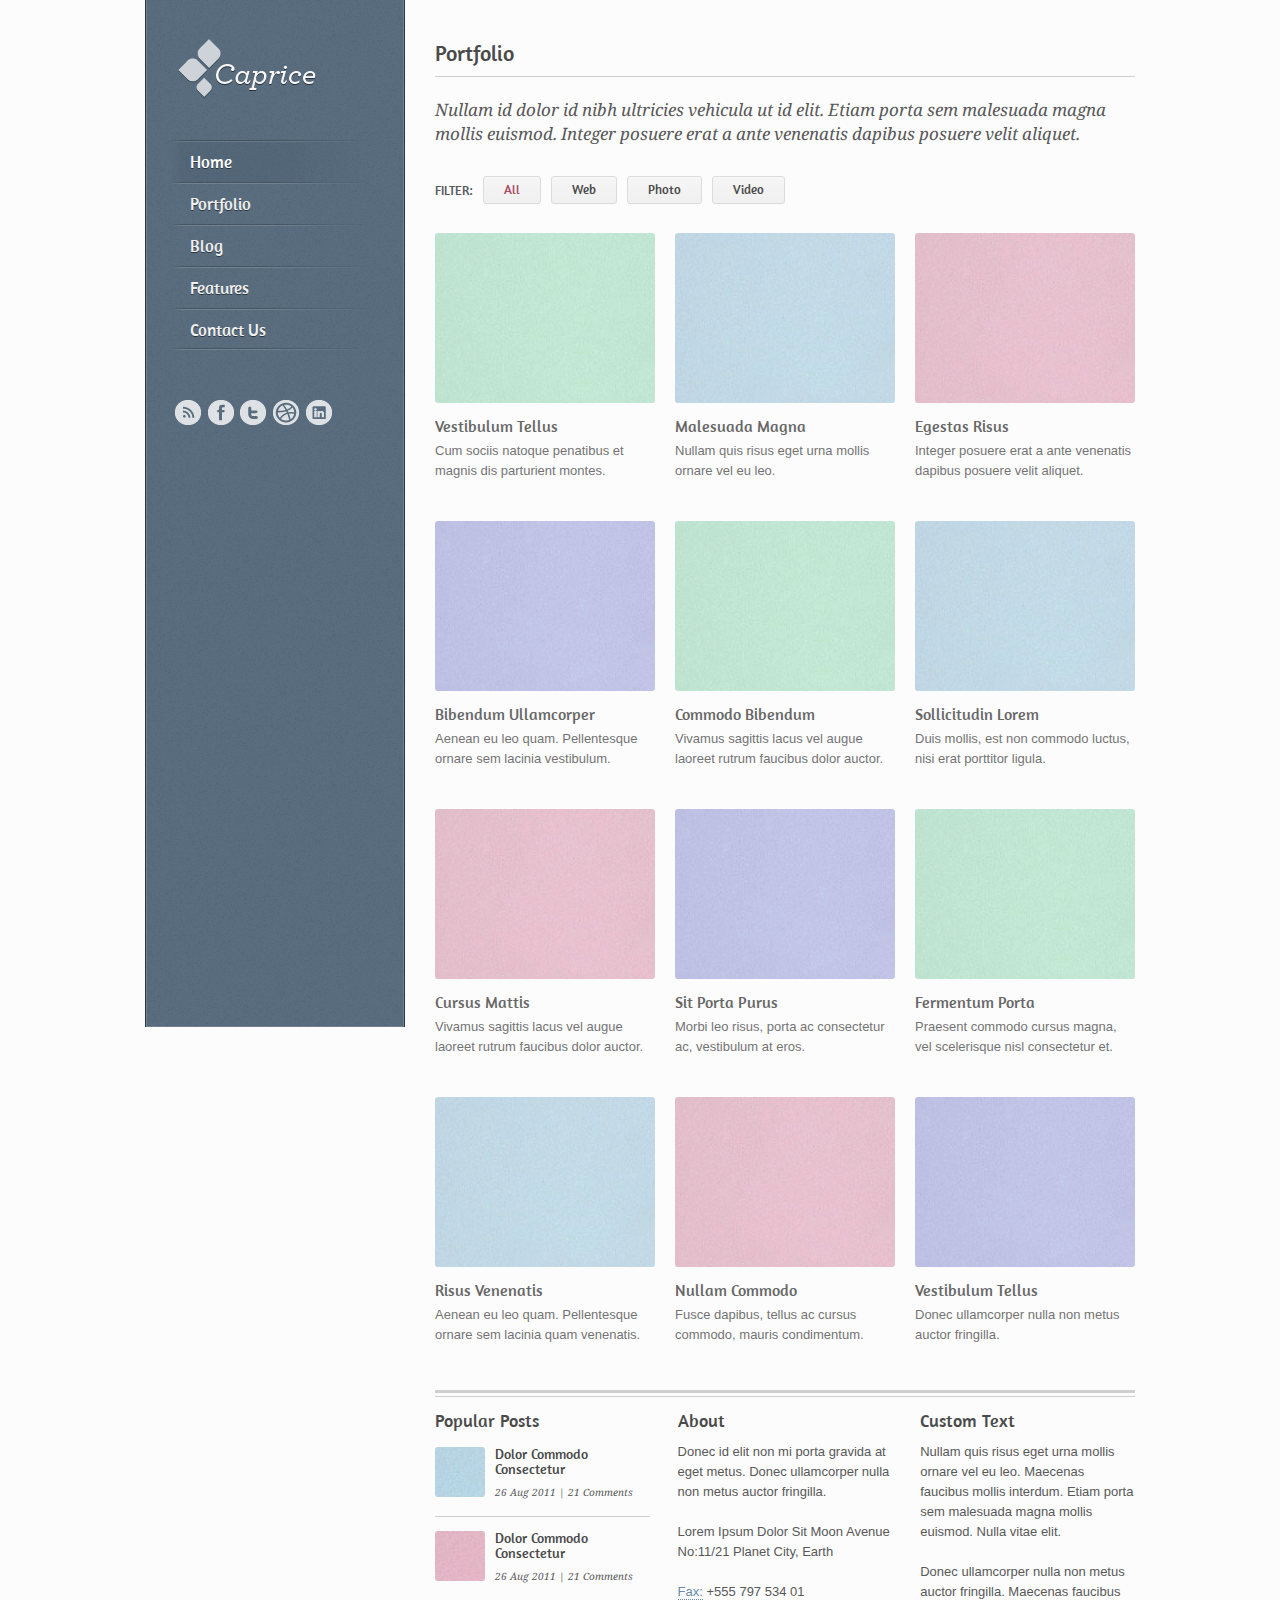
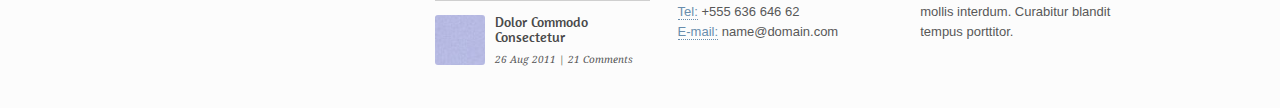
<file: курсач/pack186-caprice-free-html-template/files/template/portfolio2.html>
<!DOCTYPE HTML>
<html lang="en-US">
<head>
<meta charset="UTF-8">
<title>Caprice</title>
<link rel="shortcut icon" type="image/x-icon" href="style/images/favicon.png" />
<link rel="stylesheet" type="text/css" href="style.css" media="all" />
<link rel="stylesheet" type="text/css" media="screen" href="style/css/prettyPhoto.css"  />
<link href='http://fonts.googleapis.com/css?family=Amaranth' rel='stylesheet' type='text/css'>
<link href='http://fonts.googleapis.com/css?family=Droid+Serif:400,400italic,700,700italic' rel='stylesheet' type='text/css'>
<!--[if IE 7]>
<link rel="stylesheet" type="text/css" href="style/css/ie7.css" media="all" />
<![endif]-->
<!--[if IE 8]>
<link rel="stylesheet" type="text/css" href="style/css/ie8.css" media="all" />
<![endif]-->
<!--[if IE 9]>
<link rel="stylesheet" type="text/css" href="style/css/ie9.css" media="all" />
<![endif]-->
<script type="text/javascript" src="style/js/jquery-1.6.4.min.js"></script>
<script type="text/javascript" src="style/js/ddsmoothmenu.js"></script>
<script type="text/javascript" src="style/js/jquery.jcarousel.js"></script>
<script type="text/javascript" src="style/js/jquery.prettyPhoto.js"></script>
<script type="text/javascript" src="style/js/carousel.js"></script>
<script type="text/javascript" src="style/js/jquery.flexslider-min.js"></script>
<script type="text/javascript" src="style/js/jquery.masonry.min.js"></script>
<script type="text/javascript" src="style/js/jquery.slickforms.js"></script>
</head>
<body>
<!-- Begin Wrapper -->
<div id="wrapper">
	<!-- Begin Sidebar -->
	<div id="sidebar">
		 <div id="logo"><a href="index.html"><img src="style/images/logo.png" alt="Caprice" /></a></div>
		 
	<!-- Begin Menu -->
    <div id="menu" class="menu-v">
      <ul>
        <li><a href="index.html" class="active">Home</a>
        	<ul>
        		<li><a href="index.html">Home w/ Carousel</a></li>
        		<li><a href="index2.html">Home w/ Portfolio</a></li>
        		<li><a href="index3.html">Home w/ Testimonials</a></li>
        	</ul>
        </li>
        <li><a href="portfolio.html">Portfolio</a>
        	<ul>
        		<li><a href="portfolio.html">Portfolio 4 Columns</a></li>
        		<li><a href="portfolio2.html">Portfolio 3 Columns</a></li>
        		<li><a href="portfolio3.html">Portfolio 2 Columns</a></li>
        		<li><a href="portfolio4.html">Portfolio 1 Column</a></li>
        		<li><a href="portfolio-post.html">Portfolio Post</a></li>
        	</ul>
        </li>
        <li><a href="blog.html">Blog</a>
        	<ul>
        		<li><a href="blog.html">Blog</a></li>
        		<li><a href="blog2.html">Blog w/ Sidebar</a></li>
        		<li><a href="post.html">Post</a></li>
        		<li><a href="post2.html">Post w/ Sidebar</a></li>
        	</ul>
        </li>
        <li><a href="buttons-boxes-images.html">Features</a>
        	<ul>
        		<li><a href="buttons-boxes-images.html">Buttons Boxes Images</a></li>
        		<li><a href="tabs-toggle-table.html">Tabs Toggle Tables</a></li>
        		<li><a href="testimonials.html">Testimonials</a></li>
        		<li><a href="typography.html">Typography</a></li>
        		<li><a href="service-icons.html">Service Icons</a></li>
        	</ul>
        </li>
        <li><a href="contact.html">Contact Us</a></li>
      </ul>
    </div>
    <!-- End Menu -->
   
    
    <div class="sidebox">
    <ul class="share">
    	<li><a href="#"><img src="style/images/icon-rss.png" alt="RSS" /></a></li>
    	<li><a href="#"><img src="style/images/icon-facebook.png" alt="Facebook" /></a></li>
    	<li><a href="#"><img src="style/images/icon-twitter.png" alt="Twitter" /></a></li>
    	<li><a href="#"><img src="style/images/icon-dribbble.png" alt="Dribbble" /></a></li>
    	<li><a href="#"><img src="style/images/icon-linkedin.png" alt="LinkedIn" /></a></li>
    </ul>
    </div>

    
	</div>
	<!-- End Sidebar -->
	
	<!-- Begin Content -->
	<div id="content">
	<h1 class="title">Portfolio</h1>
	<div class="line"></div>
	<div class="intro">Nullam id dolor id nibh ultricies vehicula ut id elit. Etiam porta sem malesuada magna mollis euismod. Integer posuere erat a ante venenatis dapibus posuere velit aliquet.</div>
	

    
    
    <!-- Begin Portfolio -->
      <div id="portfolio">
        <ul id="filtering-nav">
          <li class="show">Filter:</li>
          <li><a class="all" href="#all">All</a></li>
          <li><a class="web" href="#web">Web</a></li>
          <li><a class="photo" href="#photo">Photo</a></li>
          <li><a class="video" href="#video">Video</a></li>
        </ul>
        <div class="clear"></div>
        <div class="items">
          <div class="box col3 web">
          <div class="image">
          	<a href="style/images/art/p1-full.jpg" rel="prettyPhoto[portfolio]" title="Caption"><span class="overlay zoom"></span><img src="style/images/art/p2-1.jpg" alt="" /></a>
          </div>
          <h4><a href="http://themes.iki-bir.com/caprice/portfolio-post.html">Vestibulum Tellus</a></h4>
          <p>Cum sociis natoque penatibus et magnis dis parturient montes.</p>
          </div>
          <div class="box col3 photo">
          <div class="image">
          	<a href="style/images/art/p1-full.jpg" rel="prettyPhoto[portfolio]" title="Caption"><span class="overlay zoom"></span><img src="style/images/art/p2-2.jpg" alt="" /></a>
          </div>
          <h4><a href="http://themes.iki-bir.com/caprice/portfolio-post.html">Malesuada Magna</a></h4>
          <p>Nullam quis risus eget urna mollis ornare vel eu leo.</p>
          </div>
          <div class="box col3 video">
          <div class="image">
          	<a href="http://vimeo.com/32364450" rel="prettyPhoto[portfolio]" title="Caption"><span class="overlay play"></span><img src="style/images/art/p2-3.jpg" alt="" /></a>
          </div>
          <h4><a href="http://themes.iki-bir.com/caprice/portfolio-post.html">Egestas Risus</a></h4>
          <p>Integer posuere erat a ante venenatis dapibus posuere velit aliquet.</p>
          </div>
          <div class="box col3 web">
          <div class="image">
          	<a href="style/images/art/p1-full.jpg" rel="prettyPhoto[portfolio]" title="Caption"><span class="overlay zoom"></span><img src="style/images/art/p2-4.jpg" alt="" /></a>
          </div>
          <h4><a href="http://themes.iki-bir.com/caprice/portfolio-post.html">Bibendum Ullamcorper</a></h4>
          <p>Aenean eu leo quam. Pellentesque ornare sem lacinia vestibulum.</p>
          </div>
          <div class="box col3 video">
          <div class="image">
          	<a href="http://www.youtube.com/watch?v=pyOyBVXDJ9Q" rel="prettyPhoto[portfolio]" title="Caption"><span class="overlay play"></span><img src="style/images/art/p2-5.jpg" alt="" /></a>
          </div>
          <h4><a href="http://themes.iki-bir.com/caprice/portfolio-post.html">Commodo Bibendum</a></h4>
          <p>Vivamus sagittis lacus vel augue laoreet rutrum faucibus dolor auctor.</p>
          </div>
          <div class="box col3 photo">
          <div class="image">
          	<a href="style/images/art/p1-full.jpg" rel="prettyPhoto[portfolio]" title="Caption"><span class="overlay zoom"></span><img src="style/images/art/p2-6.jpg" alt="" /></a>
          </div>
          <h4><a href="http://themes.iki-bir.com/caprice/portfolio-post.html">Sollicitudin Lorem</a></h4>
          <p>Duis mollis, est non commodo luctus, nisi erat porttitor ligula.</p>
          </div>
          <div class="box col3 photo">
          <div class="image">
          	<a href="style/images/art/p1-full.jpg" rel="prettyPhoto[portfolio]" title="Caption"><span class="overlay zoom"></span><img src="style/images/art/p2-7.jpg" alt="" /></a>
          </div>
          <h4><a href="http://themes.iki-bir.com/caprice/portfolio-post.html">Cursus Mattis</a></h4>
          <p>Vivamus sagittis lacus vel augue laoreet rutrum faucibus dolor auctor.</p>
          </div>
          <div class="box col3 web">
          <div class="image">
          	<a href="style/images/art/p1-full.jpg" rel="prettyPhoto[portfolio]" title="Caption"><span class="overlay zoom"></span><img src="style/images/art/p2-8.jpg" alt="" /></a>
          </div>
          <h4><a href="http://themes.iki-bir.com/caprice/portfolio-post.html">Sit Porta Purus</a></h4>
          <p>Morbi leo risus, porta ac consectetur ac, vestibulum at eros.</p>
          </div>
          <div class="box col3 web">
          <div class="image">
          	<a href="style/images/art/p1-full.jpg" rel="prettyPhoto[portfolio]" title="Caption"><span class="overlay zoom"></span><img src="style/images/art/p2-9.jpg" alt="" /></a>
          </div>
          <h4><a href="http://themes.iki-bir.com/caprice/portfolio-post.html">Fermentum Porta</a></h4>
          <p>Praesent commodo cursus magna, vel scelerisque nisl consectetur et.</p>
          </div>
          <div class="box col3 photo">
          <div class="image">
          	<a href="style/images/art/p1-full.jpg" rel="prettyPhoto[portfolio]" title="Caption"><span class="overlay zoom"></span><img src="style/images/art/p2-10.jpg" alt="" /></a>
          </div>
          <h4><a href="http://themes.iki-bir.com/caprice/portfolio-post.html">Risus Venenatis</a></h4>
          <p>Aenean eu leo quam. Pellentesque ornare sem lacinia quam venenatis.</p>
          </div>
          <div class="box col3 video">
          <div class="image">
          	<a href="http://www.purple-twinkie.com//FlashMovies/swf/28-EyeCandy.swf?width=500&height=430" rel="prettyPhoto[portfolio]" title="Caption"><span class="overlay play"></span><img src="style/images/art/p2-11.jpg" alt="" /></a>
          </div>
          <h4><a href="http://themes.iki-bir.com/caprice/portfolio-post.html">Nullam Commodo</a></h4>
          <p>Fusce dapibus, tellus ac cursus commodo, mauris condimentum.</p>
          </div>
          <div class="box col3 web">
          <div class="image">
          	<a href="style/images/art/p1-full.jpg" rel="prettyPhoto[portfolio]" title="Caption"><span class="overlay zoom"></span><img src="style/images/art/p2-12.jpg" alt="" /></a>
          </div>
          <h4><a href="http://themes.iki-bir.com/caprice/portfolio-post.html">Vestibulum Tellus</a></h4>
          <p>Donec ullamcorper nulla non metus auctor fringilla.</p>
          </div>

        </div>
        <!-- .wrap --> 
    </div>
    <!-- End Portfolio -->
    
    
    
    <!-- Begin Footer -->
    <div id="footer">
  	<div class="footer-box one-third">
  	<h3>Popular Posts</h3>
			<ul class="popular-posts">
				<li>
					<a href="#"><img src="style/images/art/s1.jpg" alt="" /></a>
					<h5><a href="#">Dolor Commodo Consectetur</a></h5>
					<span>26 Aug 2011 | <a href="#">21 Comments</a></span>
				</li>
				
				<li>
					<a href="#"><img src="style/images/art/s2.jpg" alt="" /></a>
					<h5><a href="#">Dolor Commodo Consectetur</a></h5>
					<span>26 Aug 2011 | <a href="#">21 Comments</a></span>
				</li>
				
				<li>
					<a href="#"><img src="style/images/art/s3.jpg" alt="" /></a>
					<h5><a href="#">Dolor Commodo Consectetur</a></h5>
					<span>26 Aug 2011 | <a href="#">21 Comments</a></span>
				</li>

			</ul>
  	</div>
  	<div class="footer-box one-third">
  	<h3>About</h3>
  	<p>Donec id elit non mi porta gravida at eget metus. Donec ullamcorper nulla non metus auctor fringilla.</p> 
  	<p>Lorem Ipsum Dolor Sit
          Moon Avenue No:11/21
          Planet City, Earth<br>
          <br>
          <span class="lite1">Fax:</span> +555 797 534 01<br>
          <span class="lite1">Tel:</span> +555 636 646 62<br>
          <span class="lite1">E-mail:</span> name@domain.com</p>
          
          
  	</div>
  	
  	<div class="footer-box one-third last">
  	<h3>Custom Text</h3>
  	<p>Nullam quis risus eget urna mollis ornare vel eu leo. Maecenas faucibus mollis interdum. Etiam porta sem malesuada magna mollis euismod. Nulla vitae elit. </p>
  	<p>Donec ullamcorper nulla non metus auctor fringilla. Maecenas faucibus mollis interdum. Curabitur blandit tempus porttitor.</p>
  	</div>
    </div>
    <!-- End Footer -->
    
    
	</div>
	<!-- End Content -->
	
</div>
<!-- End Wrapper -->
<div class="clear"></div>
<script type="text/javascript" src="style/js/scripts.js"></script>
<!--[if !IE]> -->
<script type="text/javascript" src="style/js/jquery.corner.js"></script>
<!-- <![endif]-->
</body>
</html>
</file>
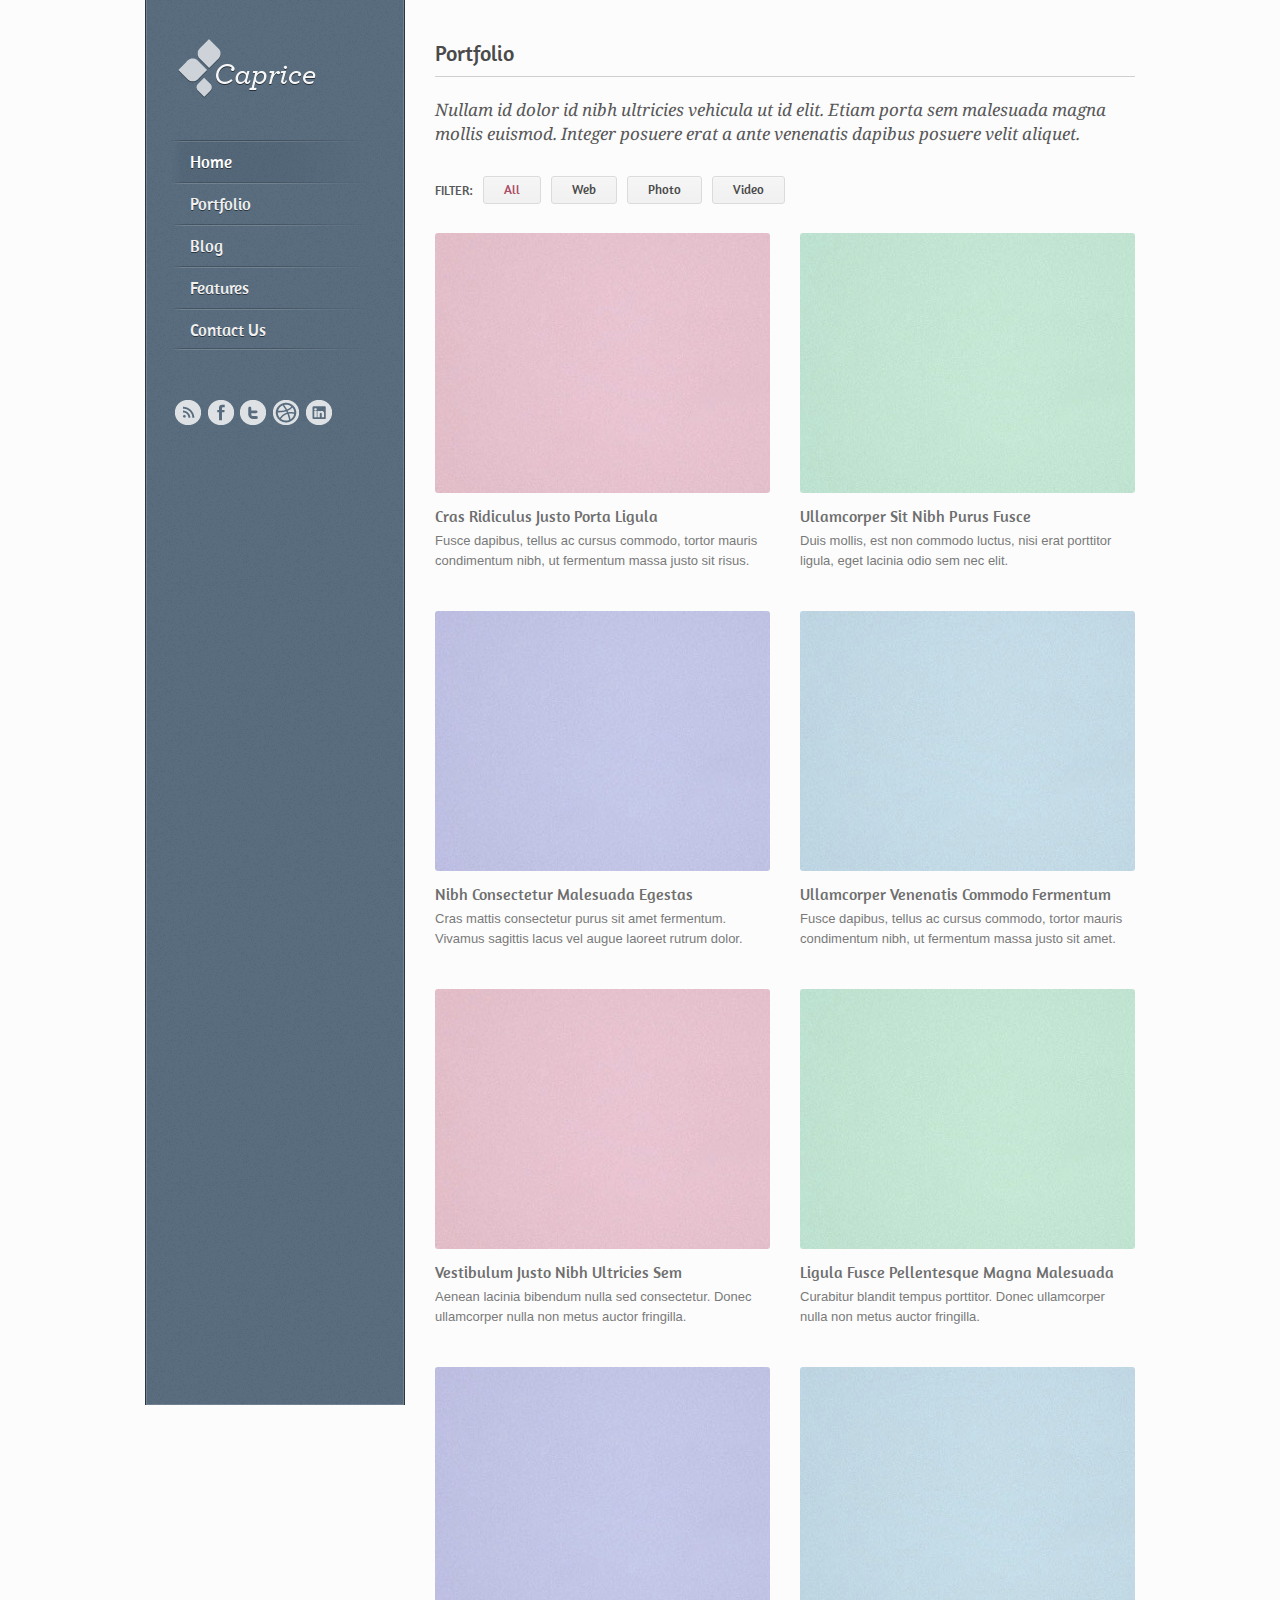
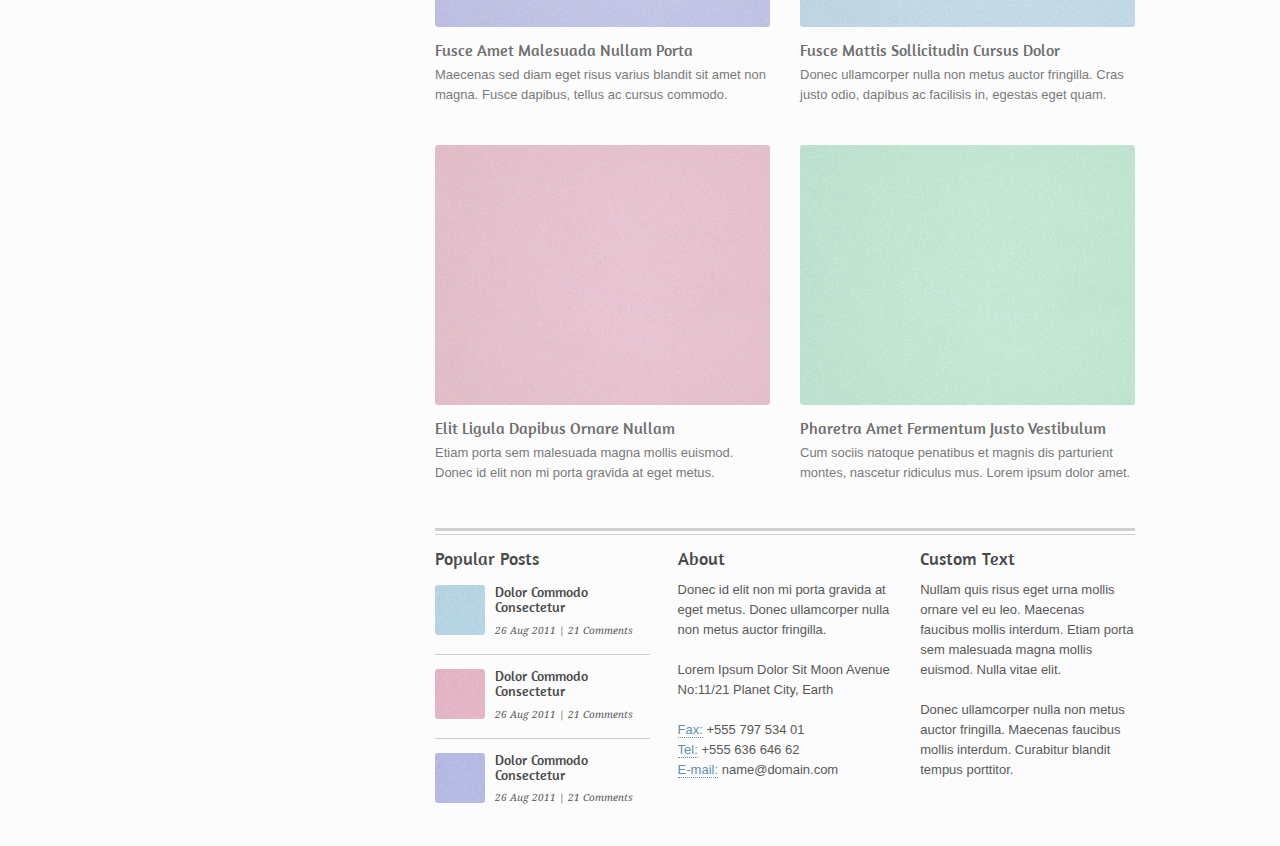
<file: курсач/pack186-caprice-free-html-template/files/template/portfolio3.html>
<!DOCTYPE HTML>
<html lang="en-US">
<head>
<meta charset="UTF-8">
<title>Caprice</title>
<link rel="shortcut icon" type="image/x-icon" href="style/images/favicon.png" />
<link rel="stylesheet" type="text/css" href="style.css" media="all" />
<link rel="stylesheet" type="text/css" media="screen" href="style/css/prettyPhoto.css"  />
<link href='http://fonts.googleapis.com/css?family=Amaranth' rel='stylesheet' type='text/css'>
<link href='http://fonts.googleapis.com/css?family=Droid+Serif:400,400italic,700,700italic' rel='stylesheet' type='text/css'>
<!--[if IE 7]>
<link rel="stylesheet" type="text/css" href="style/css/ie7.css" media="all" />
<![endif]-->
<!--[if IE 8]>
<link rel="stylesheet" type="text/css" href="style/css/ie8.css" media="all" />
<![endif]-->
<!--[if IE 9]>
<link rel="stylesheet" type="text/css" href="style/css/ie9.css" media="all" />
<![endif]-->
<script type="text/javascript" src="style/js/jquery-1.6.4.min.js"></script>
<script type="text/javascript" src="style/js/ddsmoothmenu.js"></script>
<script type="text/javascript" src="style/js/jquery.jcarousel.js"></script>
<script type="text/javascript" src="style/js/jquery.prettyPhoto.js"></script>
<script type="text/javascript" src="style/js/carousel.js"></script>
<script type="text/javascript" src="style/js/jquery.flexslider-min.js"></script>
<script type="text/javascript" src="style/js/jquery.masonry.min.js"></script>
<script type="text/javascript" src="style/js/jquery.slickforms.js"></script>

</head>
<body>
<!-- Begin Wrapper -->
<div id="wrapper">
	<!-- Begin Sidebar -->
	<div id="sidebar">
		 <div id="logo"><a href="index.html"><img src="style/images/logo.png" alt="Caprice" /></a></div>
		 
	<!-- Begin Menu -->
    <div id="menu" class="menu-v">
      <ul>
        <li><a href="index.html" class="active">Home</a>
        	<ul>
        		<li><a href="index.html">Home w/ Carousel</a></li>
        		<li><a href="index2.html">Home w/ Portfolio</a></li>
        		<li><a href="index3.html">Home w/ Testimonials</a></li>
        	</ul>
        </li>
        <li><a href="portfolio.html">Portfolio</a>
        	<ul>
        		<li><a href="portfolio.html">Portfolio 4 Columns</a></li>
        		<li><a href="portfolio2.html">Portfolio 3 Columns</a></li>
        		<li><a href="portfolio3.html">Portfolio 2 Columns</a></li>
        		<li><a href="portfolio4.html">Portfolio 1 Column</a></li>
        		<li><a href="portfolio-post.html">Portfolio Post</a></li>
        	</ul>
        </li>
        <li><a href="blog.html">Blog</a>
        	<ul>
        		<li><a href="blog.html">Blog</a></li>
        		<li><a href="blog2.html">Blog w/ Sidebar</a></li>
        		<li><a href="post.html">Post</a></li>
        		<li><a href="post2.html">Post w/ Sidebar</a></li>
        	</ul>
        </li>
        <li><a href="buttons-boxes-images.html">Features</a>
        	<ul>
        		<li><a href="buttons-boxes-images.html">Buttons Boxes Images</a></li>
        		<li><a href="tabs-toggle-table.html">Tabs Toggle Tables</a></li>
        		<li><a href="testimonials.html">Testimonials</a></li>
        		<li><a href="typography.html">Typography</a></li>
        		<li><a href="service-icons.html">Service Icons</a></li>
        	</ul>
        </li>
        <li><a href="contact.html">Contact Us</a></li>
      </ul>
    </div>
    <!-- End Menu -->
   
    
    <div class="sidebox">
    <ul class="share">
    	<li><a href="#"><img src="style/images/icon-rss.png" alt="RSS" /></a></li>
    	<li><a href="#"><img src="style/images/icon-facebook.png" alt="Facebook" /></a></li>
    	<li><a href="#"><img src="style/images/icon-twitter.png" alt="Twitter" /></a></li>
    	<li><a href="#"><img src="style/images/icon-dribbble.png" alt="Dribbble" /></a></li>
    	<li><a href="#"><img src="style/images/icon-linkedin.png" alt="LinkedIn" /></a></li>
    </ul>
    </div>

    
	</div>
	<!-- End Sidebar -->
	
	<!-- Begin Content -->
	<div id="content">
	<h1 class="title">Portfolio</h1>
	<div class="line"></div>
	<div class="intro">Nullam id dolor id nibh ultricies vehicula ut id elit. Etiam porta sem malesuada magna mollis euismod. Integer posuere erat a ante venenatis dapibus posuere velit aliquet.</div>
	

    
    
    <!-- Begin Portfolio -->
      <div id="portfolio">
        <ul id="filtering-nav">
          <li class="show">Filter:</li>
          <li><a class="all" href="#all">All</a></li>
          <li><a class="web" href="#web">Web</a></li>
          <li><a class="photo" href="#photo">Photo</a></li>
          <li><a class="video" href="#video">Video</a></li>
        </ul>
        <div class="clear"></div>
        <div class="items">
          <div class="box col2 web">
          <div class="image">
          	<a href="style/images/art/p1-full.jpg" rel="prettyPhoto[portfolio]" title="Caption"><span class="overlay zoom"></span><img src="style/images/art/p3-1.jpg" alt="" /></a>
          </div>
          <h4><a href="http://themes.iki-bir.com/caprice/portfolio-post.html">Cras Ridiculus Justo Porta Ligula</a></h4>
          <p>Fusce dapibus, tellus ac cursus commodo, tortor mauris condimentum nibh, ut fermentum massa justo sit risus.</p>
          </div>
          <div class="box col2 photo">
          <div class="image">
          	<a href="style/images/art/p1-full.jpg" rel="prettyPhoto[portfolio]" title="Caption"><span class="overlay zoom"></span><img src="style/images/art/p3-2.jpg" alt="" /></a>
          </div>
          <h4><a href="http://themes.iki-bir.com/caprice/portfolio-post.html">Ullamcorper Sit Nibh Purus Fusce</a></h4>
          <p>Duis mollis, est non commodo luctus, nisi erat porttitor ligula, eget lacinia odio sem nec elit.</p>
          </div>
          <div class="box col2 video">
          <div class="image">
          	<a href="http://vimeo.com/32364450" rel="prettyPhoto[portfolio]" title="Caption"><span class="overlay play"></span><img src="style/images/art/p3-3.jpg" alt="" /></a>
          </div>
          <h4><a href="http://themes.iki-bir.com/caprice/portfolio-post.html">Nibh Consectetur Malesuada Egestas</a></h4>
          <p>Cras mattis consectetur purus sit amet fermentum. Vivamus sagittis lacus vel augue laoreet rutrum dolor.</p>
          </div>
          <div class="box col2 web">
          <div class="image">
          	<a href="style/images/art/p1-full.jpg" rel="prettyPhoto[portfolio]" title="Caption"><span class="overlay zoom"></span><img src="style/images/art/p3-4.jpg" alt="" /></a>
          </div>
          <h4><a href="http://themes.iki-bir.com/caprice/portfolio-post.html">Ullamcorper Venenatis Commodo Fermentum</a></h4>
          <p>Fusce dapibus, tellus ac cursus commodo, tortor mauris condimentum nibh, ut fermentum massa justo sit amet.</p>
          </div>
          <div class="box col2 video">
          <div class="image">
          	<a href="http://www.youtube.com/watch?v=pyOyBVXDJ9Q" rel="prettyPhoto[portfolio]" title="Caption"><span class="overlay play"></span><img src="style/images/art/p3-5.jpg" alt="" /></a>
          </div>
          <h4><a href="http://themes.iki-bir.com/caprice/portfolio-post.html">Vestibulum Justo Nibh Ultricies Sem</a></h4>
          <p>Aenean lacinia bibendum nulla sed consectetur. Donec ullamcorper nulla non metus auctor fringilla.</p>
          </div>
          <div class="box col2 photo">
          <div class="image">
          	<a href="style/images/art/p1-full.jpg" rel="prettyPhoto[portfolio]" title="Caption"><span class="overlay zoom"></span><img src="style/images/art/p3-6.jpg" alt="" /></a>
          </div>
          <h4><a href="http://themes.iki-bir.com/caprice/portfolio-post.html">Ligula Fusce Pellentesque Magna Malesuada</a></h4>
          <p>Curabitur blandit tempus porttitor. Donec ullamcorper nulla non metus auctor fringilla.</p>
          </div>
          <div class="box col2 photo">
          <div class="image">
          	<a href="style/images/art/p1-full.jpg" rel="prettyPhoto[portfolio]" title="Caption"><span class="overlay zoom"></span><img src="style/images/art/p3-7.jpg" alt="" /></a>
          </div>
          <h4><a href="http://themes.iki-bir.com/caprice/portfolio-post.html">Fusce Amet Malesuada Nullam Porta</a></h4>
          <p>Maecenas sed diam eget risus varius blandit sit amet non magna. Fusce dapibus, tellus ac cursus commodo.</p>
          </div>
          <div class="box col2 web">
          <div class="image">
          	<a href="style/images/art/p1-full.jpg" rel="prettyPhoto[portfolio]" title="Caption"><span class="overlay zoom"></span><img src="style/images/art/p3-8.jpg" alt="" /></a>
          </div>
          <h4><a href="http://themes.iki-bir.com/caprice/portfolio-post.html">Fusce Mattis Sollicitudin Cursus Dolor</a></h4>
          <p>Donec ullamcorper nulla non metus auctor fringilla. Cras justo odio, dapibus ac facilisis in, egestas eget quam.</p>
          </div>
          <div class="box col2 web">
          <div class="image">
          	<a href="style/images/art/p1-full.jpg" rel="prettyPhoto[portfolio]" title="Caption"><span class="overlay zoom"></span><img src="style/images/art/p3-9.jpg" alt="" /></a>
          </div>
          <h4><a href="http://themes.iki-bir.com/caprice/portfolio-post.html">Elit Ligula Dapibus Ornare Nullam</a></h4>
          <p>Etiam porta sem malesuada magna mollis euismod. Donec id elit non mi porta gravida at eget metus.</p>
          </div>
          <div class="box col2 video">
          <div class="image">
          	<a href="http://www.purple-twinkie.com//FlashMovies/swf/28-EyeCandy.swf?width=500&height=430" rel="prettyPhoto[portfolio]" title="Caption"><span class="overlay play"></span><img src="style/images/art/p3-10.jpg" alt="" /></a>
          </div>
          <h4><a href="http://themes.iki-bir.com/caprice/portfolio-post.html">Pharetra Amet Fermentum Justo Vestibulum</a></h4>
          <p>Cum sociis natoque penatibus et magnis dis parturient montes, nascetur ridiculus mus. Lorem ipsum dolor amet.</p>
          </div>
          
        </div>
        <!-- .wrap --> 
    </div>
    <!-- End Portfolio -->
    
    
    
    <!-- Begin Footer -->
    <div id="footer">
  	<div class="footer-box one-third">
  	<h3>Popular Posts</h3>
			<ul class="popular-posts">
				<li>
					<a href="#"><img src="style/images/art/s1.jpg" alt="" /></a>
					<h5><a href="#">Dolor Commodo Consectetur</a></h5>
					<span>26 Aug 2011 | <a href="#">21 Comments</a></span>
				</li>
				
				<li>
					<a href="#"><img src="style/images/art/s2.jpg" alt="" /></a>
					<h5><a href="#">Dolor Commodo Consectetur</a></h5>
					<span>26 Aug 2011 | <a href="#">21 Comments</a></span>
				</li>
				
				<li>
					<a href="#"><img src="style/images/art/s3.jpg" alt="" /></a>
					<h5><a href="#">Dolor Commodo Consectetur</a></h5>
					<span>26 Aug 2011 | <a href="#">21 Comments</a></span>
				</li>

			</ul>
  	</div>
  	<div class="footer-box one-third">
  	<h3>About</h3>
  	<p>Donec id elit non mi porta gravida at eget metus. Donec ullamcorper nulla non metus auctor fringilla.</p> 
  	<p>Lorem Ipsum Dolor Sit
          Moon Avenue No:11/21
          Planet City, Earth<br>
          <br>
          <span class="lite1">Fax:</span> +555 797 534 01<br>
          <span class="lite1">Tel:</span> +555 636 646 62<br>
          <span class="lite1">E-mail:</span> name@domain.com</p>
          
          
  	</div>
  	
  	<div class="footer-box one-third last">
  	<h3>Custom Text</h3>
  	<p>Nullam quis risus eget urna mollis ornare vel eu leo. Maecenas faucibus mollis interdum. Etiam porta sem malesuada magna mollis euismod. Nulla vitae elit. </p>
  	<p>Donec ullamcorper nulla non metus auctor fringilla. Maecenas faucibus mollis interdum. Curabitur blandit tempus porttitor.</p>
  	</div>
    </div>
    <!-- End Footer -->
    
    
	</div>
	<!-- End Content -->
	
</div>
<!-- End Wrapper -->
<div class="clear"></div>
<script type="text/javascript" src="style/js/scripts.js"></script>
<!--[if !IE]> -->
<script type="text/javascript" src="style/js/jquery.corner.js"></script>
<!-- <![endif]-->
</body>
</html>
</file>
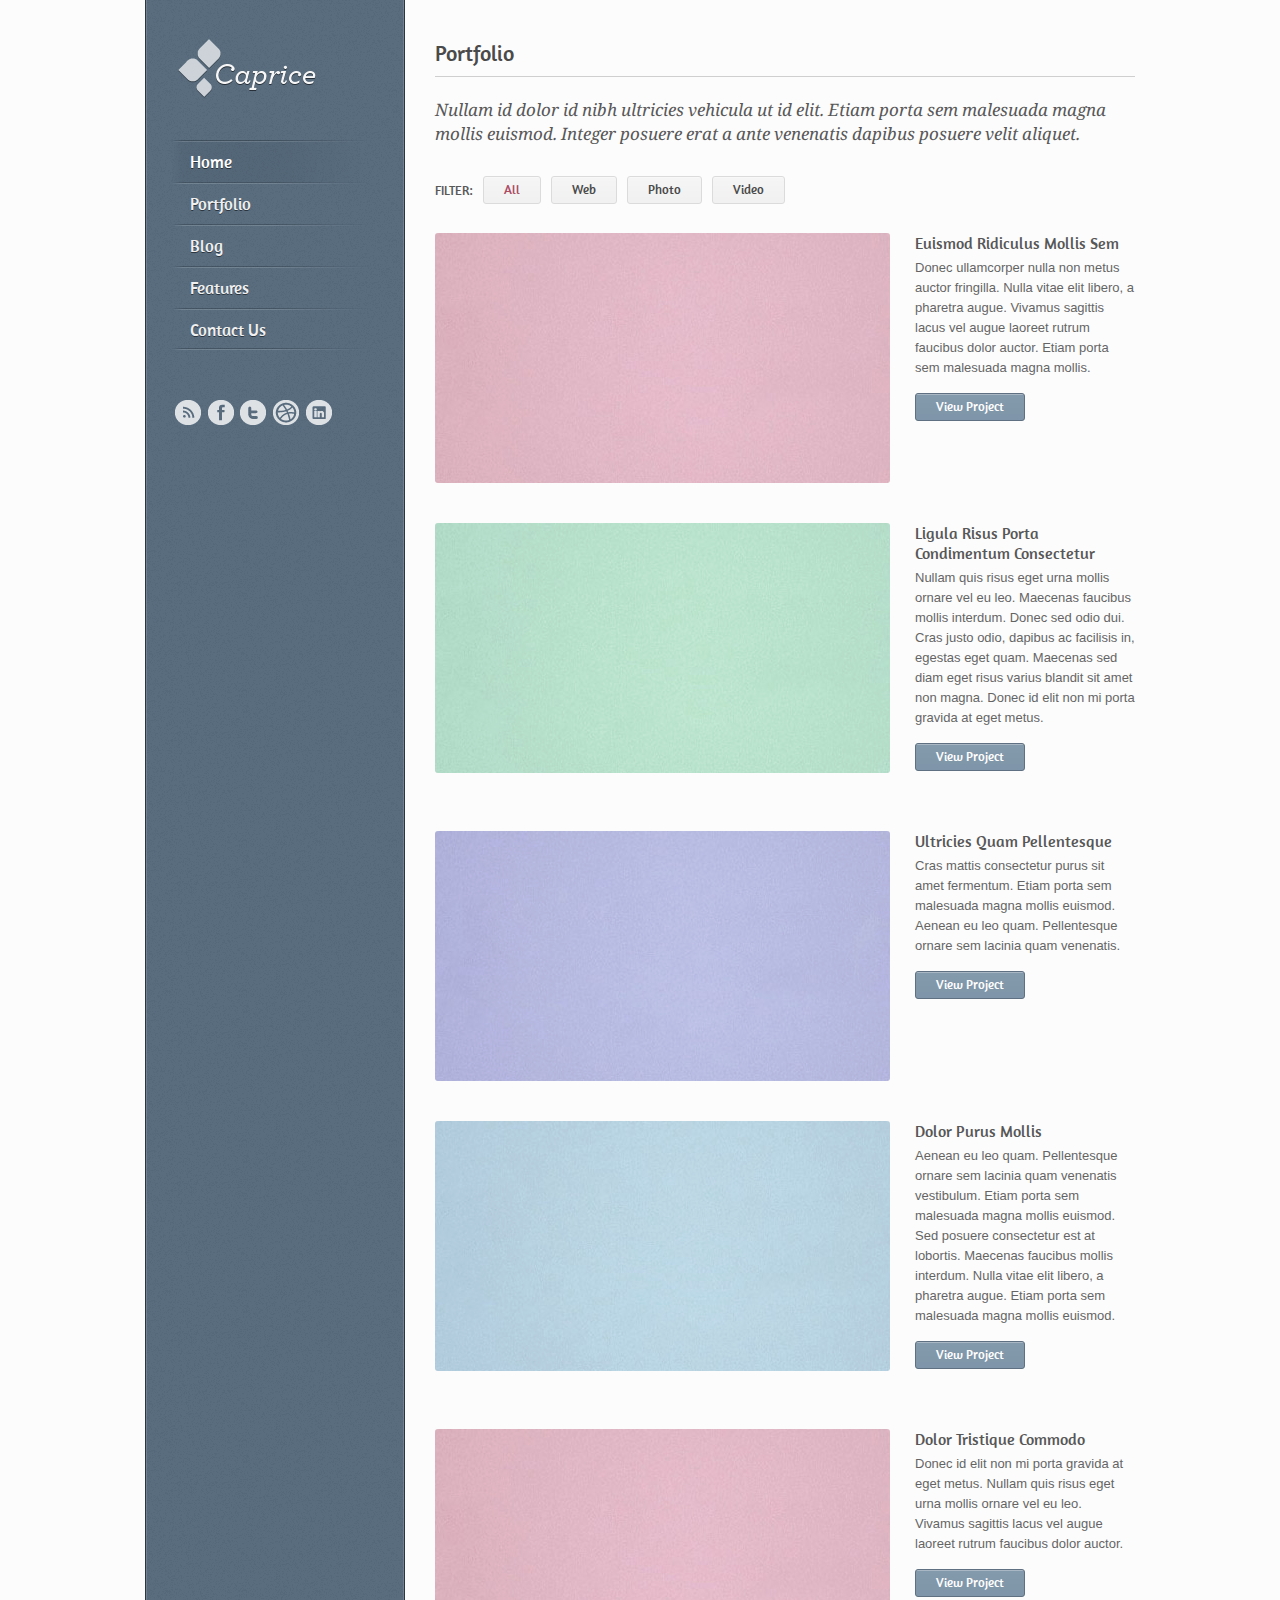
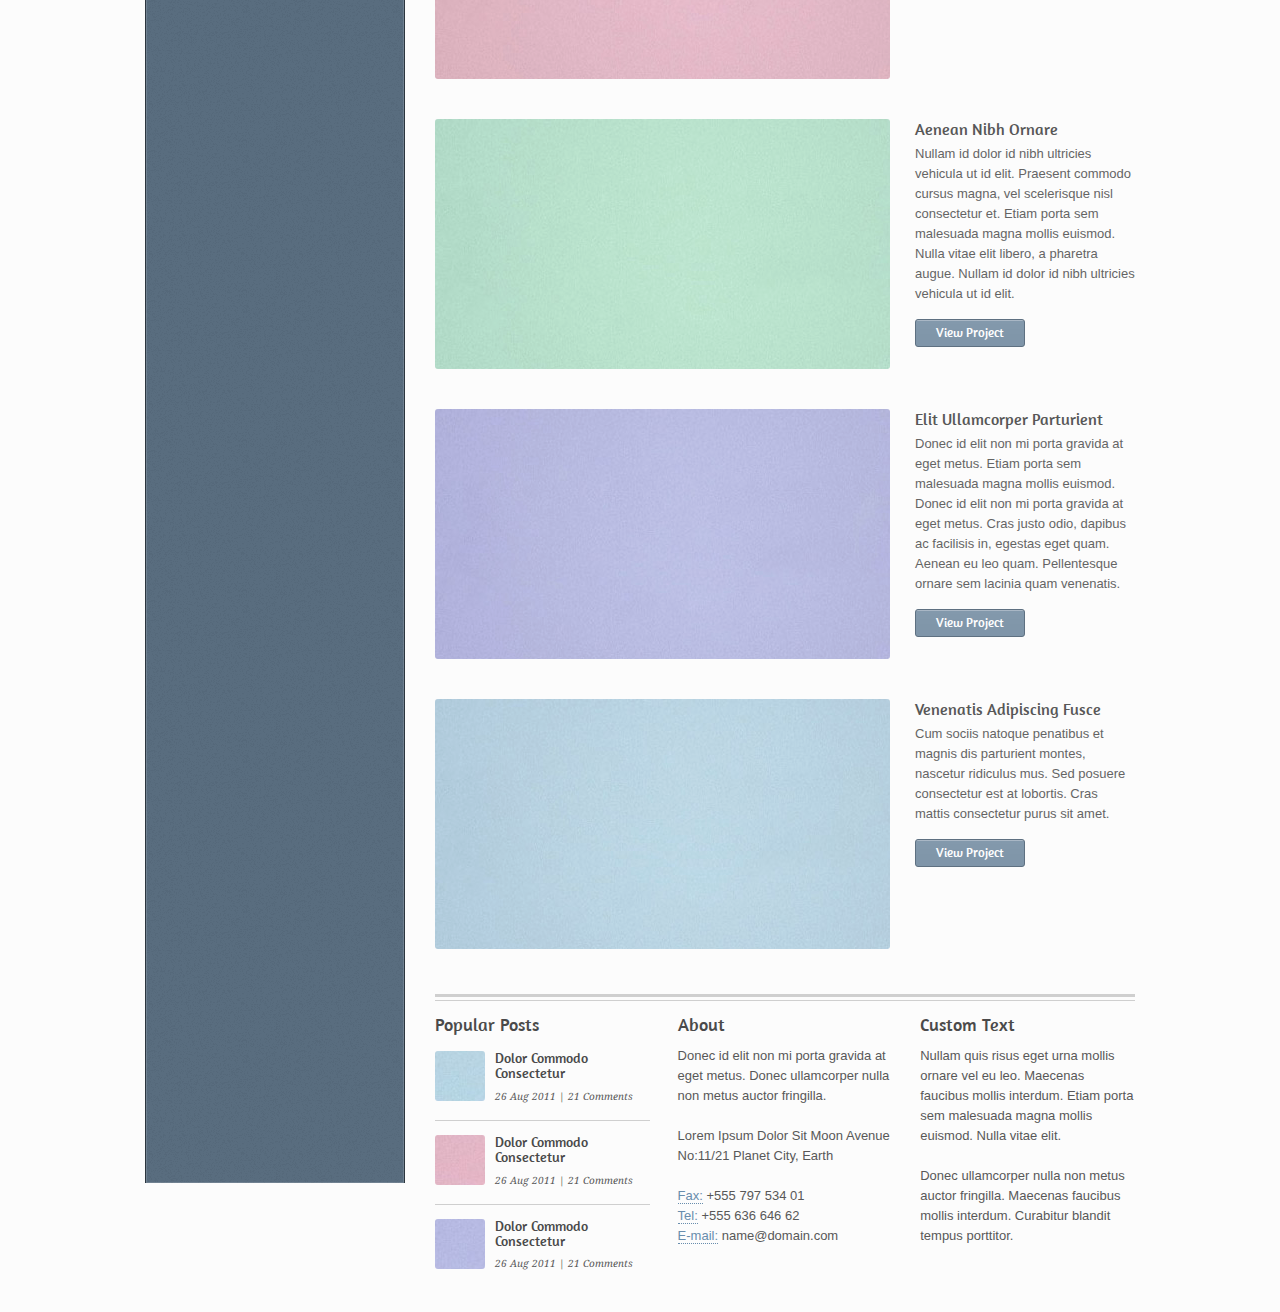
<file: курсач/pack186-caprice-free-html-template/files/template/portfolio4.html>
<!DOCTYPE HTML>
<html lang="en-US">
<head>
<meta charset="UTF-8">
<title>Caprice</title>
<link rel="shortcut icon" type="image/x-icon" href="style/images/favicon.png" />
<link rel="stylesheet" type="text/css" href="style.css" media="all" />
<link rel="stylesheet" type="text/css" media="screen" href="style/css/prettyPhoto.css"  />
<link href='http://fonts.googleapis.com/css?family=Amaranth' rel='stylesheet' type='text/css'>
<link href='http://fonts.googleapis.com/css?family=Droid+Serif:400,400italic,700,700italic' rel='stylesheet' type='text/css'>
<!--[if IE 7]>
<link rel="stylesheet" type="text/css" href="style/css/ie7.css" media="all" />
<![endif]-->
<!--[if IE 8]>
<link rel="stylesheet" type="text/css" href="style/css/ie8.css" media="all" />
<![endif]-->
<!--[if IE 9]>
<link rel="stylesheet" type="text/css" href="style/css/ie9.css" media="all" />
<![endif]-->
<script type="text/javascript" src="style/js/jquery-1.6.4.min.js"></script>
<script type="text/javascript" src="style/js/ddsmoothmenu.js"></script>
<script type="text/javascript" src="style/js/jquery.jcarousel.js"></script>
<script type="text/javascript" src="style/js/jquery.prettyPhoto.js"></script>
<script type="text/javascript" src="style/js/carousel.js"></script>
<script type="text/javascript" src="style/js/jquery.flexslider-min.js"></script>
<script type="text/javascript" src="style/js/jquery.masonry.min.js"></script>
<script type="text/javascript" src="style/js/jquery.slickforms.js"></script>

</head>
<body>
<!-- Begin Wrapper -->
<div id="wrapper">
	<!-- Begin Sidebar -->
	<div id="sidebar">
		 <div id="logo"><a href="index.html"><img src="style/images/logo.png" alt="Caprice" /></a></div>
		 
	<!-- Begin Menu -->
    <div id="menu" class="menu-v">
      <ul>
        <li><a href="index.html" class="active">Home</a>
        	<ul>
        		<li><a href="index.html">Home w/ Carousel</a></li>
        		<li><a href="index2.html">Home w/ Portfolio</a></li>
        		<li><a href="index3.html">Home w/ Testimonials</a></li>
        	</ul>
        </li>
        <li><a href="portfolio.html">Portfolio</a>
        	<ul>
        		<li><a href="portfolio.html">Portfolio 4 Columns</a></li>
        		<li><a href="portfolio2.html">Portfolio 3 Columns</a></li>
        		<li><a href="portfolio3.html">Portfolio 2 Columns</a></li>
        		<li><a href="portfolio4.html">Portfolio 1 Column</a></li>
        		<li><a href="portfolio-post.html">Portfolio Post</a></li>
        	</ul>
        </li>
        <li><a href="blog.html">Blog</a>
        	<ul>
        		<li><a href="blog.html">Blog</a></li>
        		<li><a href="blog2.html">Blog w/ Sidebar</a></li>
        		<li><a href="post.html">Post</a></li>
        		<li><a href="post2.html">Post w/ Sidebar</a></li>
        	</ul>
        </li>
        <li><a href="buttons-boxes-images.html">Features</a>
        	<ul>
        		<li><a href="buttons-boxes-images.html">Buttons Boxes Images</a></li>
        		<li><a href="tabs-toggle-table.html">Tabs Toggle Tables</a></li>
        		<li><a href="testimonials.html">Testimonials</a></li>
        		<li><a href="typography.html">Typography</a></li>
        		<li><a href="service-icons.html">Service Icons</a></li>
        	</ul>
        </li>
        <li><a href="contact.html">Contact Us</a></li>
      </ul>
    </div>
    <!-- End Menu -->
   
    
    <div class="sidebox">
    <ul class="share">
    	<li><a href="#"><img src="style/images/icon-rss.png" alt="RSS" /></a></li>
    	<li><a href="#"><img src="style/images/icon-facebook.png" alt="Facebook" /></a></li>
    	<li><a href="#"><img src="style/images/icon-twitter.png" alt="Twitter" /></a></li>
    	<li><a href="#"><img src="style/images/icon-dribbble.png" alt="Dribbble" /></a></li>
    	<li><a href="#"><img src="style/images/icon-linkedin.png" alt="LinkedIn" /></a></li>
    </ul>
    </div>

    
	</div>
	<!-- End Sidebar -->
	
	<!-- Begin Content -->
	<div id="content">
	<h1 class="title">Portfolio</h1>
	<div class="line"></div>
	<div class="intro">Nullam id dolor id nibh ultricies vehicula ut id elit. Etiam porta sem malesuada magna mollis euismod. Integer posuere erat a ante venenatis dapibus posuere velit aliquet.</div>
	

    
    
    <!-- Begin Portfolio -->
      <div id="portfolio">
        <ul id="filtering-nav">
          <li class="show">Filter:</li>
          <li><a class="all" href="#all">All</a></li>
          <li><a class="web" href="#web">Web</a></li>
          <li><a class="photo" href="#photo">Photo</a></li>
          <li><a class="video" href="#video">Video</a></li>
        </ul>
        <div class="clear"></div>
        <div class="items">
          <div class="box col1 web">
          	<div class="left-side">
          		<a href="style/images/art/p1-full.jpg" rel="prettyPhoto[portfolio]" title="Caption"><span class="overlay zoom"></span><img src="style/images/art/p4-1.jpg" alt="" /></a>
          	</div>
          	<div class="right-side">
          		<h4><a href="http://themes.iki-bir.com/caprice/portfolio-post.html">Euismod Ridiculus Mollis Sem</a></h4>
          		<p>Donec ullamcorper nulla non metus auctor fringilla. Nulla vitae elit libero, a pharetra augue. Vivamus sagittis lacus vel augue laoreet rutrum faucibus dolor auctor. Etiam porta sem malesuada magna mollis.</p>
          		<a href="portfolio-post.html" class="button blue">View Project</a>
          	</div>
          </div>
          <div class="box col1 photo">
          	<div class="left-side">
          		<a href="style/images/art/p1-full.jpg" rel="prettyPhoto[portfolio]" title="Caption"><span class="overlay zoom"></span><img src="style/images/art/p4-2.jpg" alt="" /></a>
          	</div>
          	<div class="right-side">
          		<h4><a href="http://themes.iki-bir.com/caprice/portfolio-post.html">Ligula Risus Porta Condimentum Consectetur</a></h4>
          		<p>Nullam quis risus eget urna mollis ornare vel eu leo. Maecenas faucibus mollis interdum. Donec sed odio dui. Cras justo odio, dapibus ac facilisis in, egestas eget quam. Maecenas sed diam eget risus varius blandit sit amet non magna. Donec id elit non mi porta gravida at eget metus.</p>
          		<a href="portfolio-post.html" class="button blue">View Project</a>
          	</div>
          </div>
          <div class="box col1 video">
          	<div class="left-side">
          		<a href="http://vimeo.com/32364450" rel="prettyPhoto[portfolio]" title="Caption"><span class="overlay play"></span><img src="style/images/art/p4-3.jpg" alt="" /></a>
          	</div>
          	<div class="right-side">
          		<h4><a href="http://themes.iki-bir.com/caprice/portfolio-post.html">Ultricies Quam Pellentesque</a></h4>
          		<p>Cras mattis consectetur purus sit amet fermentum. Etiam porta sem malesuada magna mollis euismod. Aenean eu leo quam. Pellentesque ornare sem lacinia quam venenatis.</p>
          		<a href="portfolio-post.html" class="button blue">View Project</a>
          	</div>
          </div>
          <div class="box col1 web">
          	<div class="left-side">
          		<a href="style/images/art/p12-full.jpg" rel="prettyPhoto[portfolio]" title="Caption"><span class="overlay zoom"></span><img src="style/images/art/p4-4.jpg" alt="" /></a>
          	</div>
          	<div class="right-side">
          		<h4><a href="http://themes.iki-bir.com/caprice/portfolio-post.html">Dolor Purus Mollis</a></h4>
          		<p>Aenean eu leo quam. Pellentesque ornare sem lacinia quam venenatis vestibulum. Etiam porta sem malesuada magna mollis euismod. Sed posuere consectetur est at lobortis. Maecenas faucibus mollis interdum. Nulla vitae elit libero, a pharetra augue. Etiam porta sem malesuada magna mollis euismod.</p>
          		<a href="portfolio-post.html" class="button blue">View Project</a>
          	</div>
          </div>
          <div class="box col1 video">
          	<div class="left-side">
          		<a href="http://www.youtube.com/watch?v=pyOyBVXDJ9Q" rel="prettyPhoto[portfolio]" title="Caption"><span class="overlay play"></span><img src="style/images/art/p4-5.jpg" alt="" /></a>
          	</div>
          	<div class="right-side">
          		<h4><a href="http://themes.iki-bir.com/caprice/portfolio-post.html">Dolor Tristique Commodo</a></h4>
          		<p>Donec id elit non mi porta gravida at eget metus. Nullam quis risus eget urna mollis ornare vel eu leo. Vivamus sagittis lacus vel augue laoreet rutrum faucibus dolor auctor.</p>
          		<a href="portfolio-post.html" class="button blue">View Project</a>
          	</div>
          </div>
          <div class="box col1 photo">
          	<div class="left-side">
          		<a href="style/images/art/p1-full.jpg" rel="prettyPhoto[portfolio]" title="Caption"><span class="overlay zoom"></span><img src="style/images/art/p4-6.jpg" alt="" /></a>
          	</div>
          	<div class="right-side">
          		<h4><a href="http://themes.iki-bir.com/caprice/portfolio-post.html">Aenean Nibh Ornare</a></h4>
          		<p>Nullam id dolor id nibh ultricies vehicula ut id elit. Praesent commodo cursus magna, vel scelerisque nisl consectetur et. Etiam porta sem malesuada magna mollis euismod. Nulla vitae elit libero, a pharetra augue. Nullam id dolor id nibh ultricies vehicula ut id elit.</p>
          		<a href="portfolio-post.html" class="button blue">View Project</a>
          	</div>
          </div>
          <div class="box col1 video">
          	<div class="left-side">
          		<a href="http://www.purple-twinkie.com//FlashMovies/swf/28-EyeCandy.swf?width=500&height=430" rel="prettyPhoto[portfolio]" title="Caption"><span class="overlay play"></span><img src="style/images/art/p4-7.jpg" alt="" /></a>
          	</div>
          	<div class="right-side">
          		<h4><a href="http://themes.iki-bir.com/caprice/portfolio-post.html">Elit Ullamcorper Parturient</a></h4>
          		<p>Donec id elit non mi porta gravida at eget metus. Etiam porta sem malesuada magna mollis euismod. Donec id elit non mi porta gravida at eget metus. Cras justo odio, dapibus ac facilisis in, egestas eget quam. Aenean eu leo quam. Pellentesque ornare sem lacinia quam venenatis.</p>
          		<a href="portfolio-post.html" class="button blue">View Project</a>
          	</div>
          </div>
          <div class="box col1 web">
          	<div class="left-side">
          		<a href="style/images/art/p1-full.jpg" rel="prettyPhoto[portfolio]" title="Caption"><span class="overlay zoom"></span><img src="style/images/art/p4-8.jpg" alt="" /></a>
          	</div>
          	<div class="right-side">
          		<h4><a href="http://themes.iki-bir.com/caprice/portfolio-post.html">Venenatis Adipiscing Fusce</a></h4>
          		<p>Cum sociis natoque penatibus et magnis dis parturient montes, nascetur ridiculus mus. Sed posuere consectetur est at lobortis. Cras mattis consectetur purus sit amet.</p>
          		<a href="portfolio-post.html" class="button blue">View Project</a>
          	</div>
          </div>
        </div>
        <!-- .wrap --> 
    </div>
    <!-- End Portfolio -->
    
    
    
    <!-- Begin Footer -->
    <div id="footer">
  	<div class="footer-box one-third">
  	<h3>Popular Posts</h3>
			<ul class="popular-posts">
				<li>
					<a href="#"><img src="style/images/art/s1.jpg" alt="" /></a>
					<h5><a href="#">Dolor Commodo Consectetur</a></h5>
					<span>26 Aug 2011 | <a href="#">21 Comments</a></span>
				</li>
				
				<li>
					<a href="#"><img src="style/images/art/s2.jpg" alt="" /></a>
					<h5><a href="#">Dolor Commodo Consectetur</a></h5>
					<span>26 Aug 2011 | <a href="#">21 Comments</a></span>
				</li>
				
				<li>
					<a href="#"><img src="style/images/art/s3.jpg" alt="" /></a>
					<h5><a href="#">Dolor Commodo Consectetur</a></h5>
					<span>26 Aug 2011 | <a href="#">21 Comments</a></span>
				</li>

			</ul>
  	</div>
  	<div class="footer-box one-third">
  	<h3>About</h3>
  	<p>Donec id elit non mi porta gravida at eget metus. Donec ullamcorper nulla non metus auctor fringilla.</p> 
  	<p>Lorem Ipsum Dolor Sit
          Moon Avenue No:11/21
          Planet City, Earth<br>
          <br>
          <span class="lite1">Fax:</span> +555 797 534 01<br>
          <span class="lite1">Tel:</span> +555 636 646 62<br>
          <span class="lite1">E-mail:</span> name@domain.com</p>
          
          
  	</div>
  	
  	<div class="footer-box one-third last">
  	<h3>Custom Text</h3>
  	<p>Nullam quis risus eget urna mollis ornare vel eu leo. Maecenas faucibus mollis interdum. Etiam porta sem malesuada magna mollis euismod. Nulla vitae elit. </p>
  	<p>Donec ullamcorper nulla non metus auctor fringilla. Maecenas faucibus mollis interdum. Curabitur blandit tempus porttitor.</p>
  	</div>
    </div>
    <!-- End Footer -->
    
    
	</div>
	<!-- End Content -->
	
</div>
<!-- End Wrapper -->
<div class="clear"></div>
<script type="text/javascript" src="style/js/scripts.js"></script>
<!--[if !IE]> -->
<script type="text/javascript" src="style/js/jquery.corner.js"></script>
<!-- <![endif]-->
</body>
</html>
</file>
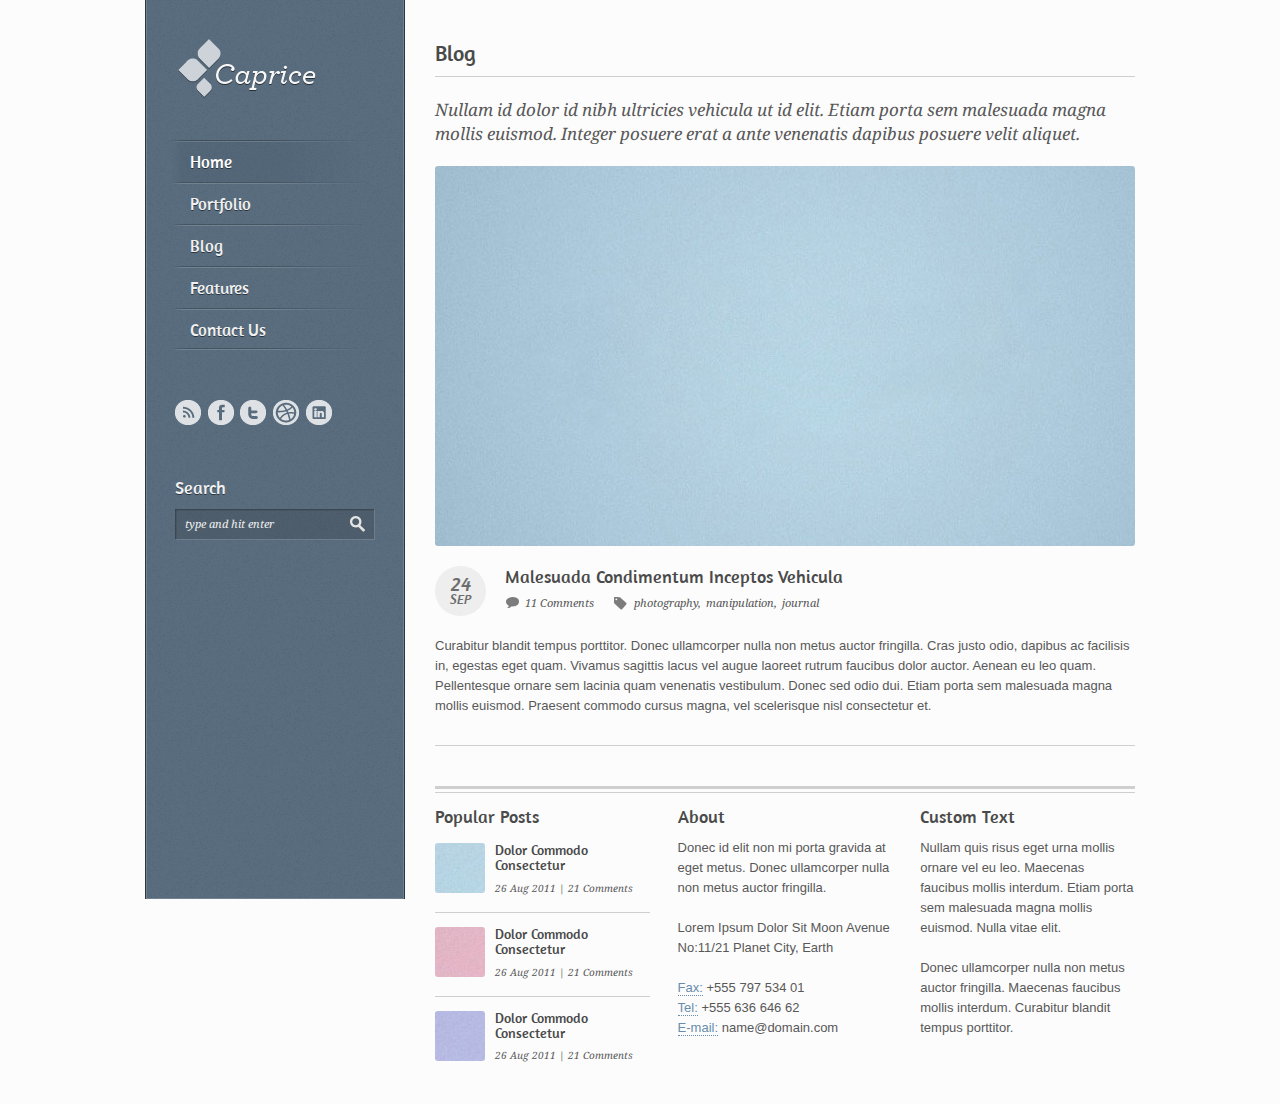
<file: курсач/pack186-caprice-free-html-template/files/template/post.html>
<!DOCTYPE HTML>
<html lang="en-US">
<head>
<meta charset="UTF-8">
<title>Caprice</title>
<link rel="shortcut icon" type="image/x-icon" href="style/images/favicon.png" />
<link rel="stylesheet" type="text/css" href="style.css" media="all" />
<link href='http://fonts.googleapis.com/css?family=Amaranth:400,700,400italic,700italic' rel='stylesheet' type='text/css'>
<link href='http://fonts.googleapis.com/css?family=Droid+Serif:400,400italic,700,700italic' rel='stylesheet' type='text/css'>
<!--[if IE 7]>
<link rel="stylesheet" type="text/css" href="style/css/ie7.css" media="all" />
<![endif]-->
<!--[if IE 8]>
<link rel="stylesheet" type="text/css" href="style/css/ie8.css" media="all" />
<![endif]-->
<!--[if IE 9]>
<link rel="stylesheet" type="text/css" href="style/css/ie9.css" media="all" />
<![endif]-->
<script type="text/javascript" src="style/js/jquery-1.6.4.min.js"></script>
<script type="text/javascript" src="style/js/ddsmoothmenu.js"></script>
<script type="text/javascript" src="style/js/jquery.jcarousel.js"></script>
<script type="text/javascript" src="style/js/jquery.prettyPhoto.js"></script>
<script type="text/javascript" src="style/js/carousel.js"></script>
<script type="text/javascript" src="style/js/jquery.flexslider-min.js"></script>
<script type="text/javascript" src="style/js/jquery.masonry.min.js"></script>
<script type="text/javascript" src="style/js/jquery.slickforms.js"></script>
</head>
<body>

<!-- Begin Wrapper -->
<div id="wrapper"> 
  <!-- Begin Sidebar -->
  <div id="sidebar">
    <div id="logo"><a href="index.html"><img src="style/images/logo.png" alt="Caprice" /></a></div>
    
    <!-- Begin Menu -->
    <div id="menu" class="menu-v">
      <ul>
        <li><a href="index.html" class="active">Home</a>
        	<ul>
        		<li><a href="index.html">Home w/ Carousel</a></li>
        		<li><a href="index2.html">Home w/ Portfolio</a></li>
        		<li><a href="index3.html">Home w/ Testimonials</a></li>
        	</ul>
        </li>
        <li><a href="portfolio.html">Portfolio</a>
        	<ul>
        		<li><a href="portfolio.html">Portfolio 4 Columns</a></li>
        		<li><a href="portfolio2.html">Portfolio 3 Columns</a></li>
        		<li><a href="portfolio3.html">Portfolio 2 Columns</a></li>
        		<li><a href="portfolio4.html">Portfolio 1 Column</a></li>
        		<li><a href="portfolio-post.html">Portfolio Post</a></li>
        	</ul>
        </li>
        <li><a href="blog.html">Blog</a>
        	<ul>
        		<li><a href="blog.html">Blog</a></li>
        		<li><a href="blog2.html">Blog w/ Sidebar</a></li>
        		<li><a href="post.html">Post</a></li>
        		<li><a href="post2.html">Post w/ Sidebar</a></li>
        	</ul>
        </li>
        <li><a href="buttons-boxes-images.html">Features</a>
        	<ul>
        		<li><a href="buttons-boxes-images.html">Buttons Boxes Images</a></li>
        		<li><a href="tabs-toggle-table.html">Tabs Toggle Tables</a></li>
        		<li><a href="testimonials.html">Testimonials</a></li>
        		<li><a href="typography.html">Typography</a></li>
        		<li><a href="service-icons.html">Service Icons</a></li>
        	</ul>
        </li>
        <li><a href="contact.html">Contact Us</a></li>
      </ul>
    </div>
    <!-- End Menu -->
    
    <div class="sidebox">
      <ul class="share">
        <li><a href="#"><img src="style/images/icon-rss.png" alt="RSS" /></a></li>
        <li><a href="#"><img src="style/images/icon-facebook.png" alt="Facebook" /></a></li>
        <li><a href="#"><img src="style/images/icon-twitter.png" alt="Twitter" /></a></li>
        <li><a href="#"><img src="style/images/icon-dribbble.png" alt="Dribbble" /></a></li>
        <li><a href="#"><img src="style/images/icon-linkedin.png" alt="LinkedIn" /></a></li>
      </ul>
    </div>
    <div class="sidebox">
      <div class="search">
        <h3>Search</h3>
        <form class="searchform" method="get">
          <input type="text" id="s" name="s" value="type and hit enter" onfocus="this.value=''" onblur="this.value='type and hit enter'"/>
        </form>
        <div class="clear"></div>
      </div>
    </div>
  </div>
  <!-- End Sidebar --> 
  
  <!-- Begin Content -->
  <div id="content">
    <h1 class="title">Blog</h1>
    <div class="line"></div>
    <div class="intro">Nullam id dolor id nibh ultricies vehicula ut id elit. Etiam porta sem malesuada magna mollis euismod. Integer posuere erat a ante venenatis dapibus posuere velit aliquet.</div>
    
    <!-- Begin Post -->
    <div class="post"><img src="style/images/art/slide1.jpg" alt="" /> 
      
      <!-- Begin Info -->
      <div class="info"> 
        <!-- Begin Date -->
        <div class="date">
          <div class="day">24</div>
          <div class="month">Sep</div>
        </div>
        <!-- End Date --> 
        
        <!-- Begin Meta -->
        <div class="meta">
          <h3 class="title">Malesuada Condimentum Inceptos Vehicula</h3>
          <div class="comments"><a href="#">11 Comments</a></div>
          <div class="tags"><a href="#">photography,</a> <a href="#">manipulation,</a> <a href="#">journal</a></div>
        </div>
        <!-- End Meta --> 
      </div>
      <div class="clear"></div>
      <!-- End Info -->
      
      <p>Curabitur blandit tempus porttitor. Donec ullamcorper nulla non metus auctor fringilla. Cras justo odio, dapibus ac facilisis in, egestas eget quam. Vivamus sagittis lacus vel augue laoreet rutrum faucibus dolor auctor. Aenean eu leo quam. Pellentesque ornare sem lacinia quam venenatis vestibulum. Donec sed odio dui. Etiam porta sem malesuada magna mollis euismod. Praesent commodo cursus magna, vel scelerisque nisl consectetur et.</p>
    </div>
    <!-- End Post --> 
    
    <!-- Begin Facebook Comments  -->
    <div id="fb-root"></div>
    <script>(function(d, s, id) {
  var js, fjs = d.getElementsByTagName(s)[0];
  if (d.getElementById(id)) {return;}
  js = d.createElement(s); js.id = id;
  js.src = "//connect.facebook.net/en_US/all.js#xfbml=1";
  fjs.parentNode.insertBefore(js, fjs);
}(document, 'script', 'facebook-jssdk'));</script>
    <div class="fb-comments" data-href="http://themes.iki-bir.com/caprice/post.html" data-num-posts="10" data-width="700"></div>  <!-- Enter your page URL here  --> 
    <!-- End Facebook Comments  --> 
    
    <!-- Begin Footer -->
    <div id="footer">
      <div class="footer-box one-third">
        <h3>Popular Posts</h3>
        <ul class="popular-posts">
          <li> <a href="#"><img src="style/images/art/s1.jpg" alt="" /></a>
            <h5><a href="#">Dolor Commodo Consectetur</a></h5>
            <span>26 Aug 2011 | <a href="#">21 Comments</a></span> </li>
          <li> <a href="#"><img src="style/images/art/s2.jpg" alt="" /></a>
            <h5><a href="#">Dolor Commodo Consectetur</a></h5>
            <span>26 Aug 2011 | <a href="#">21 Comments</a></span> </li>
          <li> <a href="#"><img src="style/images/art/s3.jpg" alt="" /></a>
            <h5><a href="#">Dolor Commodo Consectetur</a></h5>
            <span>26 Aug 2011 | <a href="#">21 Comments</a></span> </li>
        </ul>
      </div>
      <div class="footer-box one-third">
        <h3>About</h3>
        <p>Donec id elit non mi porta gravida at eget metus. Donec ullamcorper nulla non metus auctor fringilla.</p>
        <p>Lorem Ipsum Dolor Sit
          Moon Avenue No:11/21
          Planet City, Earth<br>
          <br>
          <span class="lite1">Fax:</span> +555 797 534 01<br>
          <span class="lite1">Tel:</span> +555 636 646 62<br>
          <span class="lite1">E-mail:</span> name@domain.com</p>
      </div>
      <div class="footer-box one-third last">
  	<h3>Custom Text</h3>
  	<p>Nullam quis risus eget urna mollis ornare vel eu leo. Maecenas faucibus mollis interdum. Etiam porta sem malesuada magna mollis euismod. Nulla vitae elit. </p>
  	<p>Donec ullamcorper nulla non metus auctor fringilla. Maecenas faucibus mollis interdum. Curabitur blandit tempus porttitor.</p>
  	</div>
    </div>
    <!-- End Footer --> 
    
  </div>
  <!-- End Content --> 
  
</div>
<!-- End Wrapper -->
<div class="clear"></div>
<script type="text/javascript" src="style/js/scripts.js"></script>
<!--[if !IE]> -->
<script type="text/javascript" src="style/js/jquery.corner.js"></script>
<!-- <![endif]-->
</body>
</html>
</file>
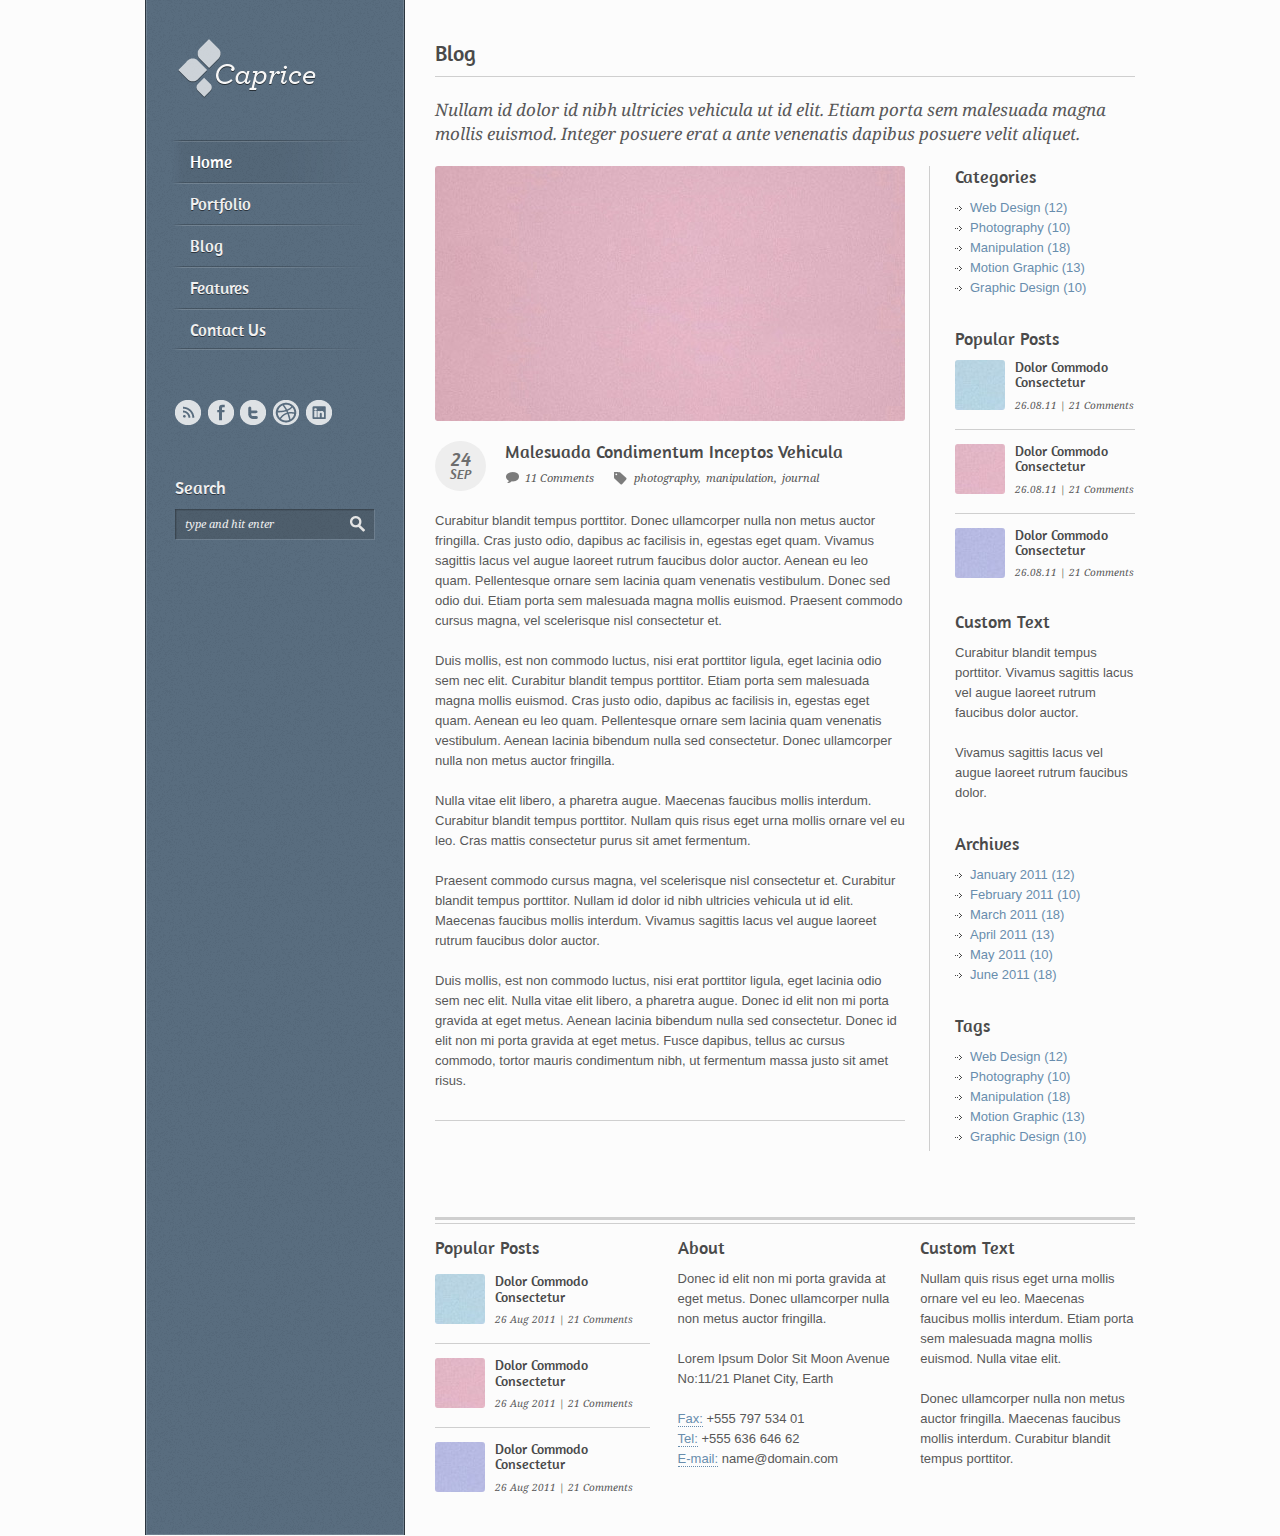
<file: курсач/pack186-caprice-free-html-template/files/template/post2.html>
<!DOCTYPE HTML>
<html lang="en-US">
<head>
<meta charset="UTF-8">
<title>Caprice</title>
<link rel="shortcut icon" type="image/x-icon" href="style/images/favicon.png" />
<link rel="stylesheet" type="text/css" href="style.css" media="all" />
<link href='http://fonts.googleapis.com/css?family=Amaranth:400,700,400italic,700italic' rel='stylesheet' type='text/css'>
<link href='http://fonts.googleapis.com/css?family=Droid+Serif:400,400italic,700,700italic' rel='stylesheet' type='text/css'>
<!--[if IE 7]>
<link rel="stylesheet" type="text/css" href="style/css/ie7.css" media="all" />
<![endif]-->
<!--[if IE 8]>
<link rel="stylesheet" type="text/css" href="style/css/ie8.css" media="all" />
<![endif]-->
<!--[if IE 9]>
<link rel="stylesheet" type="text/css" href="style/css/ie9.css" media="all" />
<![endif]-->
<script type="text/javascript" src="style/js/jquery-1.6.4.min.js"></script>
<script type="text/javascript" src="style/js/ddsmoothmenu.js"></script>
<script type="text/javascript" src="style/js/jquery.jcarousel.js"></script>
<script type="text/javascript" src="style/js/jquery.prettyPhoto.js"></script>
<script type="text/javascript" src="style/js/carousel.js"></script>
<script type="text/javascript" src="style/js/jquery.flexslider-min.js"></script>
<script type="text/javascript" src="style/js/jquery.masonry.min.js"></script>
<script type="text/javascript" src="style/js/jquery.slickforms.js"></script>
</head>
<body>
<!-- Begin Wrapper -->
<div id="wrapper"> 
  <!-- Begin Sidebar -->
  <div id="sidebar">
    <div id="logo"><a href="index.html"><img src="style/images/logo.png" alt="Caprice" /></a></div>
    
    <!-- Begin Menu -->
    <div id="menu" class="menu-v">
      <ul>
        <li><a href="index.html" class="active">Home</a>
        	<ul>
        		<li><a href="index.html">Home w/ Carousel</a></li>
        		<li><a href="index2.html">Home w/ Portfolio</a></li>
        		<li><a href="index3.html">Home w/ Testimonials</a></li>
        	</ul>
        </li>
        <li><a href="portfolio.html">Portfolio</a>
        	<ul>
        		<li><a href="portfolio.html">Portfolio 4 Columns</a></li>
        		<li><a href="portfolio2.html">Portfolio 3 Columns</a></li>
        		<li><a href="portfolio3.html">Portfolio 2 Columns</a></li>
        		<li><a href="portfolio4.html">Portfolio 1 Column</a></li>
        		<li><a href="portfolio-post.html">Portfolio Post</a></li>
        	</ul>
        </li>
        <li><a href="blog.html">Blog</a>
        	<ul>
        		<li><a href="blog.html">Blog</a></li>
        		<li><a href="blog2.html">Blog w/ Sidebar</a></li>
        		<li><a href="post.html">Post</a></li>
        		<li><a href="post2.html">Post w/ Sidebar</a></li>
        	</ul>
        </li>
        <li><a href="buttons-boxes-images.html">Features</a>
        	<ul>
        		<li><a href="buttons-boxes-images.html">Buttons Boxes Images</a></li>
        		<li><a href="tabs-toggle-table.html">Tabs Toggle Tables</a></li>
        		<li><a href="testimonials.html">Testimonials</a></li>
        		<li><a href="typography.html">Typography</a></li>
        		<li><a href="service-icons.html">Service Icons</a></li>
        	</ul>
        </li>
        <li><a href="contact.html">Contact Us</a></li>
      </ul>
    </div>
    <!-- End Menu -->
    
    <div class="sidebox">
      <ul class="share">
        <li><a href="#"><img src="style/images/icon-rss.png" alt="RSS" /></a></li>
        <li><a href="#"><img src="style/images/icon-facebook.png" alt="Facebook" /></a></li>
        <li><a href="#"><img src="style/images/icon-twitter.png" alt="Twitter" /></a></li>
        <li><a href="#"><img src="style/images/icon-dribbble.png" alt="Dribbble" /></a></li>
        <li><a href="#"><img src="style/images/icon-linkedin.png" alt="LinkedIn" /></a></li>
      </ul>
    </div>
    <div class="sidebox">
      <div class="search">
        <h3>Search</h3>
        <form class="searchform" method="get">
          <input type="text" id="s" name="s" value="type and hit enter" onfocus="this.value=''" onblur="this.value='type and hit enter'"/>
        </form>
        <div class="clear"></div>
      </div>
    </div>
  </div>
  <!-- End Sidebar --> 
  
  <!-- Begin Content -->
  <div id="content">
    <h1 class="title">Blog</h1>
    <div class="line"></div>
    <div class="intro">Nullam id dolor id nibh ultricies vehicula ut id elit. Etiam porta sem malesuada magna mollis euismod. Integer posuere erat a ante venenatis dapibus posuere velit aliquet.</div>
    <div class="primary"> 
      <!-- Begin Post -->
      <div class="post"> <img src="style/images/art/blog2-1.jpg" alt="" /> 
        
        <!-- Begin Info -->
        <div class="info"> 
          <!-- Begin Date -->
          <div class="date">
            <div class="day">24</div>
            <div class="month">Sep</div>
          </div>
          <!-- End Date --> 
          
          <!-- Begin Meta -->
          <div class="meta">
            <h3 class="title">Malesuada Condimentum Inceptos Vehicula</h3>
            <div class="comments"><a href="#">11 Comments</a></div>
            <div class="tags"><a href="#">photography,</a> <a href="#">manipulation,</a> <a href="#">journal</a></div>
          </div>
          <!-- End Meta --> 
        </div>
        <div class="clear"></div>
        <!-- End Info -->
        
        <p>Curabitur blandit tempus porttitor. Donec ullamcorper nulla non metus auctor fringilla. Cras justo odio, dapibus ac facilisis in, egestas eget quam. Vivamus sagittis lacus vel augue laoreet rutrum faucibus dolor auctor. Aenean eu leo quam. Pellentesque ornare sem lacinia quam venenatis vestibulum. Donec sed odio dui. Etiam porta sem malesuada magna mollis euismod. Praesent commodo cursus magna, vel scelerisque nisl consectetur et.</p>
        
        <p>Duis mollis, est non commodo luctus, nisi erat porttitor ligula, eget lacinia odio sem nec elit. Curabitur blandit tempus porttitor. Etiam porta sem malesuada magna mollis euismod. Cras justo odio, dapibus ac facilisis in, egestas eget quam. Aenean eu leo quam. Pellentesque ornare sem lacinia quam venenatis vestibulum. Aenean lacinia bibendum nulla sed consectetur. Donec ullamcorper nulla non metus auctor fringilla.</p>

		<p>Nulla vitae elit libero, a pharetra augue. Maecenas faucibus mollis interdum. Curabitur blandit tempus porttitor. Nullam quis risus eget urna mollis ornare vel eu leo. Cras mattis consectetur purus sit amet fermentum.</p>

		<p>Praesent commodo cursus magna, vel scelerisque nisl consectetur et. Curabitur blandit tempus porttitor. Nullam id dolor id nibh ultricies vehicula ut id elit. Maecenas faucibus mollis interdum. Vivamus sagittis lacus vel augue laoreet rutrum faucibus dolor auctor.</p>
		
		<p>Duis mollis, est non commodo luctus, nisi erat porttitor ligula, eget lacinia odio sem nec elit. Nulla vitae elit libero, a pharetra augue. Donec id elit non mi porta gravida at eget metus. Aenean lacinia bibendum nulla sed consectetur. Donec id elit non mi porta gravida at eget metus. Fusce dapibus, tellus ac cursus commodo, tortor mauris condimentum nibh, ut fermentum massa justo sit amet risus.</p>
      </div>
      <!-- End Post --> 
      
      <!-- Begin Facebook Comments  -->
    <div id="fb-root"></div>
    <script>(function(d, s, id) {
  var js, fjs = d.getElementsByTagName(s)[0];
  if (d.getElementById(id)) {return;}
  js = d.createElement(s); js.id = id;
  js.src = "//connect.facebook.net/en_US/all.js#xfbml=1";
  fjs.parentNode.insertBefore(js, fjs);
}(document, 'script', 'facebook-jssdk'));</script>
    <div class="fb-comments" data-href="http://themes.iki-bir.com/caprice/post2.html" data-num-posts="10" data-width="470"></div>  <!-- Enter your page URL here  --> 
    <!-- End Facebook Comments  -->
     
    </div>
    <!-- End Primary --> 
    
    <!-- Begin Secondary -->
    <div class="secondary">
    
      
      <div class="sidebox">
        <h3>Categories</h3>
        <ul class="sidelist">
          <li><a href="#">Web Design (12)</a></li>
          <li><a href="#">Photography (10)</a></li>
          <li><a href="#">Manipulation (18)</a></li>
          <li><a href="#">Motion Graphic (13)</a></li>
          <li><a href="#">Graphic Design (10)</a></li>
        </ul>
      </div>
      
      <div class="sidebox">
        <h3>Popular Posts</h3>
        <ul class="popular-posts">
          <li> <a href="#"><img src="style/images/art/s1.jpg" alt="" /></a>
            <h5><a href="#">Dolor Commodo Consectetur</a></h5>
            <span>26.08.11 | <a href="#">21 Comments</a></span> </li>
          <li> <a href="#"><img src="style/images/art/s2.jpg" alt="" /></a>
            <h5><a href="#">Dolor Commodo Consectetur</a></h5>
            <span>26.08.11 | <a href="#">21 Comments</a></span> </li>
          <li> <a href="#"><img src="style/images/art/s3.jpg" alt="" /></a>
            <h5><a href="#">Dolor Commodo Consectetur</a></h5>
            <span>26.08.11 | <a href="#">21 Comments</a></span> </li>
        </ul>
      </div>
      
      <div class="sidebox">
        <h3>Custom Text</h3>
        <p>Curabitur blandit tempus porttitor. Vivamus sagittis lacus vel augue laoreet rutrum faucibus dolor auctor.</p> <p>Vivamus sagittis lacus vel augue laoreet rutrum faucibus dolor.</p>
      </div>
      
      
      <div class="sidebox">
        <h3>Archives</h3>
        <ul class="sidelist">
          <li><a href="#">January 2011 (12)</a></li>
          <li><a href="#">February 2011 (10)</a></li>
          <li><a href="#">March 2011 (18)</a></li>
          <li><a href="#">April 2011 (13)</a></li>
          <li><a href="#">May 2011 (10)</a></li>
          <li><a href="#">June 2011 (18)</a></li>
        </ul>
      </div>
      
      <div class="sidebox">
        <h3>Tags</h3>
        <ul class="sidelist">
          <li><a href="#">Web Design (12)</a></li>
          <li><a href="#">Photography (10)</a></li>
          <li><a href="#">Manipulation (18)</a></li>
          <li><a href="#">Motion Graphic (13)</a></li>
          <li><a href="#">Graphic Design (10)</a></li>
        </ul>
      </div>
    </div>
    <!-- End Secondary -->
    
    <div class="clear"></div>
    
    <!-- Begin Footer -->
    <div id="footer">
      <div class="footer-box one-third">
        <h3>Popular Posts</h3>
        <ul class="popular-posts">
          <li> <a href="#"><img src="style/images/art/s1.jpg" alt="" /></a>
            <h5><a href="#">Dolor Commodo Consectetur</a></h5>
            <span>26 Aug 2011 | <a href="#">21 Comments</a></span> </li>
          <li> <a href="#"><img src="style/images/art/s2.jpg" alt="" /></a>
            <h5><a href="#">Dolor Commodo Consectetur</a></h5>
            <span>26 Aug 2011 | <a href="#">21 Comments</a></span> </li>
          <li> <a href="#"><img src="style/images/art/s3.jpg" alt="" /></a>
            <h5><a href="#">Dolor Commodo Consectetur</a></h5>
            <span>26 Aug 2011 | <a href="#">21 Comments</a></span> </li>
        </ul>
      </div>
      <div class="footer-box one-third">
        <h3>About</h3>
        <p>Donec id elit non mi porta gravida at eget metus. Donec ullamcorper nulla non metus auctor fringilla.</p>
        <p>Lorem Ipsum Dolor Sit
          Moon Avenue No:11/21
          Planet City, Earth<br>
          <br>
          <span class="lite1">Fax:</span> +555 797 534 01<br>
          <span class="lite1">Tel:</span> +555 636 646 62<br>
          <span class="lite1">E-mail:</span> name@domain.com</p>
      </div>
      <div class="footer-box one-third last">
  	<h3>Custom Text</h3>
  	<p>Nullam quis risus eget urna mollis ornare vel eu leo. Maecenas faucibus mollis interdum. Etiam porta sem malesuada magna mollis euismod. Nulla vitae elit. </p>
  	<p>Donec ullamcorper nulla non metus auctor fringilla. Maecenas faucibus mollis interdum. Curabitur blandit tempus porttitor.</p>
  	</div>
    </div>
    <!-- End Footer --> 
    
  </div>
  <!-- End Content --> 
  
</div>
<!-- End Wrapper -->
<div class="clear"></div>
<script type="text/javascript" src="style/js/scripts.js"></script>
<!--[if !IE]> -->
<script type="text/javascript" src="style/js/jquery.corner.js"></script>
<!-- <![endif]-->
</body>
</html>
</file>
<file: курсач/pack186-caprice-free-html-template/files/template/style.css>
/*
Theme Name:  Caprice
Theme URI: http://elemisdesign.com/demos/caprice/
Author: elemis
Author URI: http://iki-bir.com
Version: 1.0
*/

/*-----------------------------------------------------------------------------------*/
/*	RESET
/*-----------------------------------------------------------------------------------*/

html, body, div, span, applet, object, iframe, h1, h2, h3, h4, h5, h6, p, blockquote, pre, a, acronym, address, big, cite, code, del, dfn, em, font, img, ins, kbd, q, s, samp, small, strike, strong, tt, var, b, u, i, center, dl, dt, dd, ol, ul, li, fieldset, form, label, legend {
	margin:0;
	padding:0;
	border:0;
	outline:0;
	font-size:100%;
	vertical-align:baseline;
	background:transparent
}
body {
	line-height:1
}
ol, ul {
	list-style:none
}
blockquote, q {
	quotes:none
}
blockquote:before, blockquote:after, q:before, q:after {
	content:'';
	content:none
}
:focus {
	outline:0
}
ins {
	text-decoration:none
}
del {
	text-decoration:line-through
}
table {
	border-collapse:collapse;
	border-spacing:0
}
.clear {
	clear:both;
	display:block;
	overflow:hidden;
	visibility:hidden;
	width:0;
	height:0
}
.clearfix:after {
	clear:both;
	content:' ';
	display:block;
	font-size:0;
	line-height:0;
	visibility:hidden;
	width:0;
	height:0
}
.clearfix {
	display:inline-block
}
* html .clearfix {
	height:1%
}
.clearfix {
	display:block
}
th, td {
	margin:0;
	padding:0
}
table {
	border-collapse:collapse;
	border-spacing:0
}
.clear {
	clear: both;
}
br {
	line-height: 10px;
}
input[type="submit"]::-moz-focus-inner, input[type="button"]::-moz-focus-inner {
 border : 0px;
}
input[type="submit"]:focus, input[type="button"]:focus {
	outline : none;
}

::selection {
        background: #ab4d63; /* Safari */
        color: #FFF;
        }
::-moz-selection {
        background: #ab4d63; /* Firefox */
        color: #FFF;
}

/*-----------------------------------------------------------------------------------*/
/*	GENERAL
/*-----------------------------------------------------------------------------------*/

html, body {
	height: 100%;
}

body {
	background-color: #FCFCFC;
	font-family:Arial, sans-serif;
	font-size: 13px;
	color: #585858;
}

p {
	line-height: 20px;
	margin-bottom: 20px;
}

a {
	color: #688dad;
	text-decoration: none;
}

a:hover {
	color: #ab4d63;
}

a.more {
	font-family: 'Droid Serif', serif;
	font-style: italic;
	font-size: 13px;
	
}

h1, h2, h3, h4, h5, h6 {
	font-family: 'Amaranth', sans-serif;
	color: #4a4a4a;
	font-weight: normal;
	margin: 0 0 10px 0;
}
h1 {
	font-size: 22px;
	line-height: 26px;
}
h2 {
	font-size: 20px;
	line-height: 24px;
}

h3 {
	font-size: 18px;
	line-height: 22px;
}
h4 {
	font-size: 16px;
	line-height: 20px;
}
h5 {
	font-size: 14px;
	line-height: 20px;
}
h6 {
	font-size: 12px;
	line-height: 18px;
}

h1.title {
	padding: 0;
}

img {
	display: block;
}

img.left {
	float: left;
	margin: 0 20px 20px 0;
}
img.right {
	float: right;
	margin: 0 0 20px 20px;
}

.frame {
	-webkit-box-shadow: inset 0px 0px 0px 1px rgba(255, 255, 255, 1);
	-moz-box-shadow: inset 0px 0px 0px 1px rgba(255, 255, 255, 1);
	box-shadow: inset 0px 0px 0px 1px rgba(255, 255, 255, 1);
	border: 1px solid #d5d5d5;
	background-color: #f5f5f5;
	padding: 10px;
}

.lite1 {
	color: #688dad;
	border-bottom: 1px dotted #688dad;
}

.lite2 {
	border-bottom: 1px dotted #688dad;
}

.frame iframe {
	display: block;
}

img.attachment {
	margin-bottom: 20px;
}

.center {
	text-align: center;
	display: block;
	margin: 0 auto;
}

h3 img {
	vertical-align: middle;
	padding-right: 10px;
	display: inline;
}

.line {
	background: transparent url(style/images/line.png) repeat-x;
	height: 2px;
	padding: 20px 0 0 0;
	line-break: 0px;
}

.intro {
	font-family: 'Droid Serif', serif;
	font-style: italic;
	font-size: 17px;
	color: #585858;
	line-height: 24px;
	margin-bottom: 20px;
}

blockquote p {
	font-family: 'Droid Serif', serif;
	font-style: italic;
	font-size: 14px;
	color: #585858;
	line-height: 24px;
	margin-bottom: 20px;
	padding-left: 30px;
	background: transparent url(style/images/quote.png) no-repeat left 7px;
}

ul {
	line-height: 20px;
	margin-bottom: 20px;
}
ul li {
	background: transparent url(style/images/bullet.png) left 8px no-repeat;
	padding-left: 15px;
}
ol {
	list-style: decimal;
	list-style-position: inside;
	line-height: 20px;
}
ol li {
	padding: 0;
	margin: 0;
}

cite {
	font-family: 'Droid Serif', serif;
	font-style: italic;
	font-size: 12px;
	padding: 0;
	margin: 0;
}

a.button, 
.forms fieldset .btn-submit, 
#filtering-nav li a, 
ul.tabs li a, h2.trigger {
	text-align: center;
	background: #FFF url(style/images/button.png) repeat-x left top;
	padding: 0 20px 0 20px;
	height: 26px;
	line-height: 26px;
	color: #4a4a4a;
	font-size: 13px;
	border: 1px solid #dbdbdb;
	display: inline-block;
	font-family: 'Amaranth', sans-serif;
	cursor: pointer;
	margin-bottom: 20px;
	-webkit-transition:all 200ms ease-in;
	-moz-transition:all 200ms ease-in;
}

a.button:hover, 
#filtering-nav li.active a, 
#filtering-nav li a:hover, 
#filtering-nav li a.active,  
ul.tabs li a:hover, 
ul.tabs li.active a, 
h2.trigger.active, h2.trigger:hover{
	color: #ab4d63;
}

a.button.blue {
	background-color: #718ca4;
	border: 1px solid #516577;
	color: #FFF;
}

a.button.brown {
	background-color: #a49571;
	border: 1px solid #877a5c;
	color: #FFF;
}

a.button.green {
	background-color: #71a487;
	border: 1px solid #578d6e;
	color: #FFF;
}

a.button.purple {
	background-color: #9471a4;
	border: 1px solid #7b558c;
	color: #FFF;
}

a.button.red {
	background-color: #cb4b4b;
	border: 1px solid #ba3d3d;
	color: #FFF;
}

a.button.blue:hover, 
a.button.brown:hover, 
a.button.green:hover,  
a.button.purple:hover,
a.button.red:hover {
	background-color: #797979;
	border: 1px solid #5c5c5c;
	color: #FFF;
}

.dropcap {
	display:block;
	float:left;
	font-size:45px;
	padding:0;
	margin: 0;
	margin:10px 8px 3px 0;
	font-family: 'Amaranth', sans-serif;
}
pre {
	margin: 5px 0px 40px 0px;
	padding: 0 10px 0px 10px;
	display: block;
	clear: both;
	background: url(style/images/codebg.jpg) repeat;
	line-height: 20px;
	font-size: 12px;
	border: 1px solid #dbdbdb;
}

.download-box, .warning-box, .info-box, .note-box {
	clear:both;
	margin: 10px 0px;
	text-shadow: none;
	padding: 15px 15px 13px 15px;
	line-height: 17px;
}
.info-box {
	background:#c2ddf9;
	border:1px solid #80bbef;
	color:#4783b7;
}
.warning-box {
	background:#ffcccc;
	border:1px solid #ff9999;
	color:#c31b00;
}
.download-box {
	background:#d1f7b6;
	border:1px solid #8bca61;
	color:#5e9537;
}
.note-box {
	background:#fdebae;
	border:1px solid #e6c555;
	color:#9e660d;
}

.searchform input {
	background: transparent url(style/images/search.png) no-repeat top right;
	width: 180px;
	padding: 4px 10px 6px;
	height: 21px;
	border: 0;
	font-family: 'Droid Serif', serif;
	font-style: italic;
	font-size: 11px;
	color: #f0f0f0;
	float: right;
}

#wrapper {
	width: 990px;
	margin: 0 auto;
	overflow: hidden;
}

#content {
	width: 700px;
	float: right;
	padding: 40px 0 20px 0;
}

#sidebar {
	width: 258px;
	background: #596d7f url(style/images/noize.png) repeat 100% 0;
	-webkit-box-shadow: inset 0px 0px 0px 1px rgba(255, 255, 255, 0.15);
	-moz-box-shadow: inset 0px 0px 0px 1px rgba(255, 255, 255, 0.15);
	box-shadow: inset 0px 0px 0px 1px rgba(255, 255, 255, 0.15);
	border-left: 1px solid rgba(0, 0, 0, 0.50);
	border-right: 1px solid rgba(0, 0, 0, 0.50);
	float: left;
	position: fixed;
	margin-top: -1px;
	z-index: 100;
}

#blog #sidebar {
	position: relative;
}

#logo {
	text-align: left;
	padding: 40px 32px 0 32px;
}

#logo a {
	border: none;
}

#logo img {
	display: inline;
}

#sidebar ul.share {
	line-height: 1;
	text-align: left;
}

#sidebar ul.share li {
	background: none;
	padding: 0;
	display: inline-block;
	padding-right: 3px;
}

.sidebox {
	width: 200px;
	margin: 0 auto 50px auto;
}

.sidebox h3 {
	text-shadow: 0px 1px 0px rgba(0, 0, 0, 0.5);
	color: #f0f0f0;
}

.secondary .sidebox {
	margin: 0 auto 30px auto;
	width: 180px;
}

.secondary .sidebox h3 {
	color: #4a4a4a;
	text-shadow: none;
}

#footer {
	background: transparent url(style/images/footer-line.png) repeat-x top center;
	overflow: hidden;
	padding: 20px 0 0 0;
	margin-top: 40px;
}

#footer-wrapper, .push {
	height: 250px;
}

.footer-box ul.popular-posts, .secondary .sidebox ul.popular-posts ul.popular-posts {
	overflow: hidden;
	padding-top: 5px;
}
.footer-box ul.popular-posts li, .secondary .sidebox ul.popular-posts li {
	clear: both;
	overflow: hidden;
	margin-top: 15px;
	background: none;
	padding: 15px 0 0 0;
	line-height: 17px;
	background: transparent url(style/images/line.png) repeat-x center top;
}
.footer-box ul.popular-posts li:first-child, .secondary .sidebox ul.popular-posts li:first-child {
	margin: 0;
	padding: 0;
	background: none;
}
.footer-box ul.popular-posts li img, .secondary .sidebox ul.popular-posts li img {
	float: left;
	width: 50px;
	height: 50px;
	margin-right: 10px;
}
.footer-box ul.popular-posts li span, .secondary .sidebox ul.popular-posts li span {
	display: inline-block;
	font-size: 10px;
	font-family: 'Droid Serif', serif;
	font-style: italic;
}
.footer-box ul.popular-posts li h5, .secondary .sidebox ul.popular-posts li h5 {
	line-height: 1.1;
	margin-bottom: 5px;
}
.footer-box ul.popular-posts li h5 a, .secondary .sidebox ul.popular-posts li h5 a {
	color: #4a4a4a;
}
.footer-box ul.popular-posts li h5 a:hover, .secondary .sidebox ul.popular-posts li h5 a:hover {
	color: #ab4d63;
}
.footer-box ul.popular-posts li span a, .secondary .sidebox ul.popular-posts li span a {
	color: #585858;
}
.footer-box ul.popular-posts li span a:hover, .secondary .sidebox ul.popular-posts li span a:hover {
	color: #ab4d63;
}

/*-----------------------------------------------------------------------------------*/
/*	MENU
/*-----------------------------------------------------------------------------------*/

#menu {
	float: left;
	text-align: left;
	font-family: 'Amaranth', sans-serif;
	font-size: 17px;
	margin-top: 40px;
	margin-bottom: 50px;
	position: relative;
	z-index: 100;
	padding: 0 0 0 24px;
	text-shadow: 0px 1px 0px rgba(0, 0, 0, 0.5);
}

.menu-v ul{
	margin: 0;
	padding: 0;
	list-style-type: none;
	width: 200px;
	background: transparent url(style/images/menu-line.png) no-repeat center bottom;
}
 
.menu-v ul li{
	position: relative;
	padding-right: 5px;
	background: transparent url(style/images/menu-line.png) no-repeat center top;
	padding: 0;
}

.menu-v ul li a{
	display: block;
	color: white;
	text-decoration: none;
	padding: 12px 0 10px 20px;
	padding-right: 17px;
	background: transparent; 
	color: #f0f0f0;
	text-decoration: none;
	border: none;
}

.menu-v ul li a.active, .menu-v ul li a.selected, .menu-v ul li a:hover{
	text-decoration: none;
	background: transparent url(style/images/menu-hover.png) repeat-y left top;
	color: #fff;
}

.menu-v ul li ul{
	position: absolute;
	width: 130px; 
	top: 0px;
	font-weight: normal;
	visibility: hidden;
	text-align: left;
	padding: 0 15px 0 15px;
	margin-left: 0;
	background: #596d7f url(style/images/noize.png) repeat top center;
	-webkit-box-shadow: inset 0px 0px 0px 1px rgba(255, 255, 255, 0.10);
	-moz-box-shadow: inset 0px 0px 0px 1px rgba(255, 255, 255, 0.10);
	box-shadow: inset 0px 0px 0px 1px rgba(255, 255, 255, 0.10);
	border: 1px solid rgba(0, 0, 0, 0.30);
	font-size: 14px;
	line-height: 20px;
}

.menu-v ul li ul li{
	background: transparent url(style/images/dropdown-line.png) repeat-x left top;
}

.menu-v ul li ul li:first-child {
	background: none;
	padding-bottom: 0;
}

.menu-v ul li ul li a{
	padding: 12px 0;
}

.menu-v ul li ul li a.active, .menu-v ul li ul li a.selected, .menu-v ul li ul li a:hover{
	background: none;
}


.menu-v ul li ul {
	
}

* html .menu-v ul li { float: left; height: 1%; }
* html .menu-v ul li a { height: 1%; }


/*-----------------------------------------------------------------------------------*/
/*	COLUMNS
/*-----------------------------------------------------------------------------------*/

.one-half {
	width:48%;
}
.one-third {
	width:30.66%;
}
.two-third {
	width:65.33%;
}
.one-fourth {
	width:22%;
}
.three-fourth {
	width:74%;
}
.one-fifth {
	width:16.8%;
}
.two-fifth {
	width:37.6%;
}
.three-fifth {
	width:58.4%;
}
.four-fifth {
	width:67.2%;
}
.one-sixth {
	width:13.33%;
}
.five-sixth {
	width:82.67%;
}
.one-half, .one-third, .two-third, .three-fourth, .one-fourth, .one-fifth, .two-fifth, .three-fifth, .four-fifth, .one-sixth, .five-sixth {
	position:relative;
	margin-right:4%;
	float:left;
}
.last {
	margin-right:0 !important;
	clear:right;
}

/*-----------------------------------------------------------------------------------*/
/*	SLIDER
/*-----------------------------------------------------------------------------------*/

#slider {
	margin-bottom: 20px;
}

.flex-container a:active, .flexslider a:active {
	outline: none;
}
.slides, .flex-control-nav, .flex-direction-nav {
	margin: 0;
	padding: 0;
	list-style: none;
}

.flexslider {
	width: 700px;
	height: 380px;
	margin: 0 auto;
	padding: 0;
	position: relative;
}
.flexslider .slides > li {
	display: none;
}
.flexslider .slides img {
	width: 700px;
	height: auto;
	display: block;
}
.flex-pauseplay span {
	text-transform: capitalize;
}
.slides:after {
	content: ".";
	display: block;
	clear: both;
	visibility: hidden;
	line-height: 0;
	height: 0;
}
html[xmlns] .slides {
	display: block;
}
* html .slides {
	height: 1%;
}
.no-js .slides > li:first-child {
	display: block;
}

.flexslider .slides {
	zoom: 1;
}
.flexslider .slides > li {
	position: relative;
	background: none;
	padding: 0;
}
.flex-container {
	zoom: 1;
	position: relative;
}
.flex-caption {
	background:none;
	zoom: 1;
}
.flex-caption {
	width: 700px;
	padding: 8px 10px;
	position: absolute;
	left: 0;
	bottom: 0;
	background-color:#FFF;
	opacity: .8;
	filter: progid:DXImageTransform.Microsoft.Alpha(Opacity=80);
	-MS-filter: "progid:DXImageTransform.Microsoft.Alpha(Opacity=80)";
	color: #2f2f2f;
	font-size: 13px;
	line-height: 18px;
}
/* Direction Nav */
.flex-direction-nav li a {
	width: 25px;
	height: 25px;
	display: block;
	background: url(style/images/slider-controls.png) no-repeat 0 0;
	position: absolute;
	top: 50%;
	margin-top: -12px;
	cursor: pointer;
	text-indent: -9999px;
	opacity: 0; filter:alpha(opacity=0);
	z-index: 100;
}
.flex-direction-nav li .flex-next {
	background-position: top right;
	right: 10px;
}
.flex-direction-nav li .flex-prev {
	left: 10px;
}
.flex-direction-nav li .disabled {
	opacity: .5;
	filter:alpha(opacity=50);
	cursor: default;
}
.flexslider:hover .flex-direction-nav li a, .flexslider:hover .flex-control-nav li a { opacity: 1; filter:alpha(opacity=100); }
/* Control Nav */
.flex-control-nav {
	position: absolute;
	bottom: 10px;
	right: 15px;
	z-index: 100;
}
.flex-control-nav li {
	margin: 0 0 0 3px;
	display: inline-block;
	zoom: 1;
	*display: inline;
}
.flex-control-nav li:first-child {
	margin: 0;
}
.flex-control-nav li a {
	width: 12px;
	height: 12px;
	display: block;
	background: url(style/images/slider-navi.png) no-repeat 0 0;
	cursor: pointer;
	text-indent: 99999px;
}
.flex-control-nav li a.flex-active {
	background-position: 0 -12px;
	cursor: default;
}

/*-----------------------------------------------------------------------------------*/
/*	CAROUSEL
/*-----------------------------------------------------------------------------------*/
.carousel {
	padding-top: 5px;
	margin-bottom: 20px;
}
.carousel ul li {
	background: none;
	width: 160px;
	margin-right: 20px;
	padding: 0;
}
.jcarousel-direction-rtl {
	direction: rtl;
}
.carousel .jcarousel-container {
	display: block;
	overflow: hidden;
}
.carousel .jcarousel-item {
	width: 160px;
	height: 120px;
	
}
.carousel .jcarousel-item img {
	width: 160px;
}
.carousel .jcarousel-container {
	display: block;
	overflow: hidden;
	height: 120px;
}
.carousel .jcarousel-clip-horizontal {
	width:  700px;
	height: 120px;
	overflow: hidden;
	display: block;
}
.carousel .jcarousel-item {
	width: 160px;
	height: 120px;
}
#carousel-scroll {
	float: right;
	margin-top: -42px;
	width: 60px;
}

#prev {
	float: left;
	background: #fff url(style/images/controls.png) no-repeat left top;
	display: block;
  	cursor: pointer;
  	width:23px;
  	height:23px;
  	border: 1px solid #dbdbdb;	
}
#next {
	float: right;
	margin-left: 5px;
	background: #fff url(style/images/controls.png) no-repeat right top;
	display: block;
  	cursor: pointer;
  	width:23px;
  	height:23px;
	border: 1px solid #dbdbdb;
}
#prev:hover {
	background-position: bottom left;
}
#next:hover {
	background-position: bottom right;
}

/*-----------------------------------------------------------------------------------*/
/*	BLOG
/*-----------------------------------------------------------------------------------*/

.post {
	position: relative;
  	margin-bottom: 30px;
  	padding-bottom: 10px;
  	background: transparent url(style/images/line.png) repeat-x bottom;
  	overflow: hidden;
}

.primary {
	width: 470px;
	float: left;
	padding-right: 25px;
	background: transparent url(style/images/line-v.png) repeat-y right;
}

.secondary {
	width: 180px;
	float: right;
	padding-left: 24px;
}

.secondary. sidebox {
	width: 190px;
}

.secondary:after {
	content: '';
	display: block;
	height: 0;
	clear: both;
	visibility: hidden;
}

.info {
	margin: 20px 0;
	overflow: hidden;
}

h3.title {
	margin: 0 0 9px 0;
}

h3.title a {
	color: #4a4a4a;
}


h3.title a:hover {
	color: #ab4d63;
}

.date {
     background-color: #eeeeee;
     height: 50px;
     width: 50px;
     float: left;
     padding-left: 1px;
     margin-right: 15px;
     text-align: center;
     font-family: 'Amaranth', sans-serif;
     color: #6d6d6d;
     font-style: italic;
}

.date .day {
	font-size: 20px;
	padding-top: 8px;
}

.date .month {
	font-size: 14px;
	text-transform: uppercase;
	margin-top: -2px;
}

.meta {
     float: right;
     width: 630px;
}

.primary .meta {
	width: 400px;
}

.meta a {
	color: #575757;
	line-height: 1;
}

.meta .comments {
	background: transparent url(style/images/icon-comment.png) no-repeat left top;
	float: left;
	margin-right: 20px;
	padding-left: 20px;
	font-style: italic;
	font-family: 'Droid Serif', serif;
	font-size: 11px;
}

.meta .comments a:hover {
	color: #ab4d63;
}

.meta .tags {
	background: transparent url(style/images/icon-cat.png) no-repeat left top;
	padding-left: 20px;
	float: left;
	font-family: 'Droid Serif', serif;
	padding-bottom: 2px;
}
.meta .tags a {
	padding: 0;
	background: none;
	float: left;
	padding-right: 5px;
	color: #575757;
	font-style: italic;
	line-height: 1;
	font-size: 11px;
}

.meta .tags a:hover {
	color: #ab4d63;
}

.page-navi ul {
	list-style: none;
}
.page-navi ul li {
	display: inline;
	background: none;
	padding: 0;
}
.page-navi ul li a {
	display: inline-block;
	font-style: normal;
	line-height: 1;
	text-align: center;
	width: 23px;
	height: 18px;
	padding-top: 5px;
	margin-right: 7px;
	border: 1px solid #dbdbdb;
	background: transparent url(style/images/page-navi.png) no-repeat left top;
	color: #585858;
	font-family: 'Amaranth', sans-serif;
}
.page-navi ul li a:hover, .page-navi ul li a.current {
	color: #ab4d63;
}

/*-----------------------------------------------------------------------------------*/
/*	FORMS
/*-----------------------------------------------------------------------------------*/

.form-container {
	position: relative;
	width: 700px;
}
.form-container .loading {
	position: absolute;
	top: 0;
	left: 0;
	width: 400px;
	height: 400px;
}
.form-container .loading span {
}
.form-container .response {
	display: none;
	margin: 0px 0 0 100px;
	background:#d1f7b6;
	border:1px solid #8bca61;
	color:#5e9537;
	clear:both;
	text-shadow: none;
	padding: 15px 15px 13px 15px;
	line-height: 17px;
	width: 370px;
}
.forms {
}
.forms fieldset {
	font-family: Arial, Helvetica, sans-serif;
}
.forms ol {
	list-style: none;
}
/* form rows */
.forms li.form-row {
	margin-bottom: 20px;
}
.forms li.text-input-row {
}
.forms li.text-area-row {
}
.forms li.checkbox-row {
}
.forms li.radio-row {
}
.forms li.select-row {
}
.forms li.button-row {
}
.forms li.hidden-row {
	display: none;
}
/* form input fields */

.forms fieldset .text-input {
	color: #585858;
	width: 578px;
	height: 20px;
	padding: 5px 10px;
	font-size: 13px;
	background-color: #f2f2f2;
	border: 1px solid #dbdbdb;
	font-family: Arial, Helvetica, sans-serif;
}

.forms fieldset .text-area {
	color: #585858;
	width: 578px;
	height: 200px;
	padding: 5px 10px;
	font-size: 13px;
	display: block;
	background-color: #f2f2f2;
	border: 1px solid #dbdbdb;
	font-family: Arial, Helvetica, sans-serif;
	resize: none;
}

.forms fieldset .text-input:focus, .forms fieldset .text-area:focus {
	background-color: #f8f8f8;
}

.forms fieldset .radio {
}
.forms fieldset .checkbox {
}
.forms fieldset .select {
}
.forms fieldset .btn-submit {
	margin-left: 100px;
}

.forms li.error input, .forms li.error textarea {

}
.forms span.error {
	display: block;
	margin-left: 100px;
	color: #c43131;
}
.forms .button-row span.error {
	padding: 0;
	display: none;
}
.forms li.focus {
}
.forms label {
	display: block;
	float: left;
	width: 100px;
	padding-top: 8px;
	font-size: 13px;
	clear: both;
}

.form-container:after {
	content: '';
	display: block;
	height: 0;
	clear: both;
	visibility: hidden;
}

/*-----------------------------------------------------------------------------------*/
/*	PORTFOLIO MASONRY
/*-----------------------------------------------------------------------------------*/

.items {
	width: 760px;
	overflow: hidden;
	margin-bottom: -35px;
	
}
.box {
	padding: 0;
	float: left;
}

.box h4 {
	padding:13px 0 5px 0;
	margin: 0;
}
.box h4 a {
	color: #4a4a4a;
}
.box h4 a:hover {
	color: #ab4d63;
}
.box p {
	padding: 0;
	margin: 0;
}

.col1 h4 {
	padding:0 0 5px 0;
	margin: 0;
}
.col1 p {
	margin-bottom: 15px;
}

.col1 {
	width: 700px;
	margin: 0 0 40px 0;	
	clear: both;
}

.col1 img {
	width: 455px;
}
.col2 {
	width: 335px;
	margin: 0 30px 40px 0;	
}
.col2 img {
	width: 335px;
}
.col3 {
	width: 220px;
	margin: 0 20px 40px 0;	
}
.col3 img {
	width: 220px;
}
.col4 {
	width: 160px;
	margin: 0 20px 40px 0;	
}
.flickr .col4, .dribbble .col4 {
	margin: 0 20px 20px 0;	
}
.col4 img {
	width: 160px;
}

#filtering-nav {
	letter-spacing: normal;
	margin: 0 0 20px 0;
	padding: 10px 0 9px 0;
}
#filtering-nav li {
	padding: 0;
	background: none;
	float: left;
	margin-right: 10px;
	font-family: 'Amaranth', sans-serif;
}

#filtering-nav li.show {
	padding: 5px 0 0 0;
	text-transform: uppercase;
}

#filtering-nav li a {
	margin: 0;
	
}
#filtering-nav li.active a {
	
}
.items:after, #filtering-nav:after {
	content: '';
	display: block;
	height: 0;
	clear: both;
	visibility: hidden;
}
#portfolio .items {
	opacity: 0;
}

.left-side {
	width: 455px;
	float: left;
	clear: both;
}

.right-side {
	width: 220px;
	float: right;
}

#page-loading {
	width: 700px;
	padding-bottom: 10px;
	overflow: hidden;
	margin:0 auto;
	text-align: center;
}

/*-----------------------------------------------------------------------------------*/
/*	PORTFOLIO HOVER
/*-----------------------------------------------------------------------------------*/

.items .box a, .items .left-side a, .carousel ul li a {
	display: block;
	position: relative;
}

.items .box a.button {
	display: inline-block;
}

.items .box a img, .items .left-side a img, .carousel ul li a img {
	display: block;
	position: relative;
}
.zoom, .play, .details {
	position: absolute;
	background: transparent url(style/images/icon-enlarge.png) no-repeat center center;
}
.play {
	background-image: url(style/images/icon-play.png);
}

.details {
	background-image: url(style/images/icon-link.png);
}

.box a span, .items .left-side a span, .carousel ul li a span {
	display: none;
	height: 100%;
	position: absolute;
	text-align: center;
	text-decoration: none;
	width: 100%;
	z-index: 100;
}
.overlay {
	background-color: rgba(0, 0, 0, 0.33);
}

/*-----------------------------------------------------------------------------------*/
/*	TESTIMONIALS
/*-----------------------------------------------------------------------------------*/
ul.testimonials { list-style: none; width: 700px; position: relative;}
ul.testimonials li { padding:0; background: none; background-color: #f2f2f2; padding: 10px; margin-bottom: 20px;}  
ul.testimonials blockquote { list-style: none; margin: 0;}   
ul.testimonials blockquote p { margin: 0 0 10px 0;}   
ul.testimonials cite { margin-left: 25px;}  

/*-----------------------------------------------------------------------------------*/
/*	TOGGLE
/*-----------------------------------------------------------------------------------*/

.toggle {
	width: 100%;
	padding-bottom: 20px;
	clear:both;
}
.toggle-wrapper {
	padding-bottom:5px;
}
h2.trigger {
	width: 660px;
	clear:both;
	font-size: 15px;
	margin:0px;
	display: block;
	cursor: pointer;
	text-align: left;
}
.togglebox {
	width:700px;
	height: auto;
	overflow: hidden;
	margin: 10px 0;
	border: 1px solid #dedede;
}
.togglebox div {
	padding: 20px 20px 0 20px;
}
/*-----------------------------------------------------------------------------------*/
/*	TABS
/*-----------------------------------------------------------------------------------*/

ul.tabs {
	margin: 0;
	padding: 0;
	float: left;
	list-style: none;
	width: 100%;
	color: #4d4d4d;
}
ul.tabs li {
	float: left;
	position: relative;
	list-style: none;
	margin-right: 10px;
	background: none;
	padding: 0;
}
ul.tabs li a {
	float: left;
	margin: 0;
}
.tab_container {
	border-top: none;
	clear: both;
	float: left;
	width: 99%;
	border: 1px solid #dedede;
	margin-top: 10px;
}
.tab_content {
	padding: 20px 20px 0px 20px;
}
.tabbed-content {
	width: 100%;
	overflow: hidden;
	margin-bottom: 20px;
}
/*-----------------------------------------------------------------------------------*/
/*	TABLE
/*-----------------------------------------------------------------------------------*/

table {
	width: 100%;
	border-collapse: collapse;
	margin-bottom: 20px;
	color: #6e6e6e;
	border-bottom:1px solid #dedede;
}
table td {
	padding: 8px 10px;
	border-right:1px solid #dedede;
}
table td:hover {
	background-color: #f2f2f2;
}
table th h4 {
	margin:0;
}
table th {
	padding: 10px;
	text-align: left;
	border-right:1px solid #dedede;
	font-weight: normal;
}
table td.center {
	text-align: center;
}
table td.last {
	background: none;
}
table th.center {
	text-align: center;
}
table th.last {
	background: none;
}
table tr {
	border-left:1px solid #dedede;
	border-top:1px solid #dedede;
}
table tr.caption {
	border-left:1px solid #dedede;
}
table.price td {
	text-align: center;
}
table.price td.left {
	text-align: left;
	font-weight: bold;
}
table.price td.right {
	text-align: right;
	font-weight: bold;
}
table.price td h4 {
	margin:0;
}
table.price td h4 span {
	display: block;
	font-size: 14px;
	font-style: normal;
	color: #6e6e6e;
}
table.price td h4 sup {
	padding-left: 3px;
	line-height: 18px;
	font-style: normal;
}
.check-icon {
	background: transparent url(style/images/check-table.png) no-repeat center left;
	width: 12px;
	height: 10px;
}
.cross {
	background: transparent url(style/images/cross.png) no-repeat center left;
	width: 10px;
	height: 10px;
}
table .check-icon {
	display: inline-block;
	text-align: center;
}
table span.cross {
	display: inline-block;
	text-align: center;
}
</file>
<file: курсач/pack186-caprice-free-html-template/files/template/style/css/ie7.css>
.menu-v ul li ul{
	border: 1px solid #4e5c68;
}

#sidebar ul.share li {
	display: inline;
}

.pricing .featured {
    top: -1px;
}

.interval {
	padding-top: 10px;
}

#filtering-nav {
	overflow: hidden;
}

.follow-me {
	display: none;
}
</file>
<file: курсач/pack186-caprice-free-html-template/files/template/style/css/ie8.css>
.menu-v ul li ul{
	border: 1px solid #4e5c68;
}

.searchform input {
	padding: 9px 10px 6px;
	height: 16px;
}
</file>
<file: курсач/Kursach.css>
@charset "utf-8";
/* CSS DOCUMENT */
body{ margin:0 auto; font-family:Verdana, Geneva, sans-serif; font-size: 14px;}
.top-line{background:#6FB84A; width:100%;}
.kontakt{width:960px; margin:0 auto; color:#FFF; padding-top:7px; padding-bottom:7px;}
.kontakt a{text-decoration: none; color:#ADD8E6}
.nav-top{width:960px; margin:0 auto; padding-top:20px;}
.logo{width:300px; float: left;}
.menu-top{width:700px; float:center; padding-top:20px;}
#menu-top ul{list-style-type:none;}
#menu-top li{float:left; margin-left:10px; margin-right: 10px; font-size: 18px}
#menu-top li a{color:#6FB84A; text-decoration:none;}
.top-img{ width: 960px; margin:0 auto; height: 560px; margin-top:130px;background: url(pizza.jpg) no-repeat top right}
#zag-top{color:#006400; font-size: 35px; margin-left:50px;}
.content{width: 960px; height: auto; margin: 0 auto; margin-top: 50px;}
#zag-content{text-align: center; color:#6FB84A;}
#pizza{display: block; width:400px; float: left; border:0px;text-align: center; margin-top: 100px; margin-right: 75px}
.brown{width: 100%; background:#A06238 repeat-x top; height:320px; margin-top: 1570px}
.content-brown{width: 33%; float: left; border: 0px; margin-top: 25px}
.brown-zag{color:#6FB84A; font-size:22px; font-weight: bold;}
.content-brown #menu-top li{color:#6FB84A; float: none; font-size: 18px; margin-left: -80px;}
.content-brown a{text-decoration: none; color:#ADD8E6}
.content-brown p{color:#6FB84A; font-size: 18px}
</file>
<file: курсач/pack186-caprice-free-html-template/files/template/style/css/prettyPhoto.css>
/* ------------------------------------------------------------------------
	This you can edit.
------------------------------------------------------------------------- */

	/* ----------------------------------
		Default Theme
	----------------------------------- */

	div.pp_default .pp_top,
	div.pp_default .pp_top .pp_middle,
	div.pp_default .pp_top .pp_left,
	div.pp_default .pp_top .pp_right,
	div.pp_default .pp_bottom,
	div.pp_default .pp_bottom .pp_left,
	div.pp_default .pp_bottom .pp_middle,
	div.pp_default .pp_bottom .pp_right { height: 13px; }
	
	div.pp_default .pp_top .pp_left { background: url(../images/prettyPhoto/default/sprite.png) -78px -93px no-repeat; } /* Top left corner */
	div.pp_default .pp_top .pp_middle { background: url(../images/prettyPhoto/default/sprite_x.png) top left repeat-x; } /* Top pattern/color */
	div.pp_default .pp_top .pp_right { background: url(../images/prettyPhoto/default/sprite.png) -112px -93px no-repeat; } /* Top right corner */
	
	div.pp_default .pp_content .ppt { color: #f8f8f8; }
	div.pp_default .pp_content_container .pp_left { background: url(../images/prettyPhoto/default/sprite_y.png) -7px 0 repeat-y; padding-left: 13px; }
	div.pp_default .pp_content_container .pp_right { background: url(../images/prettyPhoto/default/sprite_y.png) top right repeat-y; padding-right: 13px; }
	div.pp_default .pp_content { background-color: #fff; } /* Content background */
	div.pp_default .pp_next:hover { background: url(../images/prettyPhoto/default/sprite_next.png) center right  no-repeat; cursor: pointer; } /* Next button */
	div.pp_default .pp_previous:hover { background: url(../images/prettyPhoto/default/sprite_prev.png) center left no-repeat; cursor: pointer; } /* Previous button */
	div.pp_default .pp_expand { background: url(../images/prettyPhoto/default/sprite.png) 0 -29px no-repeat; cursor: pointer; width: 28px; height: 28px; } /* Expand button */
	div.pp_default .pp_expand:hover { background: url(../images/prettyPhoto/default/sprite.png) 0 -56px no-repeat; cursor: pointer; } /* Expand button hover */
	div.pp_default .pp_contract { background: url(../images/prettyPhoto/default/sprite.png) 0 -84px no-repeat; cursor: pointer; width: 28px; height: 28px; } /* Contract button */
	div.pp_default .pp_contract:hover { background: url(../images/prettyPhoto/default/sprite.png) 0 -113px no-repeat; cursor: pointer; } /* Contract button hover */
	div.pp_default .pp_close { width: 30px; height: 30px; background: url(../images/prettyPhoto/default/sprite.png) 2px 1px no-repeat; cursor: pointer; } /* Close button */
	div.pp_default #pp_full_res .pp_inline { color: #000; } 
	div.pp_default .pp_gallery ul li a { background: url(../images/prettyPhoto/default/default_thumb.png) center center #f8f8f8; border:1px solid #aaa; }
	div.pp_default .pp_gallery ul li a:hover,
	div.pp_default .pp_gallery ul li.selected a { border-color: #fff; }

	div.pp_default .pp_gallery a.pp_arrow_previous,
	div.pp_default .pp_gallery a.pp_arrow_next { position: static; left: auto; }
	div.pp_default .pp_nav .pp_play,
	div.pp_default .pp_nav .pp_pause { background: url(../images/prettyPhoto/default/sprite.png) -51px 1px no-repeat; height:30px; width:30px; }
	div.pp_default .pp_nav .pp_pause { background-position: -51px -29px; }
	div.pp_default .pp_details { position: relative; }
	div.pp_default a.pp_arrow_previous,
	div.pp_default a.pp_arrow_next { background: url(../images/prettyPhoto/default/sprite.png) -31px -3px no-repeat; height: 20px; margin: 4px 0 0 0; width: 20px; }
	div.pp_default a.pp_arrow_next { left: 52px; background-position: -82px -3px; } /* The next arrow in the bottom nav */
	div.pp_default .pp_content_container .pp_details { margin-top: 5px; }
	div.pp_default .pp_nav { clear: none; height: 30px; width: 105px; position: relative; }
	div.pp_default .pp_nav .currentTextHolder{ font-family: Georgia; font-style: italic; font-color:#999; font-size: 11px; left: 75px; line-height: 25px; margin: 0; padding: 0 0 0 10px; position: absolute; top: 2px; }
	
	div.pp_default .pp_close:hover, div.pp_default .pp_nav .pp_play:hover, div.pp_default .pp_nav .pp_pause:hover, div.pp_default .pp_arrow_next:hover, div.pp_default .pp_arrow_previous:hover { opacity:0.7; }

	div.pp_default .pp_description{ font-size: 11px; font-weight: bold; line-height: 14px; margin: 5px 50px 5px 0; }

	div.pp_default .pp_bottom .pp_left { background: url(../images/prettyPhoto/default/sprite.png) -78px -127px no-repeat; } /* Bottom left corner */
	div.pp_default .pp_bottom .pp_middle { background: url(../images/prettyPhoto/default/sprite_x.png) bottom left repeat-x; } /* Bottom pattern/color */
	div.pp_default .pp_bottom .pp_right { background: url(../images/prettyPhoto/default/sprite.png) -112px -127px no-repeat; } /* Bottom right corner */

	div.pp_default .pp_loaderIcon { background: url(../images/prettyPhoto/default/loader.gif) center center no-repeat; } /* Loader icon */

	
	/* ----------------------------------
		Light Rounded Theme
	----------------------------------- */


	div.light_rounded .pp_top .pp_left { background: url(../images/prettyPhoto/light_rounded/sprite.png) -88px -53px no-repeat; } /* Top left corner */
	div.light_rounded .pp_top .pp_middle { background: #fff; } /* Top pattern/color */
	div.light_rounded .pp_top .pp_right { background: url(../images/prettyPhoto/light_rounded/sprite.png) -110px -53px no-repeat; } /* Top right corner */
	
	div.light_rounded .pp_content .ppt { color: #000; }
	div.light_rounded .pp_content_container .pp_left,
	div.light_rounded .pp_content_container .pp_right { background: #fff; }
	div.light_rounded .pp_content { background-color: #fff; } /* Content background */
	div.light_rounded .pp_next:hover { background: url(../images/prettyPhoto/light_rounded/btnNext.png) center right  no-repeat; cursor: pointer; } /* Next button */
	div.light_rounded .pp_previous:hover { background: url(../images/prettyPhoto/light_rounded/btnPrevious.png) center left no-repeat; cursor: pointer; } /* Previous button */
	div.light_rounded .pp_expand { background: url(../images/prettyPhoto/light_rounded/sprite.png) -31px -26px no-repeat; cursor: pointer; } /* Expand button */
	div.light_rounded .pp_expand:hover { background: url(../images/prettyPhoto/light_rounded/sprite.png) -31px -47px no-repeat; cursor: pointer; } /* Expand button hover */
	div.light_rounded .pp_contract { background: url(../images/prettyPhoto/light_rounded/sprite.png) 0 -26px no-repeat; cursor: pointer; } /* Contract button */
	div.light_rounded .pp_contract:hover { background: url(../images/prettyPhoto/light_rounded/sprite.png) 0 -47px no-repeat; cursor: pointer; } /* Contract button hover */
	div.light_rounded .pp_close { width: 75px; height: 22px; background: url(../images/prettyPhoto/light_rounded/sprite.png) -1px -1px no-repeat; cursor: pointer; } /* Close button */
	div.light_rounded .pp_details { position: relative; }
	div.light_rounded .pp_description { margin-right: 85px; }
	div.light_rounded #pp_full_res .pp_inline { color: #000; } 
	div.light_rounded .pp_gallery a.pp_arrow_previous,
	div.light_rounded .pp_gallery a.pp_arrow_next { margin-top: 12px !important; }
	div.light_rounded .pp_nav .pp_play { background: url(../images/prettyPhoto/light_rounded/sprite.png) -1px -100px no-repeat; height: 15px; width: 14px; }
	div.light_rounded .pp_nav .pp_pause { background: url(../images/prettyPhoto/light_rounded/sprite.png) -24px -100px no-repeat; height: 15px; width: 14px; }

	div.light_rounded .pp_arrow_previous { background: url(../images/prettyPhoto/light_rounded/sprite.png) 0 -71px no-repeat; } /* The previous arrow in the bottom nav */
		div.light_rounded .pp_arrow_previous.disabled { background-position: 0 -87px; cursor: default; }
	div.light_rounded .pp_arrow_next { background: url(../images/prettyPhoto/light_rounded/sprite.png) -22px -71px no-repeat; } /* The next arrow in the bottom nav */
		div.light_rounded .pp_arrow_next.disabled { background-position: -22px -87px; cursor: default; }

	div.light_rounded .pp_bottom .pp_left { background: url(../images/prettyPhoto/light_rounded/sprite.png) -88px -80px no-repeat; } /* Bottom left corner */
	div.light_rounded .pp_bottom .pp_middle { background: #fff; } /* Bottom pattern/color */
	div.light_rounded .pp_bottom .pp_right { background: url(../images/prettyPhoto/light_rounded/sprite.png) -110px -80px no-repeat; } /* Bottom right corner */

	div.light_rounded .pp_loaderIcon { background: url(../images/prettyPhoto/light_rounded/loader.gif) center center no-repeat; } /* Loader icon */
	
	/* ----------------------------------
		Dark Rounded Theme
	----------------------------------- */
	
	div.dark_rounded .pp_top .pp_left { background: url(../images/prettyPhoto/dark_rounded/sprite.png) -88px -53px no-repeat; } /* Top left corner */
	div.dark_rounded .pp_top .pp_middle { background: url(../images/prettyPhoto/dark_rounded/contentPattern.png) top left repeat; } /* Top pattern/color */
	div.dark_rounded .pp_top .pp_right { background: url(../images/prettyPhoto/dark_rounded/sprite.png) -110px -53px no-repeat; } /* Top right corner */
	
	div.dark_rounded .pp_content_container .pp_left { background: url(../images/prettyPhoto/dark_rounded/contentPattern.png) top left repeat-y; } /* Left Content background */
	div.dark_rounded .pp_content_container .pp_right { background: url(../images/prettyPhoto/dark_rounded/contentPattern.png) top right repeat-y; } /* Right Content background */
	div.dark_rounded .pp_content { background: url(../images/prettyPhoto/dark_rounded/contentPattern.png) top left repeat; } /* Content background */
	div.dark_rounded .pp_next:hover { background: url(../images/prettyPhoto/dark_rounded/btnNext.png) center right  no-repeat; cursor: pointer; } /* Next button */
	div.dark_rounded .pp_previous:hover { background: url(../images/prettyPhoto/dark_rounded/btnPrevious.png) center left no-repeat; cursor: pointer; } /* Previous button */
	div.dark_rounded .pp_expand { background: url(../images/prettyPhoto/dark_rounded/sprite.png) -31px -26px no-repeat; cursor: pointer; } /* Expand button */
	div.dark_rounded .pp_expand:hover { background: url(../images/prettyPhoto/dark_rounded/sprite.png) -31px -47px no-repeat; cursor: pointer; } /* Expand button hover */
	div.dark_rounded .pp_contract { background: url(../images/prettyPhoto/dark_rounded/sprite.png) 0 -26px no-repeat; cursor: pointer; } /* Contract button */
	div.dark_rounded .pp_contract:hover { background: url(../images/prettyPhoto/dark_rounded/sprite.png) 0 -47px no-repeat; cursor: pointer; } /* Contract button hover */
	div.dark_rounded .pp_close { width: 75px; height: 22px; background: url(../images/prettyPhoto/dark_rounded/sprite.png) -1px -1px no-repeat; cursor: pointer; } /* Close button */
	div.dark_rounded .pp_details { position: relative; }
	div.dark_rounded .pp_description { margin-right: 85px; }
	div.dark_rounded .currentTextHolder { color: #c4c4c4; }
	div.dark_rounded .pp_description { color: #fff; }
	div.dark_rounded #pp_full_res .pp_inline { color: #fff; }
	div.dark_rounded .pp_gallery a.pp_arrow_previous,
	div.dark_rounded .pp_gallery a.pp_arrow_next { margin-top: 12px !important; }
	div.dark_rounded .pp_nav .pp_play { background: url(../images/prettyPhoto/dark_rounded/sprite.png) -1px -100px no-repeat; height: 15px; width: 14px; }
	div.dark_rounded .pp_nav .pp_pause { background: url(../images/prettyPhoto/dark_rounded/sprite.png) -24px -100px no-repeat; height: 15px; width: 14px; }

	div.dark_rounded .pp_arrow_previous { background: url(../images/prettyPhoto/dark_rounded/sprite.png) 0 -71px no-repeat; } /* The previous arrow in the bottom nav */
		div.dark_rounded .pp_arrow_previous.disabled { background-position: 0 -87px; cursor: default; }
	div.dark_rounded .pp_arrow_next { background: url(../images/prettyPhoto/dark_rounded/sprite.png) -22px -71px no-repeat; } /* The next arrow in the bottom nav */
		div.dark_rounded .pp_arrow_next.disabled { background-position: -22px -87px; cursor: default; }

	div.dark_rounded .pp_bottom .pp_left { background: url(../images/prettyPhoto/dark_rounded/sprite.png) -88px -80px no-repeat; } /* Bottom left corner */
	div.dark_rounded .pp_bottom .pp_middle { background: url(../images/prettyPhoto/dark_rounded/contentPattern.png) top left repeat; } /* Bottom pattern/color */
	div.dark_rounded .pp_bottom .pp_right { background: url(../images/prettyPhoto/dark_rounded/sprite.png) -110px -80px no-repeat; } /* Bottom right corner */

	div.dark_rounded .pp_loaderIcon { background: url(../images/prettyPhoto/dark_rounded/loader.gif) center center no-repeat; } /* Loader icon */
	
	
	/* ----------------------------------
		Dark Square Theme
	----------------------------------- */
	
	div.dark_square .pp_left ,
	div.dark_square .pp_middle,
	div.dark_square .pp_right,
	div.dark_square .pp_content { background: #000; }
	
	div.dark_square .currentTextHolder { color: #c4c4c4; }
	div.dark_square .pp_description { color: #fff; }
	div.dark_square .pp_loaderIcon { background: url(../images/prettyPhoto/dark_square/loader.gif) center center no-repeat; } /* Loader icon */
	
	div.dark_square .pp_expand { background: url(../images/prettyPhoto/dark_square/sprite.png) -31px -26px no-repeat; cursor: pointer; } /* Expand button */
	div.dark_square .pp_expand:hover { background: url(../images/prettyPhoto/dark_square/sprite.png) -31px -47px no-repeat; cursor: pointer; } /* Expand button hover */
	div.dark_square .pp_contract { background: url(../images/prettyPhoto/dark_square/sprite.png) 0 -26px no-repeat; cursor: pointer; } /* Contract button */
	div.dark_square .pp_contract:hover { background: url(../images/prettyPhoto/dark_square/sprite.png) 0 -47px no-repeat; cursor: pointer; } /* Contract button hover */
	div.dark_square .pp_close { width: 75px; height: 22px; background: url(../images/prettyPhoto/dark_square/sprite.png) -1px -1px no-repeat; cursor: pointer; } /* Close button */
	div.dark_square .pp_details { position: relative; }
	div.dark_square .pp_description { margin: 0 85px 0 0; }
	div.dark_square #pp_full_res .pp_inline { color: #fff; }
	div.dark_square .pp_gallery a.pp_arrow_previous,
	div.dark_square .pp_gallery a.pp_arrow_next { margin-top: 12px !important; }
	div.dark_square .pp_nav { clear: none; }
	div.dark_square .pp_nav .pp_play { background: url(../images/prettyPhoto/dark_square/sprite.png) -1px -100px no-repeat; height: 15px; width: 14px; }
	div.dark_square .pp_nav .pp_pause { background: url(../images/prettyPhoto/dark_square/sprite.png) -24px -100px no-repeat; height: 15px; width: 14px; }
	
	div.dark_square .pp_arrow_previous { background: url(../images/prettyPhoto/dark_square/sprite.png) 0 -71px no-repeat; } /* The previous arrow in the bottom nav */
		div.dark_square .pp_arrow_previous.disabled { background-position: 0 -87px; cursor: default; }
	div.dark_square .pp_arrow_next { background: url(../images/prettyPhoto/dark_square/sprite.png) -22px -71px no-repeat; } /* The next arrow in the bottom nav */
		div.dark_square .pp_arrow_next.disabled { background-position: -22px -87px; cursor: default; }
	
	div.dark_square .pp_next:hover { background: url(../images/prettyPhoto/dark_square/btnNext.png) center right  no-repeat; cursor: pointer; } /* Next button */
	div.dark_square .pp_previous:hover { background: url(../images/prettyPhoto/dark_square/btnPrevious.png) center left no-repeat; cursor: pointer; } /* Previous button */


	/* ----------------------------------
		Light Square Theme
	----------------------------------- */
	
	div.light_square .pp_left ,
	div.light_square .pp_middle,
	div.light_square .pp_right,
	div.light_square .pp_content { background: #fff; }
	
	div.light_square .pp_content .ppt { color: #000; }
	div.light_square .pp_expand { background: url(../images/prettyPhoto/light_square/sprite.png) -31px -26px no-repeat; cursor: pointer; } /* Expand button */
	div.light_square .pp_expand:hover { background: url(../images/prettyPhoto/light_square/sprite.png) -31px -47px no-repeat; cursor: pointer; } /* Expand button hover */
	div.light_square .pp_contract { background: url(../images/prettyPhoto/light_square/sprite.png) 0 -26px no-repeat; cursor: pointer; } /* Contract button */
	div.light_square .pp_contract:hover { background: url(../images/prettyPhoto/light_square/sprite.png) 0 -47px no-repeat; cursor: pointer; } /* Contract button hover */
	div.light_square .pp_close { width: 75px; height: 22px; background: url(../images/prettyPhoto/light_square/sprite.png) -1px -1px no-repeat; cursor: pointer; } /* Close button */
	div.light_square .pp_details { position: relative; }
	div.light_square .pp_description { margin-right: 85px; }
	div.light_square #pp_full_res .pp_inline { color: #000; }
	div.light_square .pp_gallery a.pp_arrow_previous,
	div.light_square .pp_gallery a.pp_arrow_next { margin-top: 12px !important; }
	div.light_square .pp_nav .pp_play { background: url(../images/prettyPhoto/light_square/sprite.png) -1px -100px no-repeat; height: 15px; width: 14px; }
	div.light_square .pp_nav .pp_pause { background: url(../images/prettyPhoto/light_square/sprite.png) -24px -100px no-repeat; height: 15px; width: 14px; }
	
	div.light_square .pp_arrow_previous { background: url(../images/prettyPhoto/light_square/sprite.png) 0 -71px no-repeat; } /* The previous arrow in the bottom nav */
		div.light_square .pp_arrow_previous.disabled { background-position: 0 -87px; cursor: default; }
	div.light_square .pp_arrow_next { background: url(../images/prettyPhoto/light_square/sprite.png) -22px -71px no-repeat; } /* The next arrow in the bottom nav */
		div.light_square .pp_arrow_next.disabled { background-position: -22px -87px; cursor: default; }
	
	div.light_square .pp_next:hover { background: url(../images/prettyPhoto/light_square/btnNext.png) center right  no-repeat; cursor: pointer; } /* Next button */
	div.light_square .pp_previous:hover { background: url(../images/prettyPhoto/light_square/btnPrevious.png) center left no-repeat; cursor: pointer; } /* Previous button */
	
	div.light_square .pp_loaderIcon { background: url(../images/prettyPhoto/light_rounded/loader.gif) center center no-repeat; } /* Loader icon */


	/* ----------------------------------
		Facebook style Theme
	----------------------------------- */
	
	div.facebook .pp_top .pp_left { background: url(../images/prettyPhoto/facebook/sprite.png) -88px -53px no-repeat; } /* Top left corner */
	div.facebook .pp_top .pp_middle { background: url(../images/prettyPhoto/facebook/contentPatternTop.png) top left repeat-x; } /* Top pattern/color */
	div.facebook .pp_top .pp_right { background: url(../images/prettyPhoto/facebook/sprite.png) -110px -53px no-repeat; } /* Top right corner */
	
	div.facebook .pp_content .ppt { color: #000; }
	div.facebook .pp_content_container .pp_left { background: url(../images/prettyPhoto/facebook/contentPatternLeft.png) top left repeat-y; } /* Content background */
	div.facebook .pp_content_container .pp_right { background: url(../images/prettyPhoto/facebook/contentPatternRight.png) top right repeat-y; } /* Content background */
	div.facebook .pp_content { background: #fff; } /* Content background */
	div.facebook .pp_expand { background: url(../images/prettyPhoto/facebook/sprite.png) -31px -26px no-repeat; cursor: pointer; } /* Expand button */
	div.facebook .pp_expand:hover { background: url(../images/prettyPhoto/facebook/sprite.png) -31px -47px no-repeat; cursor: pointer; } /* Expand button hover */
	div.facebook .pp_contract { background: url(../images/prettyPhoto/facebook/sprite.png) 0 -26px no-repeat; cursor: pointer; } /* Contract button */
	div.facebook .pp_contract:hover { background: url(../images/prettyPhoto/facebook/sprite.png) 0 -47px no-repeat; cursor: pointer; } /* Contract button hover */
	div.facebook .pp_close { width: 22px; height: 22px; background: url(../images/prettyPhoto/facebook/sprite.png) -1px -1px no-repeat; cursor: pointer; } /* Close button */
	div.facebook .pp_details { position: relative; }
	div.facebook .pp_description { margin: 0 37px 0 0; }
	div.facebook #pp_full_res .pp_inline { color: #000; } 
	div.facebook .pp_loaderIcon { background: url(../images/prettyPhoto/facebook/loader.gif) center center no-repeat; } /* Loader icon */
	
	div.facebook .pp_arrow_previous { background: url(../images/prettyPhoto/facebook/sprite.png) 0 -71px no-repeat; height: 22px; margin-top: 0; width: 22px; } /* The previous arrow in the bottom nav */
		div.facebook .pp_arrow_previous.disabled { background-position: 0 -96px; cursor: default; }
	div.facebook .pp_arrow_next { background: url(../images/prettyPhoto/facebook/sprite.png) -32px -71px no-repeat; height: 22px; margin-top: 0; width: 22px; } /* The next arrow in the bottom nav */
		div.facebook .pp_arrow_next.disabled { background-position: -32px -96px; cursor: default; }
	div.facebook .pp_nav { margin-top: 0; }
	div.facebook .pp_nav p { font-size: 15px; padding: 0 3px 0 4px; }
	div.facebook .pp_nav .pp_play { background: url(../images/prettyPhoto/facebook/sprite.png) -1px -123px no-repeat; height: 22px; width: 22px; }
	div.facebook .pp_nav .pp_pause { background: url(../images/prettyPhoto/facebook/sprite.png) -32px -123px no-repeat; height: 22px; width: 22px; }
	
	div.facebook .pp_next:hover { background: url(../images/prettyPhoto/facebook/btnNext.png) center right no-repeat; cursor: pointer; } /* Next button */
	div.facebook .pp_previous:hover { background: url(../images/prettyPhoto/facebook/btnPrevious.png) center left no-repeat; cursor: pointer; } /* Previous button */
	
	div.facebook .pp_bottom .pp_left { background: url(../images/prettyPhoto/facebook/sprite.png) -88px -80px no-repeat; } /* Bottom left corner */
	div.facebook .pp_bottom .pp_middle { background: url(../images/prettyPhoto/facebook/contentPatternBottom.png) top left repeat-x; } /* Bottom pattern/color */
	div.facebook .pp_bottom .pp_right { background: url(../images/prettyPhoto/facebook/sprite.png) -110px -80px no-repeat; } /* Bottom right corner */


/* ------------------------------------------------------------------------
	DO NOT CHANGE
------------------------------------------------------------------------- */

	div.pp_pic_holder a:focus { outline:none; }

	div.pp_overlay {
		background: #000;
		display: none;
		left: 0;
		position: absolute;
		top: 0;
		width: 100%;
		z-index: 9500;
	}
	
	div.pp_pic_holder {
		display: none;
		position: absolute;
		width: 100px;
		z-index: 10000;
	}

		
		.pp_top {
			height: 20px;
			position: relative;
		}
			* html .pp_top { padding: 0 20px; }
		
			.pp_top .pp_left {
				height: 20px;
				left: 0;
				position: absolute;
				width: 20px;
			}
			.pp_top .pp_middle {
				height: 20px;
				left: 20px;
				position: absolute;
				right: 20px;
			}
				* html .pp_top .pp_middle {
					left: 0;
					position: static;
				}
			
			.pp_top .pp_right {
				height: 20px;
				left: auto;
				position: absolute;
				right: 0;
				top: 0;
				width: 20px;
			}
		
		.pp_content { height: 40px; min-width: 40px; }
		* html .pp_content { width: 40px; }
		
		.pp_fade { display: none; }
		
		.pp_content_container {
			position: relative;
			text-align: left;
			width: 100%;
		}
		
			.pp_content_container .pp_left { padding-left: 20px; }
			.pp_content_container .pp_right { padding-right: 20px; }
		
			.pp_content_container .pp_details {
				float: left;
				margin: 10px 0 2px 0;
			}
				.pp_description {
					display: none;
					margin: 0;
				}
				
				.pp_social { float: left; margin: 7px 0 0 0; }
				.pp_social .facebook { float: left; position: relative; top: -1px; margin-left: 5px; width: 55px; overflow: hidden; }
				.pp_social .twitter { float: left; }
				
				.pp_nav {
					clear: right;
					float: left;
					margin: 3px 10px 0 0;
				}
				
					.pp_nav p {
						float: left;
						margin: 2px 4px;
					}
					
					.pp_nav .pp_play,
					.pp_nav .pp_pause {
						float: left;
						margin-right: 4px;
						text-indent: -10000px;
					}
				
					a.pp_arrow_previous,
					a.pp_arrow_next {
						display: block;
						float: left;
						height: 15px;
						margin-top: 3px;
						overflow: hidden;
						text-indent: -10000px;
						width: 14px;
					}
		
		.pp_hoverContainer {
			position: absolute;
			top: 0;
			width: 100%;
			z-index: 2000;
		}
		
		.pp_gallery {
			display: none;
			left: 50%;
			margin-top: -50px;
			position: absolute;
			z-index: 10000;
		}
		
			.pp_gallery div {
				float: left;
				overflow: hidden;
				position: relative;
			}
			
			.pp_gallery ul {
				float: left;
				height: 35px;
				margin: 0 0 0 5px;
				padding: 0;
				position: relative;
				white-space: nowrap;
			}
			
			.pp_gallery ul a {
				border: 1px #000 solid;
				border: 1px rgba(0,0,0,0.5) solid;
				display: block;
				float: left;
				height: 33px;
				overflow: hidden;
			}
			
			.pp_gallery ul a:hover,
			.pp_gallery li.selected a { border-color: #fff; }
			
			.pp_gallery ul a img { border: 0; }
			
			.pp_gallery li {
				display: block;
				float: left;
				margin: 0 5px 0 0;
				padding: 0;
			}
			
			.pp_gallery li.default a {
				background: url(../images/prettyPhoto/facebook/default_thumbnail.gif) 0 0 no-repeat;
				display: block;
				height: 33px;
				width: 50px;
			}
			
			.pp_gallery li.default a img { display: none; }
			
			.pp_gallery .pp_arrow_previous,
			.pp_gallery .pp_arrow_next {
				margin-top: 7px !important;
			}
		
		a.pp_next {
			background: url(../images/prettyPhoto/light_rounded/btnNext.png) 10000px 10000px no-repeat;
			display: block;
			float: right;
			height: 100%;
			text-indent: -10000px;
			width: 49%;
		}
			
		a.pp_previous {
			background: url(../images/prettyPhoto/light_rounded/btnNext.png) 10000px 10000px no-repeat;
			display: block;
			float: left;
			height: 100%;
			text-indent: -10000px;
			width: 49%;
		}
		
		a.pp_expand,
		a.pp_contract {
			cursor: pointer;
			display: none;
			height: 20px;	
			position: absolute;
			right: 30px;
			text-indent: -10000px;
			top: 10px;
			width: 20px;
			z-index: 20000;
		}
			
		a.pp_close {
			position: absolute; right: 0; top: 0; 
			display: block;
			line-height:22px;
			text-indent: -10000px;
		}
		
		.pp_bottom {
			height: 20px;
			position: relative;
		}
			* html .pp_bottom { padding: 0 20px; }
			
			.pp_bottom .pp_left {
				height: 20px;
				left: 0;
				position: absolute;
				width: 20px;
			}
			.pp_bottom .pp_middle {
				height: 20px;
				left: 20px;
				position: absolute;
				right: 20px;
			}
				* html .pp_bottom .pp_middle {
					left: 0;
					position: static;
				}
				
			.pp_bottom .pp_right {
				height: 20px;
				left: auto;
				position: absolute;
				right: 0;
				top: 0;
				width: 20px;
			}
		
		.pp_loaderIcon {
			display: block;
			height: 24px;
			left: 50%;
			margin: -12px 0 0 -12px;
			position: absolute;
			top: 50%;
			width: 24px;
		}
		
		#pp_full_res {
			line-height: 1 !important;
		}
		
			#pp_full_res .pp_inline {
				text-align: left;
			}
			
				#pp_full_res .pp_inline p { margin: 0 0 15px 0; }
	
		div.ppt {
			color: #fff;
			display: none;
			font-size: 17px;
			margin: 0 0 5px 15px;
			z-index: 9999;
		}

/* ------------------------------------------------------------------------
	Miscellaneous
------------------------------------------------------------------------- */
</file>
<file: курсач/pack186-caprice-free-html-template/files/template/style/css/ie9.css>
.date {
-webkit-border-radius: 75px;
-moz-border-radius: 75px;
border-radius: 75px; 
}

.carousel ul li img, #prev, #next, .jquery-slider-slide img, .col4 img, .items img, ul.popular-posts li img, .sidebox ul.popular-posts li img, .post img, a.button, .forms fieldset .btn-submit, #filtering-nav li a, .page-navi ul li a, .map iframe, .text-input, .text-area, .form-container .response, .overlay, ul#button_quotes button, ul.tabs li a, .tab_container, h2.trigger, .togglebox, pre, .download-box, .warning-box, .info-box, .note-box, .round, .jta-tweet-list-controls-button {
-webkit-border-radius: 3px;
-moz-border-radius: 3px;
border-radius: 3px;
}
</file>
